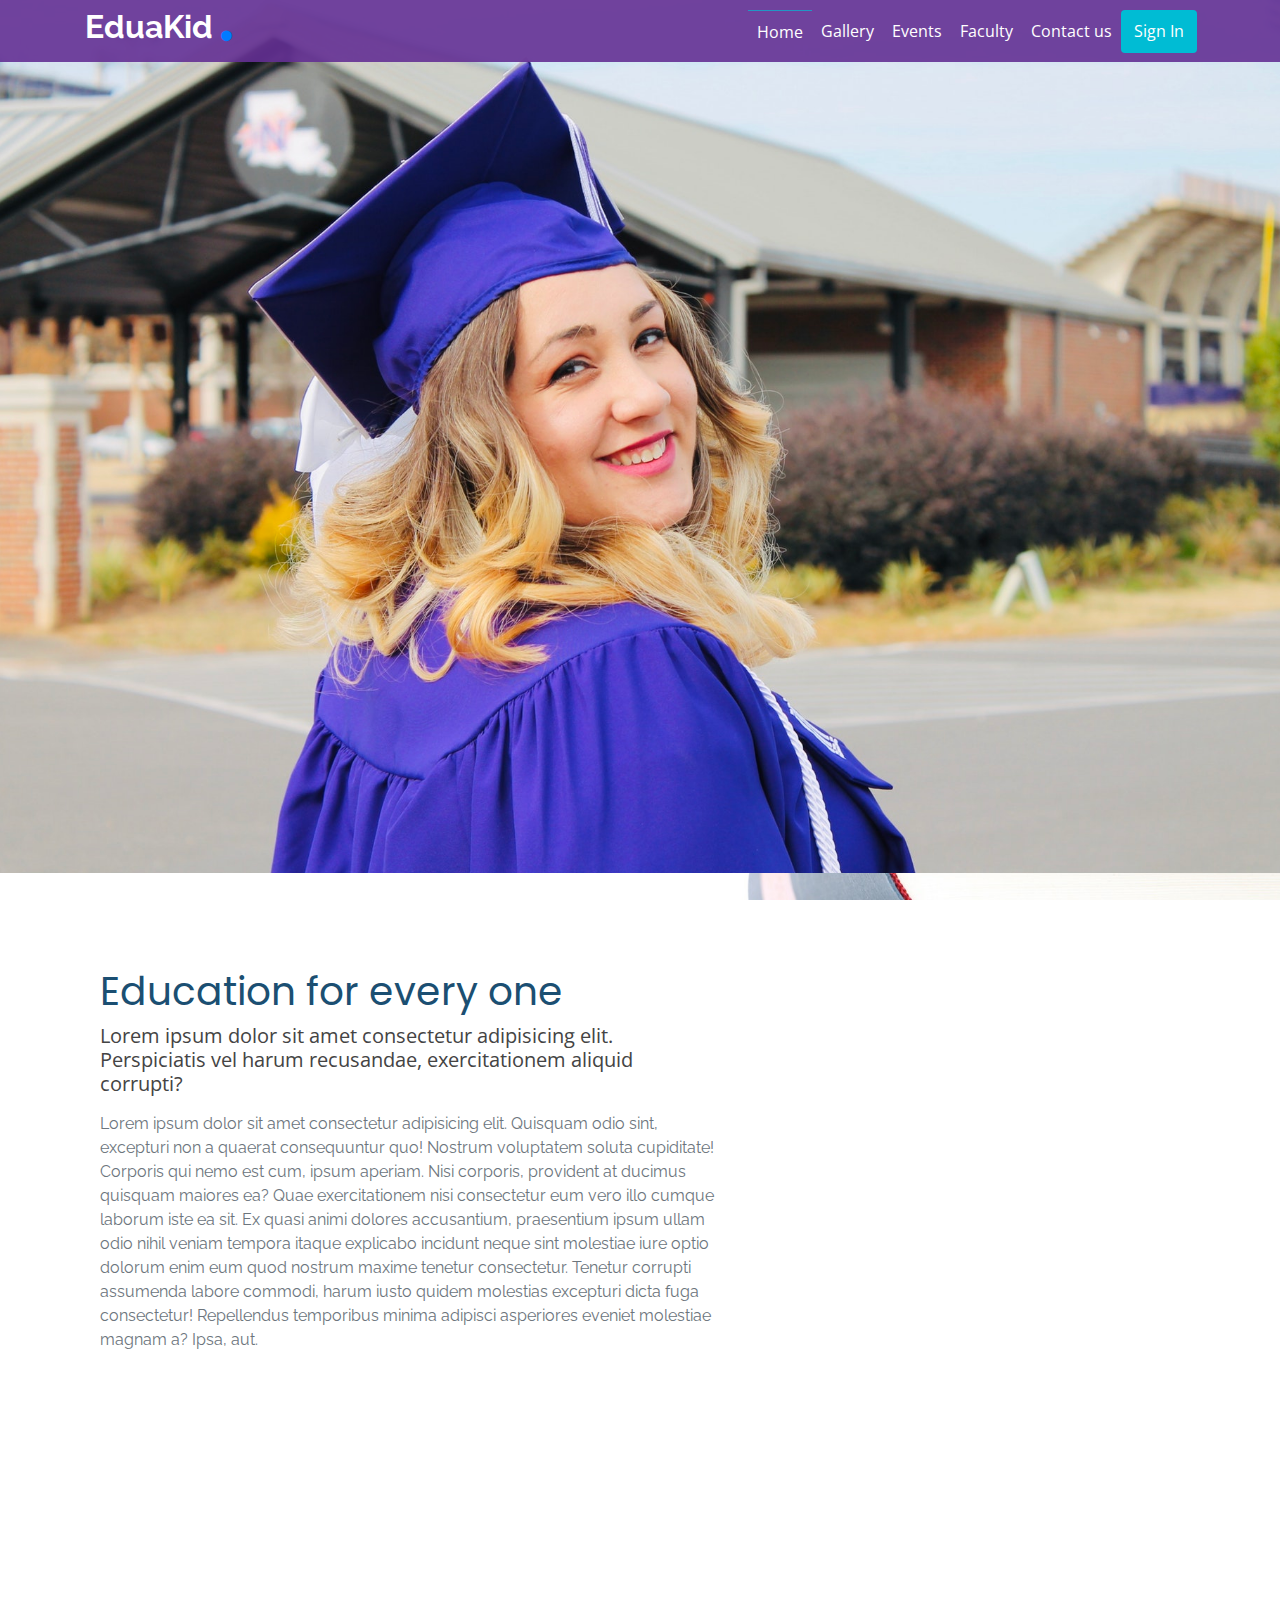
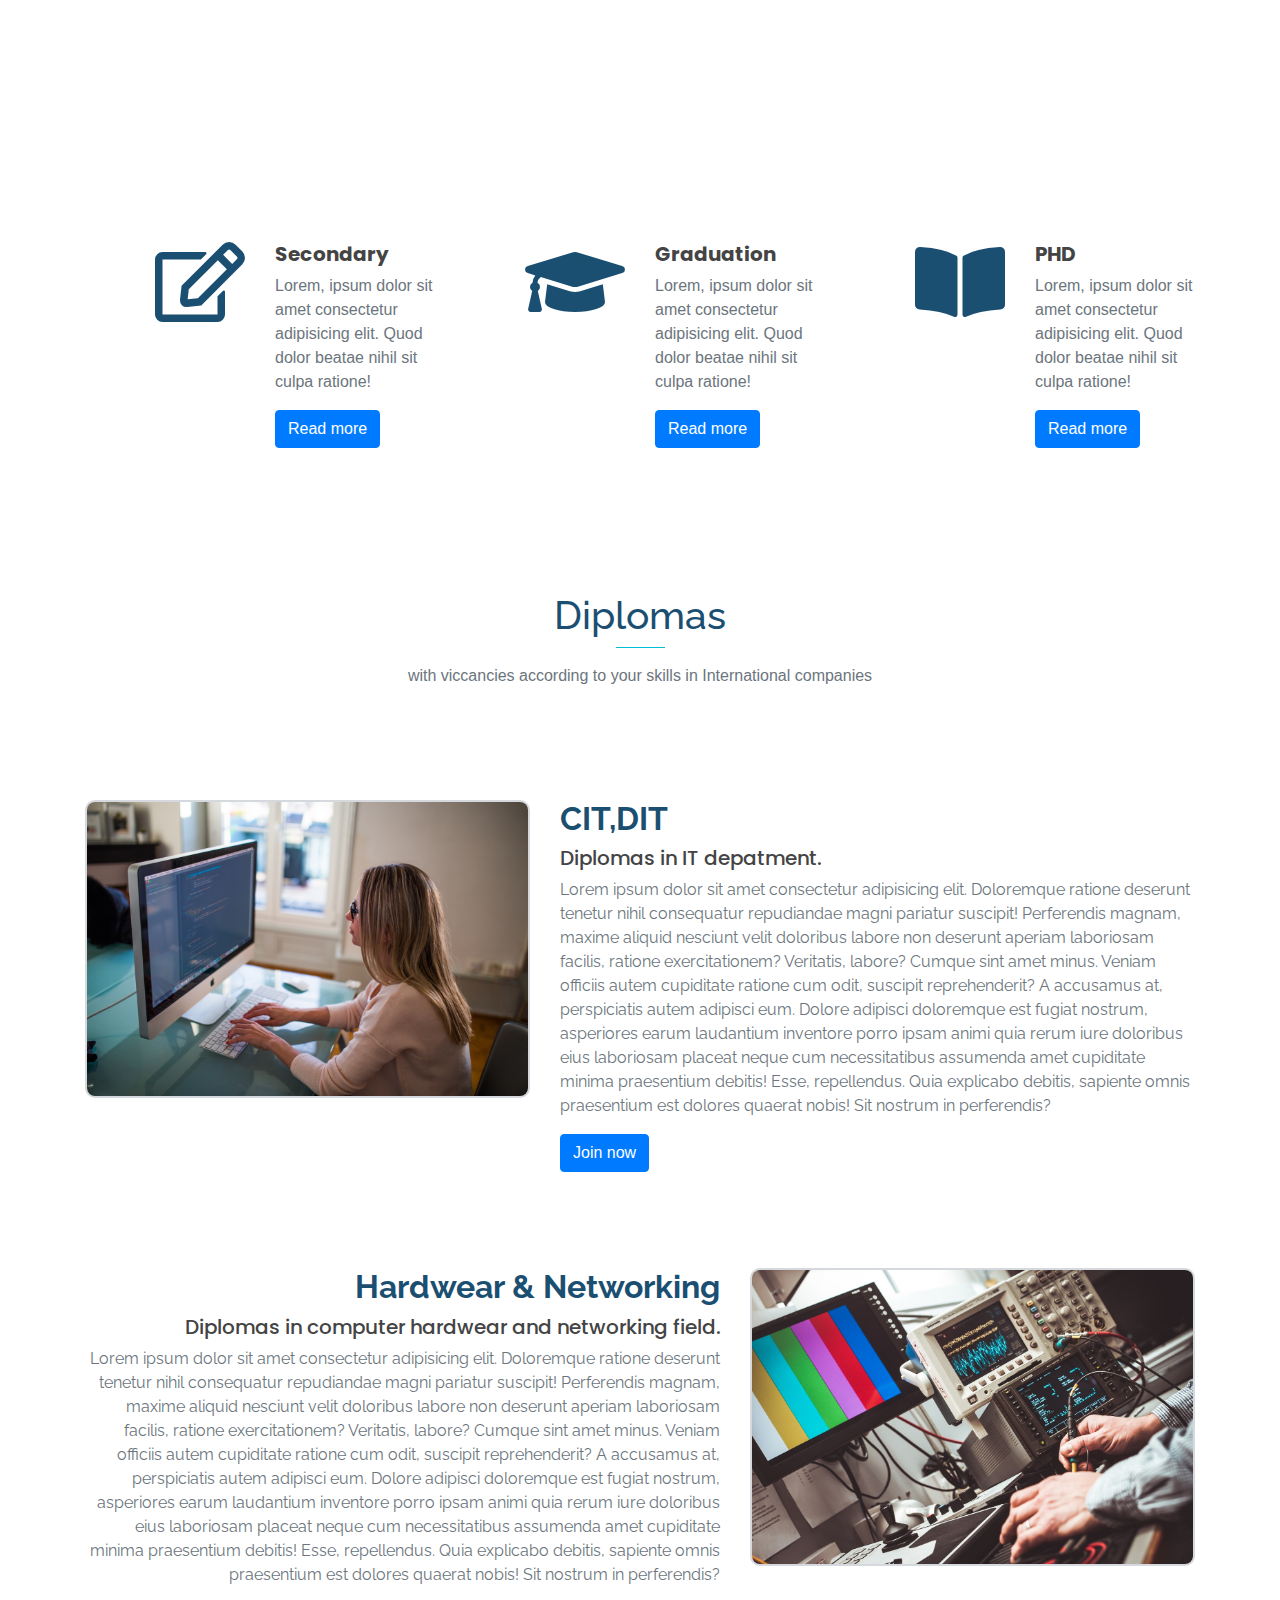
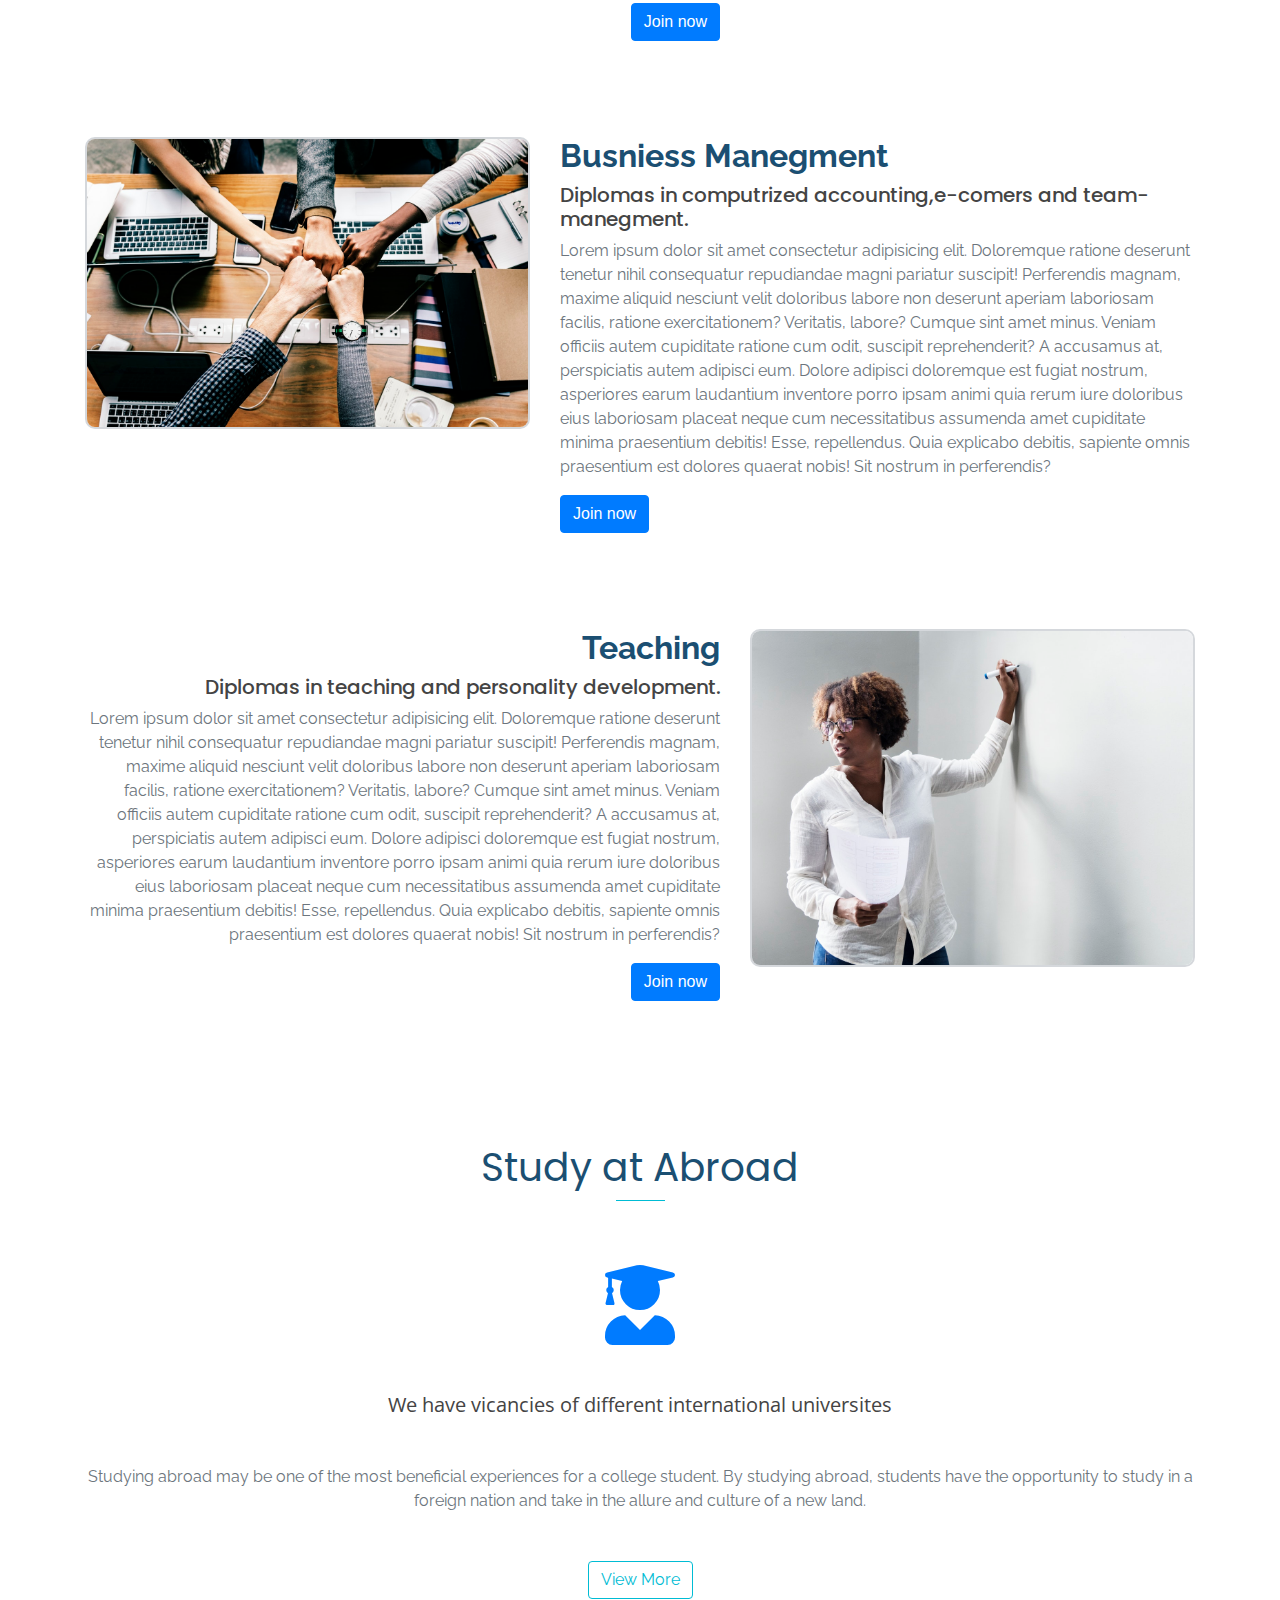
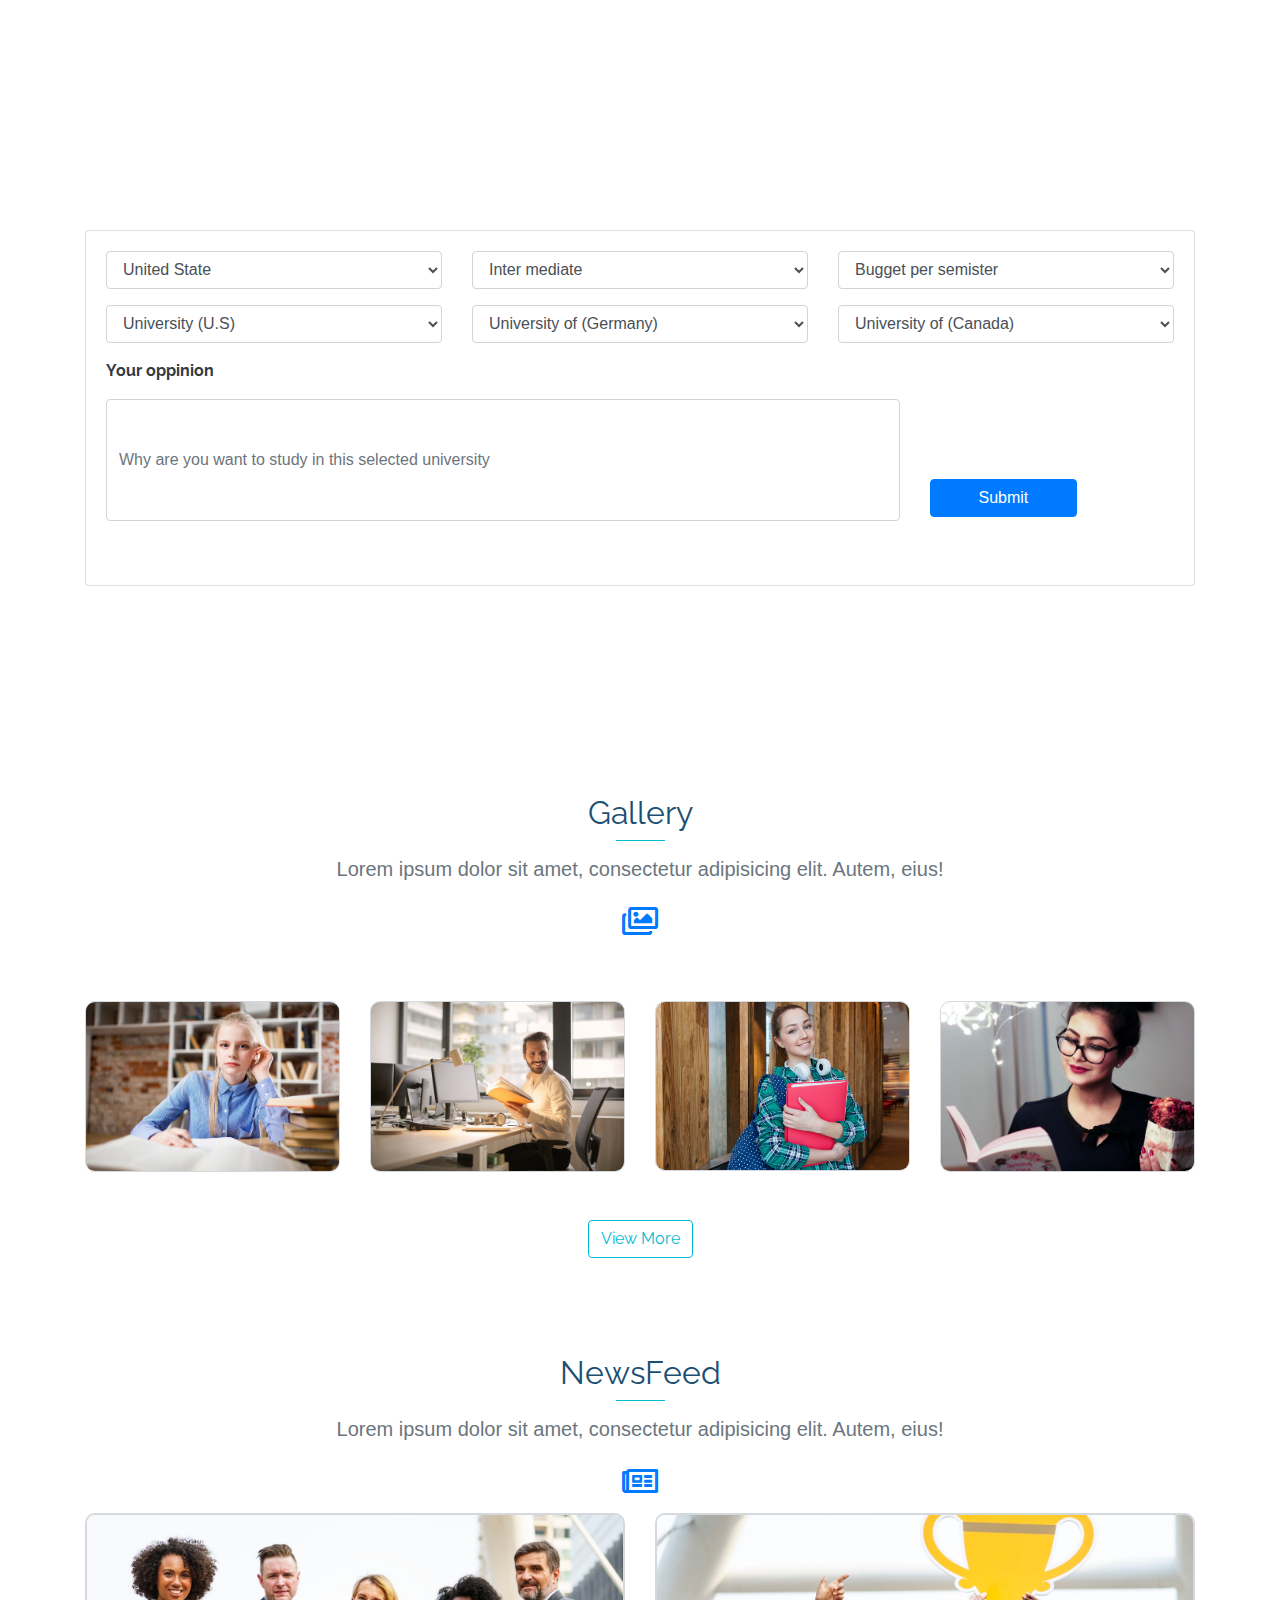
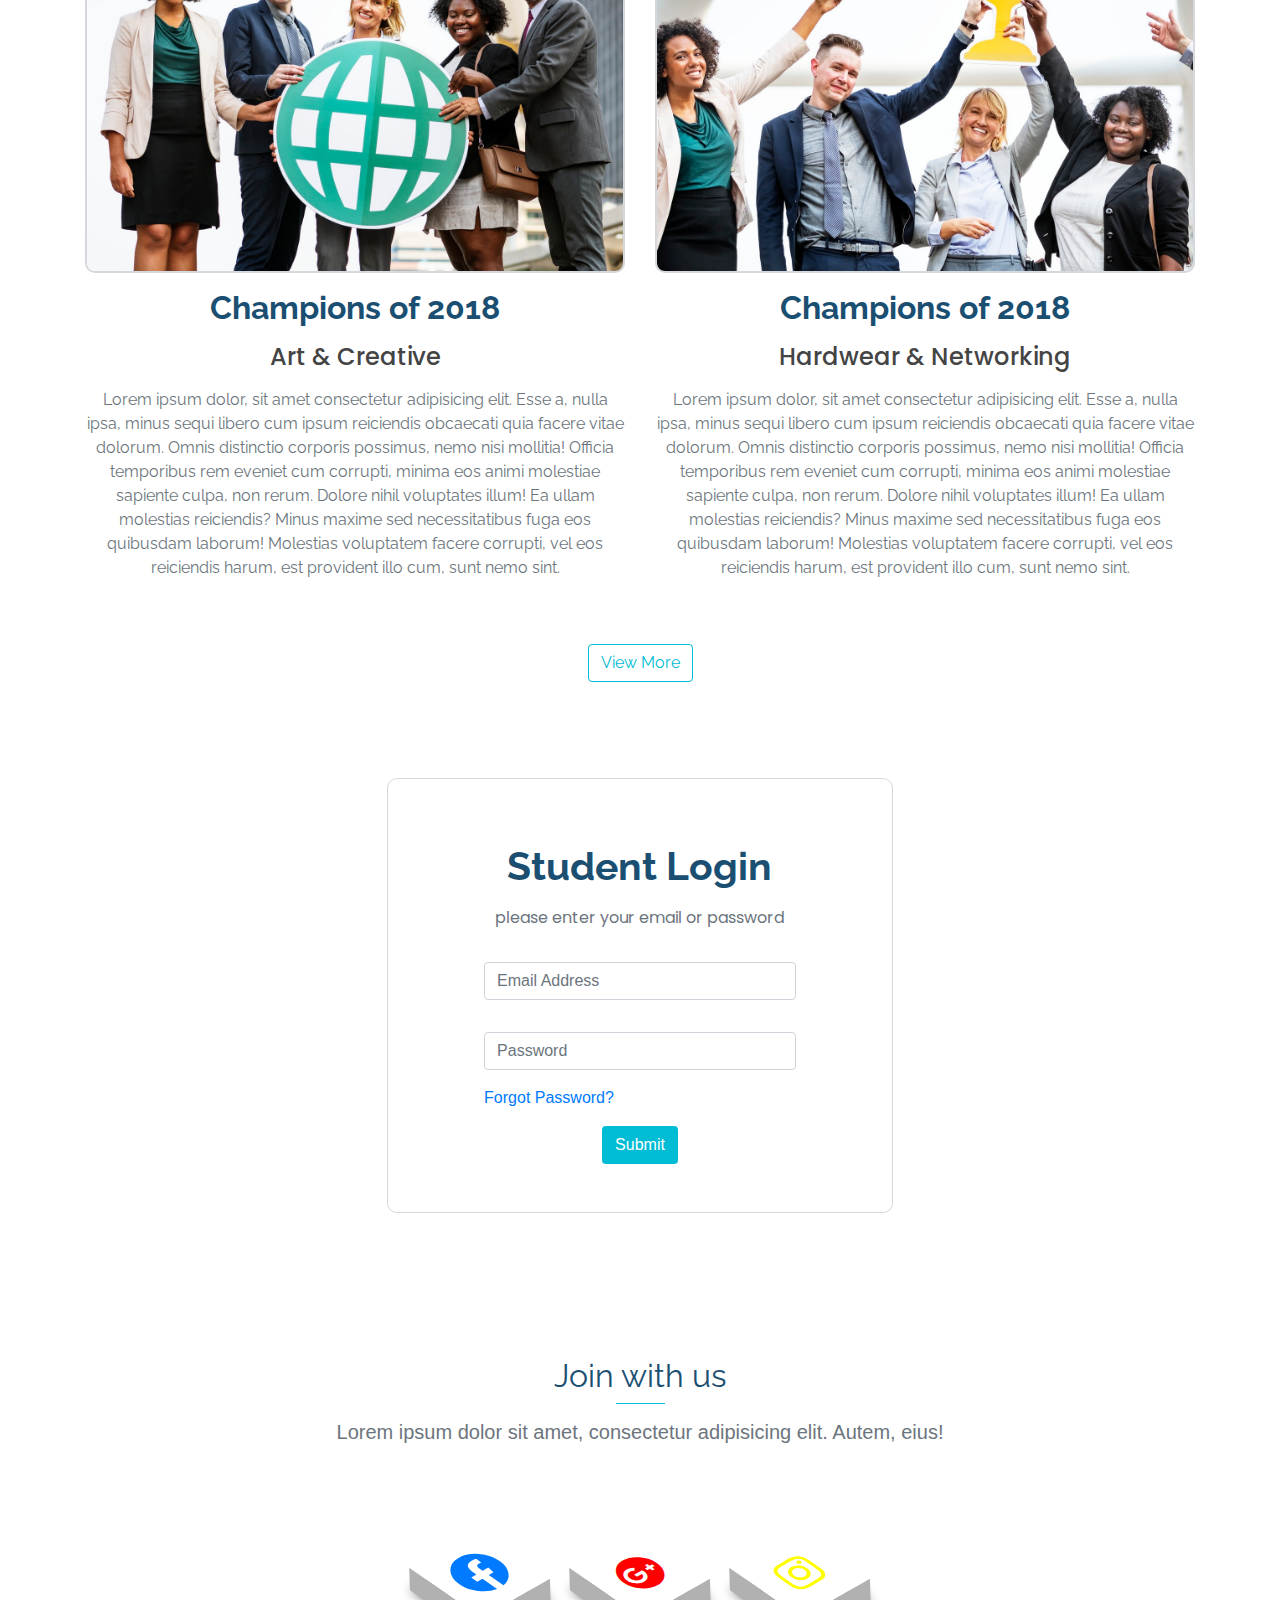
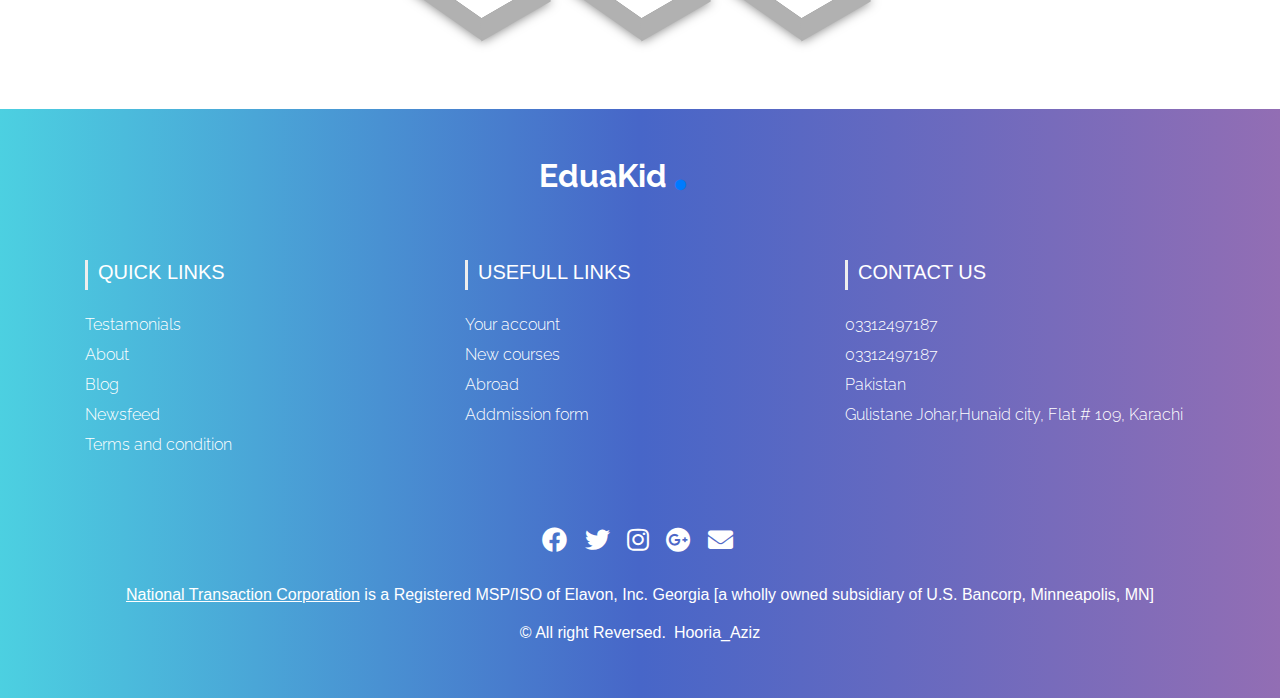
<file: public/index.html>
<!DOCTYPE html>
<html lang="en">
<head>
    <meta charset="UTF-8">
    <meta name="viewport" content="width=device-width, initial-scale=1.0">
    <meta http-equiv="X-UA-Compatible" content="ie=edge">
    <title>Home</title>
    <!--Bootstrap css-->
    <link rel="stylesheet" href="css/bootstrap.min.css">
    <!--My css-->
    <link rel="stylesheet" href="css/style.css">
    <!--Google font-->
    <link href="https://fonts.googleapis.com/css?family=Open+Sans:300,400|Poppins:300,400|Raleway:200,400" rel="stylesheet">
    <!--fontawesome-->
    <link rel="stylesheet" href="fontawesome-free-5.9.0-web/css/all.css">
</head>
<body>

  <section class="back_home height">
    <div class="container-fluid">
        <div class="row ">
            <div class="col-sm-12 col-md-12 col-lg-12 col-xl-12 px-0">
                <nav class="navbar navbar-expand-lg navbar-dark bg_nav ">
                    <div class="container">
                      <div class="mr-5 d-flex align-items-center ">  
                        <h2 class="raleway font-weight-bold text-white ">EduaKid</h2> 
                        <i class="fas fa-circle sizes mx-2 mt-2 text-primary"></i>
                      </div>
                      <button class="navbar-toggler" type="button" data-toggle="collapse" data-target="#navbarsExample07" aria-controls="navbarsExample07" aria-expanded="false" aria-label="Toggle navigation">
                        <span class="navbar-toggler-icon"></span>
                      </button>
                      <div class="collapse navbar-collapse ml-5 col-xl-5 col-lg-5 col-sm-12 col-lg-7 " id="navbarsExample07">
                        <ul class="navbar-nav ">
                          <li class="nav-item active1">
                            <a class="nav-link btn btn1  text-white open3" href="index.html">Home<span class="sr-only">(current)</span></a>
                          </li>
                          <li class="nav-item ">
                            <a class="nav-link btn btn1 text-white open3" href="gallery.html">Gallery</a>
                          </li>
                          <li class="nav-item ">
                            <a class="nav-link btn btn1 text-white open3" href="event.html">Events</a>
                          </li>
                          <li class="nav-item">
                            <a class="nav-link btn btn1 text-white open3" href="faculty.html">Faculty</a>
                          </li>
                          <li class="nav-item">
                            <a class="nav-link btn btn1 text-white open3" href="contact.html"> Contact us</a>
                          </li>                     
                                <button type="button" class="btn btn123 text-white open3" data-toggle="modal" data-target=".bd-example-modal-lg">Sign In</button>
                                <div class="modal fade bd-example-modal-lg" tabindex="-1" role="dialog" aria-labelledby="myLargeModalLabel" aria-hidden="true">
                                  <div class="modal-dialog modal-lg ">
                                    <div class="modal-content py-5 px-3">
                                        <div class="text-center">
                                            <h2 class="raleway text1 font-weight-bold my-3">Student Login</h2>
                                            <p class="text-muted popp">please enter your email or password</p>
                                          </div>
                                          <form id="login" class="text-center">
                                            <div class="form-group px-5 py-3">
                                              <input type="email" class="form-control" id="inputEmail" placeholder="Email Address">
                                            </div>
                                            <div class="form-group px-5 ">
                                              <input type="password" class="form-control" id="inputPasswaord" placeholder="Password">
                                            </div>
                                            <div class="forgot px-5 my-3">
                                              <a href="#">Forgot Password?</a>
                                            </div>
                                            <a href="#" class=""><button class="btn btn123">Submit</button></a>
                                          </form>
                                    </div>
                                  </div>
                                </div>
                        </ul>
                        
                      </div>
                    </div>
                  </nav>
              
            </div>
        </div>
    </div>
  </section>
  <!--navigation end-->
    <section class="backg1 height py-5">
        <div class="container py-5">
            <div class="row">
                <div class="col-sm-12 col-md-12 col-lg-12 col-xl-12">
                  <div class="col-xl-7 col-lg-9 col-md-12 col-sm-12">
                    <h3 class="popp4 text1">Education for every one</h3>
                    <h5 class="open4 text2 ">Lorem ipsum dolor sit amet consectetur adipisicing elit. Perspiciatis vel harum recusandae, exercitationem aliquid corrupti?</h5>
                    <p class="text-muted mt-3 raleway4">Lorem ipsum dolor sit amet consectetur adipisicing elit. Quisquam odio sint, excepturi non a quaerat consequuntur quo! Nostrum voluptatem soluta cupiditate! Corporis qui nemo est cum, ipsum aperiam. Nisi corporis, provident at ducimus quisquam maiores ea? Quae exercitationem nisi consectetur eum vero illo cumque laborum iste ea sit. Ex quasi animi dolores accusantium, praesentium ipsum ullam odio nihil veniam tempora itaque explicabo incidunt neque sint molestiae iure optio dolorum enim eum quod nostrum maxime tenetur consectetur. Tenetur corrupti assumenda labore commodi, harum iusto quidem molestias excepturi dicta fuga consectetur! Repellendus temporibus minima adipisci asperiores eveniet molestiae magnam a? Ipsa, aut.</p>
                  </div>  
                </div>
            </div>
        </div>
    </section>
    <section class="py-5">
      <div class="container py-5">
        <div class="row">
          <div class="col-xl-2 col-lg-2 col-md-3 col-sm-12 text-right">
            <i class="far fa-edit fa-5x text_color"></i>
          </div>
          <div class="col-xl-2 col-lg-2 col-md-3 col-sm-12">
            <h5 class="text2 popp font-weight-bold">Secondary</h5>
            <p class="text-muted">Lorem, ipsum dolor sit amet consectetur adipisicing elit. Quod dolor beatae nihil sit culpa ratione!</p>
            <a href="#" class="btn btn-primary">Read more</a>
          </div>
          <div class="col-xl-2 col-lg-2 col-md-3 col-sm-12 text-right">
              <i class="fas fa-graduation-cap fa-5x text_color"></i>
          </div>
          <div class="col-xl-2 col-lg-2 col-md-3 col-sm-12">
            <h5 class="text2 popp font-weight-bold">Graduation</h5>
            <p class="text-muted">Lorem, ipsum dolor sit amet consectetur adipisicing elit. Quod dolor beatae nihil sit culpa ratione!</p>
            <a href="#" class="btn btn-primary">Read more</a>
          </div>
          <div class="col-xl-2 col-lg-2 col-md-3 col-sm-12 text-right">
            <i class="fas fa-book-open fa-5x text_color"></i>
          </div>
          <div class="col-xl-2 col-lg-2 col-md-3 col-sm-12">
            <h5 class="text2 popp font-weight-bold">PHD</h5>
            <p class="text-muted">Lorem, ipsum dolor sit amet consectetur adipisicing elit. Quod dolor beatae nihil sit culpa ratione!</p>
            <a href="#" class="btn btn-primary">Read more</a>
        </div>
        
        </div>
      </div>
    </section>
    <section class="py-5">
      <div class="container"> 
        <div class="row">
          <div class="col-sm-12 col-md-12 col-lg-12 col-xl-12 text-center mb-5">
            <h1 class="text1 raleway ">Diplomas</h1>
            <div class="mb-3 title-undderlines "></div>
            <p class="text-muted">with viccancies according to your skills in International companies</p>
          </div>
        </div>
        <div class="row py-5">
          <div class="col-xl-5">
            <img src="img/12345.jpg" alt="" class="img-fluid border1">
          </div>
          <div class="col-xl-7">
            <h2 class="text_color raleway font-weight-bold">CIT,DIT</h2>
            <h5 class="text2 popp">Diplomas in IT depatment.</h5>
            <p class="text-muted raleway">Lorem ipsum dolor sit amet consectetur adipisicing elit. Doloremque ratione deserunt tenetur nihil consequatur repudiandae magni pariatur suscipit! Perferendis magnam, maxime aliquid nesciunt velit doloribus labore non deserunt aperiam laboriosam facilis, ratione exercitationem? Veritatis, labore? Cumque sint amet minus. Veniam officiis autem cupiditate ratione cum odit, suscipit reprehenderit? A accusamus at, perspiciatis autem adipisci eum. Dolore adipisci doloremque est fugiat nostrum, asperiores earum laudantium inventore porro ipsam animi quia rerum iure doloribus eius laboriosam placeat neque cum necessitatibus assumenda amet cupiditate minima praesentium debitis! Esse, repellendus. Quia explicabo debitis, sapiente omnis praesentium est dolores quaerat nobis! Sit nostrum in perferendis?</p>
            <a href="#" class="btn btn-primary">Join now</a>
          </div>
        </div>
        <div class="row py-5">
          <div class="col-xl-7 text-right">
            <h2 class="text_color raleway font-weight-bold">Hardwear & Networking</h2>
            <h5 class="text2 popp">Diplomas in computer hardwear and networking field.</h5>
            <p class="text-muted raleway">Lorem ipsum dolor sit amet consectetur adipisicing elit. Doloremque ratione deserunt tenetur nihil consequatur repudiandae magni pariatur suscipit! Perferendis magnam, maxime aliquid nesciunt velit doloribus labore non deserunt aperiam laboriosam facilis, ratione exercitationem? Veritatis, labore? Cumque sint amet minus. Veniam officiis autem cupiditate ratione cum odit, suscipit reprehenderit? A accusamus at, perspiciatis autem adipisci eum. Dolore adipisci doloremque est fugiat nostrum, asperiores earum laudantium inventore porro ipsam animi quia rerum iure doloribus eius laboriosam placeat neque cum necessitatibus assumenda amet cupiditate minima praesentium debitis! Esse, repellendus. Quia explicabo debitis, sapiente omnis praesentium est dolores quaerat nobis! Sit nostrum in perferendis?</p>
            <a href="#" class="btn btn-primary">Join now</a>
          </div>
          <div class="col-xl-5">
            <img src="img/pexels-photo-132700.jpeg" alt="" class="img-fluid border1">
          </div>
        </div>
        <div class="row py-5">
          <div class="col-xl-5">
            <img src="img/pexels-photo-1068523.jpeg" alt="" class="img-fluid border1">
          </div>
          <div class="col-xl-7">
            <h2 class="text_color raleway font-weight-bold">Busniess Manegment</h2>
            <h5 class="text2 popp">Diplomas in computrized accounting,e-comers and team-manegment.</h5>
            <p class="text-muted raleway">Lorem ipsum dolor sit amet consectetur adipisicing elit. Doloremque ratione deserunt tenetur nihil consequatur repudiandae magni pariatur suscipit! Perferendis magnam, maxime aliquid nesciunt velit doloribus labore non deserunt aperiam laboriosam facilis, ratione exercitationem? Veritatis, labore? Cumque sint amet minus. Veniam officiis autem cupiditate ratione cum odit, suscipit reprehenderit? A accusamus at, perspiciatis autem adipisci eum. Dolore adipisci doloremque est fugiat nostrum, asperiores earum laudantium inventore porro ipsam animi quia rerum iure doloribus eius laboriosam placeat neque cum necessitatibus assumenda amet cupiditate minima praesentium debitis! Esse, repellendus. Quia explicabo debitis, sapiente omnis praesentium est dolores quaerat nobis! Sit nostrum in perferendis?</p>
            <a href="#" class="btn btn-primary">Join now</a>
          </div>
        </div>
        <div class="row py-5">
          <div class="col-xl-7 text-right">
            <h2 class="text_color raleway font-weight-bold">Teaching</h2>
            <h5 class="text2 popp">Diplomas in teaching and personality development.</h5>
            <p class="text-muted raleway">Lorem ipsum dolor sit amet consectetur adipisicing elit. Doloremque ratione deserunt tenetur nihil consequatur repudiandae magni pariatur suscipit! Perferendis magnam, maxime aliquid nesciunt velit doloribus labore non deserunt aperiam laboriosam facilis, ratione exercitationem? Veritatis, labore? Cumque sint amet minus. Veniam officiis autem cupiditate ratione cum odit, suscipit reprehenderit? A accusamus at, perspiciatis autem adipisci eum. Dolore adipisci doloremque est fugiat nostrum, asperiores earum laudantium inventore porro ipsam animi quia rerum iure doloribus eius laboriosam placeat neque cum necessitatibus assumenda amet cupiditate minima praesentium debitis! Esse, repellendus. Quia explicabo debitis, sapiente omnis praesentium est dolores quaerat nobis! Sit nostrum in perferendis?</p>
            <a href="#" class="btn btn-primary">Join now</a>
          </div>
          <div class="col-xl-5">
            <img src="img/pexels-photo-1350615.jpeg" alt="" class="img-fluid border1">
          </div>
        </div>
      </div>
    </section>
    <section class="py-5">
      <div class="container">
        <div class="row">
          <div class="col text-center">
              <h3 class="popp4 text1">Study at Abroad</h3>
              <div class="mb-3 title-undderlines "></div>
              <i class="fas fa-user-graduate text-primary my-5 fa-5x"></i>
              <h5 class="open4 text2 ">We have vicancies of different international universites</h5>
              <p class="text-muted my-5 raleway4">Studying abroad may be one of the most beneficial experiences for a college student. By studying abroad, students have the opportunity to study in a foreign nation and take in the allure and culture of a new land.</p>
              <a href="#" class="btn raleway btn12">View More</a>
          </div>
        </div>
      </div>
    </section>
<!--search-->    
    <link href="//maxcdn.bootstrapcdn.com/bootstrap/4.1.1/css/bootstrap.min.css" rel="stylesheet" id="bootstrap-css">
<script src="//maxcdn.bootstrapcdn.com/bootstrap/4.1.1/js/bootstrap.min.js"></script>
<script src="//cdnjs.cloudflare.com/ajax/libs/jquery/3.2.1/jquery.min.js"></script>
<!------ Include the above in your HEAD tag ---------->

<section class="search-banner text-white py-3 form-arka-plan" id="search-banner">
    <div class="container py-5 my-5">
        <div class="row text-center pb-4">
            <div class="col-md-12">
                <h2 class="text-white popp3 font-weight-light">Search online courses</h2>
            </div>
        </div>
        <div class="row">
            <div class="col-md-12">
                <div class="card acik-renk-form">
                    <div class="card-body">
                        <div class="row">
                            <div class="col-md-4">
                                <div class="form-group ">
                                    <select id="iller" class="form-control" >
                                        <option selected>United State</option>
                                        <option>Germany</option>
                                        <option>Canada</option>
                                    </select>
                                </div>
                            </div>
                            <div class="col-md-4">
                                <div class="form-group ">
                                    <select id="ilceler" class="form-control" >
                                        <option selected>Inter mediate</option>
                                        <option>Bachlor</option>
                                        <option>Master</option>
                                        <option>M.fill</option>
                                        <option>P.hd</option>
                                    </select>
                                </div>
                            </div>
                            <div class="col-md-4">
                                <div class="form-group ">
                                    <select id="arac-turu" class="form-control" >
                                        <option selected>Bugget per semister</option>
                                        <option>1000$</option>
                                        <option>1500$</option>
                                        <option>1800$</option>
                                        <option>2000$</option>
                                        <option>2300$</option>

                                    </select>
                                </div>
                            </div>
                            <div class="col-md-4">
                                <div class="form-group ">
                                    <select id="arac-turu" class="form-control" >
                                        <option selected>University (U.S)</option>
                                        <option>Harvard</option>
                                        <option>Massachusetts</option>
                                        <option>Columbia</option>
                                        <option>Louisiana </option>
                                        <option>Stanford</option>

                                    </select>
                                </div>
                            </div>
                            <div class="col-md-4">
                                <div class="form-group ">
                                    <select id="arac-turu" class="form-control" >
                                        <option selected>University of (Germany)</option>
                                        <option>Heidelberg</option>
                                        <option>Ludwig Maximilian</option>
                                        <option>RWTH Aachen</option>
                                        <option>Humboldt</option>
                                        <option>Albert Ludwigs</option>

                                    </select>
                                </div>
                            </div>
                            <div class="col-md-4">
                                <div class="form-group ">
                                    <select id="arac-turu" class="form-control" >
                                        <option selected>University of (Canada)</option>
                                        <option>Toronto</option>
                                        <option>Manitoba Winnipeg</option>
                                        <option>Saskatchewan</option>
                                        <option>British Columbia</option>
                                        <option>McGill</option>

                                    </select>
                                </div>
                            </div>
                        </div>
                        
                        <div class="row">
                            <div class="col-md-9">
                                <div class="form-group ">
                                    <p class="font-weight-bold raleway text-dark">Your oppinion</p>
                                    <input type="text" class="form-control py-5" placeholder="Why are you want to study in this selected university">
                                </div>
                            </div>
                            <div class="col-md-3 py-5 mt-4">
                                <button type="button" class="btn btn-primary  pl-5 pr-5 mt-5">Submit</button>
                            </div>
                        </div>
                    </div>
                </div>

            </div>
        </div>
    </div>
</section>
<section class="py-5">
  <div class="container py-5">
    <div class="row">
      <div class="col text-center">
        <h2 class="text_color raleway4">Gallery</h2>
        <div class="mb-3 title-undderlines "></div>
        <h5 class="text-muted font-weight-light">Lorem ipsum dolor sit amet, consectetur adipisicing elit. Autem, eius!</h5>
        <i class="far fa-images text-primary fa-2x my-3"></i>
      </div>
    </div>
    <div class="row">
      <div class="col-sm-12 col-md-6 col-lg-3 col-xl-3 py-5">
        <img src="img/pexels-photo-1326946.jpeg" alt="" class="img-fluid border12">
      </div>
      <div class="col-sm-12 col-md-6 col-lg-3 col-xl-3 py-5">
        <img src="img/pexels-photo-927022.jpeg" alt="" class="img-fluid border12">
      </div>
      <div class="col-sm-12 col-md-6 col-lg-3 col-xl-3 py-5">
        <img src="img/pexels-photo-1462630.jpeg" alt="" class="img-fluid border12">
      </div>
      <div class="col-sm-12 col-md-6 col-lg-3 col-xl-3 py-5">
        <img src="img/pexels-photo-864938.png" alt="" class="img-fluid border12">
      </div>
    </div>
    <div class="row">
      <div class="col-sm-12 col-md-12 col-lg-12 col-xl-12 text-center">
        <a href="galleryindex.html+" class="btn raleway btn12">View More</a>
      </div>
    </div>
  </div>
</section>
<section>
  <div class="container">
    <div class="row">
      <div class="col text-center">
        <h2 class="text_color raleway4">NewsFeed</h2>
        <div class="mb-3 title-undderlines "></div>
        <h5 class="text-muted font-weight-light">Lorem ipsum dolor sit amet, consectetur adipisicing elit. Autem, eius!</h5>
        <i class="far fa-newspaper text-primary fa-2x my-3"></i>
      </div>
    </div>
    <div class="row">
      <div class="col-sm-12 col-md-12 col-lg-6 col-xl-6 text-center">
        <img src="img/pexels-photo-1081229.jpeg" alt="" class="img-fluid border1">
        <h2 class="text_color raleway font-weight-bold mt-3">Champions of 2018</h2>
        <h4 class="text2 popp my-3">Art & Creative</h4>
        <p class="text-muted raleway">Lorem ipsum dolor, sit amet consectetur adipisicing elit. Esse a, nulla ipsa, minus sequi libero cum ipsum reiciendis obcaecati quia facere vitae dolorum. Omnis distinctio corporis possimus, nemo nisi mollitia! Officia temporibus rem eveniet cum corrupti, minima eos animi molestiae sapiente culpa, non rerum. Dolore nihil voluptates illum! Ea ullam molestias reiciendis? Minus maxime sed necessitatibus fuga eos quibusdam laborum! Molestias voluptatem facere corrupti, vel eos reiciendis harum, est provident illo cum, sunt nemo sint.</p>
      </div>
      <div class="col-sm-12 col-md-12 col-lg-6 col-xl-6 text-center">
        <img src="img/1111.jpeg" alt="" class="img-fluid border1">
        <h2 class="text_color raleway font-weight-bold mt-3">Champions of 2018</h2>
        <h4 class="text2 popp my-3">Hardwear & Networking</h4>
        <p class="text-muted raleway">Lorem ipsum dolor, sit amet consectetur adipisicing elit. Esse a, nulla ipsa, minus sequi libero cum ipsum reiciendis obcaecati quia facere vitae dolorum. Omnis distinctio corporis possimus, nemo nisi mollitia! Officia temporibus rem eveniet cum corrupti, minima eos animi molestiae sapiente culpa, non rerum. Dolore nihil voluptates illum! Ea ullam molestias reiciendis? Minus maxime sed necessitatibus fuga eos quibusdam laborum! Molestias voluptatem facere corrupti, vel eos reiciendis harum, est provident illo cum, sunt nemo sint.</p>
      </div>
    </div>
    <div class="row">
      <div class="col-sm-12 col-md-12 col-lg-12 col-xl-12 text-center py-5">
        <a href="#" class="btn raleway btn12">View More</a>
      </div>
    </div>
  </div>
</section>
<section class="p-5 form-arka-plan">
    <div class="row  align-items-center justify-content-center">
      <div class="col-sm-12  col-md-9 col-lg-7 col-xl-5 col-12 text-center bg-white p-5 border12">
        <div class="text-center">
          <h2 class="raleway text1 font-weight-bold my-3">Student Login</h2>
          <p class="text-muted popp">please enter your email or password</p>
        </div>
        <form id="login">
          <div class="form-group px-5 py-3">
            <input type="email" class="form-control" id="inputEmail" placeholder="Email Address">
          </div>
          <div class="form-group px-5 ">
            <input type="password" class="form-control" id="inputPasswaord" placeholder="Password">
          </div>
          <div class="forgot px-5 my-3">
            <a href="#">Forgot Password?</a>
          </div>
          <a href="#" class=""><button class="btn btn123">Submit</button></a>
        </form>
      </div>
    </div>
  </section>
  <section class="iconss">
    <div class="container">
      <div class="row py-5">
        <div class="col-sm-12 col-md-12 col-lg-12 col-xl-12 text-center py-5">
            <h2 class="text_color raleway4">Join with us</h2>
            <div class="mb-3 title-undderlines "></div>
            <h5 class="text-muted font-weight-light">Lorem ipsum dolor sit amet, consectetur adipisicing elit. Autem, eius!</h5>
        </div>
      </div>
      <div class="row py-5">
        <div class="col-sm-12 col-md-12 col-lg-12 col-xl-12 col-12 d-none d-sm-block mb-3">
            <ul class="pb-5 mb-5">
                <li><a href="https://www.facebook.com/profile.php?id=100012512077239"><i class="fab fa-facebook mt-3 fa-3x fa1" aria-hidden="true"></i></a></li>
              
                <li><a href="#"><i class="fab fa-google-plus  fa2" aria-hidden="true"></i></a></li>
                
                <li><a href="#"><i class="fab fa-instagram  fa3" aria-hidden="true"></i></a></li>
            </ul>
        </div>
        <div class="col-4  d-block d-sm-none text-center">
          <a href="https://www.facebook.com/profile.php?id=100012512077239"><i class="fab fa-facebook text-primary fa1" aria-hidden="true"></i></a>
        </div>
        <div class="col-4 d-block d-sm-none text-center">
          <a href="#"><i class="fab fa-google-plus  fa2" aria-hidden="true"></i></a>
        </div>
        <div class="col-4 d-block d-sm-none text-center">
          <a href="#"><i class="fab fa-instagram  fa3" aria-hidden="true"></i></a>
        </div>
      </div>
    </div>
  </section>

<!-- Footer -->
<section id="footer" class="py-5 mt-5">
  <div class="container">
    <div class="row">
      <div class="col-sm-12 col-md-12 col-lg-12 col-xl-12 pb-5">
          <div class="mr-5 d-flex align-items-center justify-content-center">  
              <h2 class="raleway font-weight-bold text-white ">EduaKid</h2> 
              <i class="fas fa-circle sizes mx-2 mt-2 text-primary"></i>
          </div>
      </div>
    </div>
    <div class="row text-center text-xs-center text-sm-left text-md-left">
      <div class="col-xs-12 col-sm-4 col-md-4 mt-2">
        <h5 class="text-uppercase">Quick links</h5>
        <ul class="list-unstyled quick-links">
          <li><a href="testamonialsindex.html" class="font-weight-light raleway">Testamonials</a></li>
          <li><a href="about.html" class="font-weight-light raleway">About</a></li>
          <li><a href="blogindex.html" class="font-weight-light raleway">Blog</a></li>
          <li><a href="newsfeedindex.html" class="font-weight-light raleway">Newsfeed</a></li>
          <li><a href="termandconditionindex.html" class="font-weight-light raleway">Terms and condition</a></li>
        </ul>
      </div>
      <div class="col-xs-12 col-sm-4 col-md-4 ">
          <h5 class="text-uppercase mt-2">Usefull links</h5>
            <ul class="list-unstyled quick-links">
              <li><a href="javascript:void();" class="font-weight-light raleway">Your account</a></li>
              <li><a href="javascript:void();" class="font-weight-light raleway">New courses</a></li>
              <li><a href="javascript:void();" class="font-weight-light raleway">Abroad</a></li>
              <li><a href="javascript:void();" class="font-weight-light raleway">Addmission form</a></li>
              
            </ul>
      </div>
      <div class="col-xs-12 col-sm-4 col-md-4">
        <h5 class="text-uppercase mt-2">Contact us</h5>
        <ul class="list-unstyled quick-links">
          <li><a href="javascript:void();" class="font-weight-light raleway">03312497187</a></li>
          <li><a href="javascript:void();" class="font-weight-light raleway">03312497187</a></li>
          <li><a href="javascript:void();" class="font-weight-light raleway">Pakistan</a></li>
          <li><a href="javascript:void();" class="font-weight-light raleway">Gulistane Johar,Hunaid city, Flat # 109, Karachi</a></li>
          
        </ul>
      </div>
    </div>
    <div class="row">
      <div class="col-xs-12 col-sm-12 col-md-12 mt-2 mt-sm-5">
        <ul class="list-unstyled list-inline social text-center">
          <li class="list-inline-item face_book"><a href="javascript:void();"><i class="fab fa-facebook"></i></a></li>
          <li class="list-inline-item twi_tter"><a href="javascript:void();"><i class="fab fa-twitter"></i></a></li>
          <li class="list-inline-item insta_gram"><a href="javascript:void();"><i class="fab fa-instagram"></i></a></li>
          <li class="list-inline-item goo_gle"><a href="javascript:void();"><i class="fab fa-google-plus"></i></a></li>
          <li class="list-inline-item enve-l"><a href="javascript:void();" target="_blank"><i class="fa fa-envelope"></i></a></li>
        </ul>
      </div>
      </hr>
    </div>	
    <div class="row">
      <div class="col-xs-12 col-sm-12 col-md-12 mt-2 mt-sm-2 text-center text-white">
        <p><u><a href="https://www.nationaltransaction.com/">National Transaction Corporation</a></u> is a Registered MSP/ISO of Elavon, Inc. Georgia [a wholly owned subsidiary of U.S. Bancorp, Minneapolis, MN]</p>
        <p class="h6">&copy All right Reversed.<a class="text-green ml-2" href="#" target="_blank">Hooria_Aziz</a></p>
      </div>
      </hr>
    </div>	
  </div>
</section>
  
<!-- ./Footer -->
<!--jquery-3.3.1.min.js-->
<script type="text/javascript" src="js/jquery-3.3.1.min.js"></script>
<!--bootstrap.bundle.min.js-->
<script type="text/javascript" src="js/bootstrap.bundle.min.js"></script>    
</body>
</html>
</file>
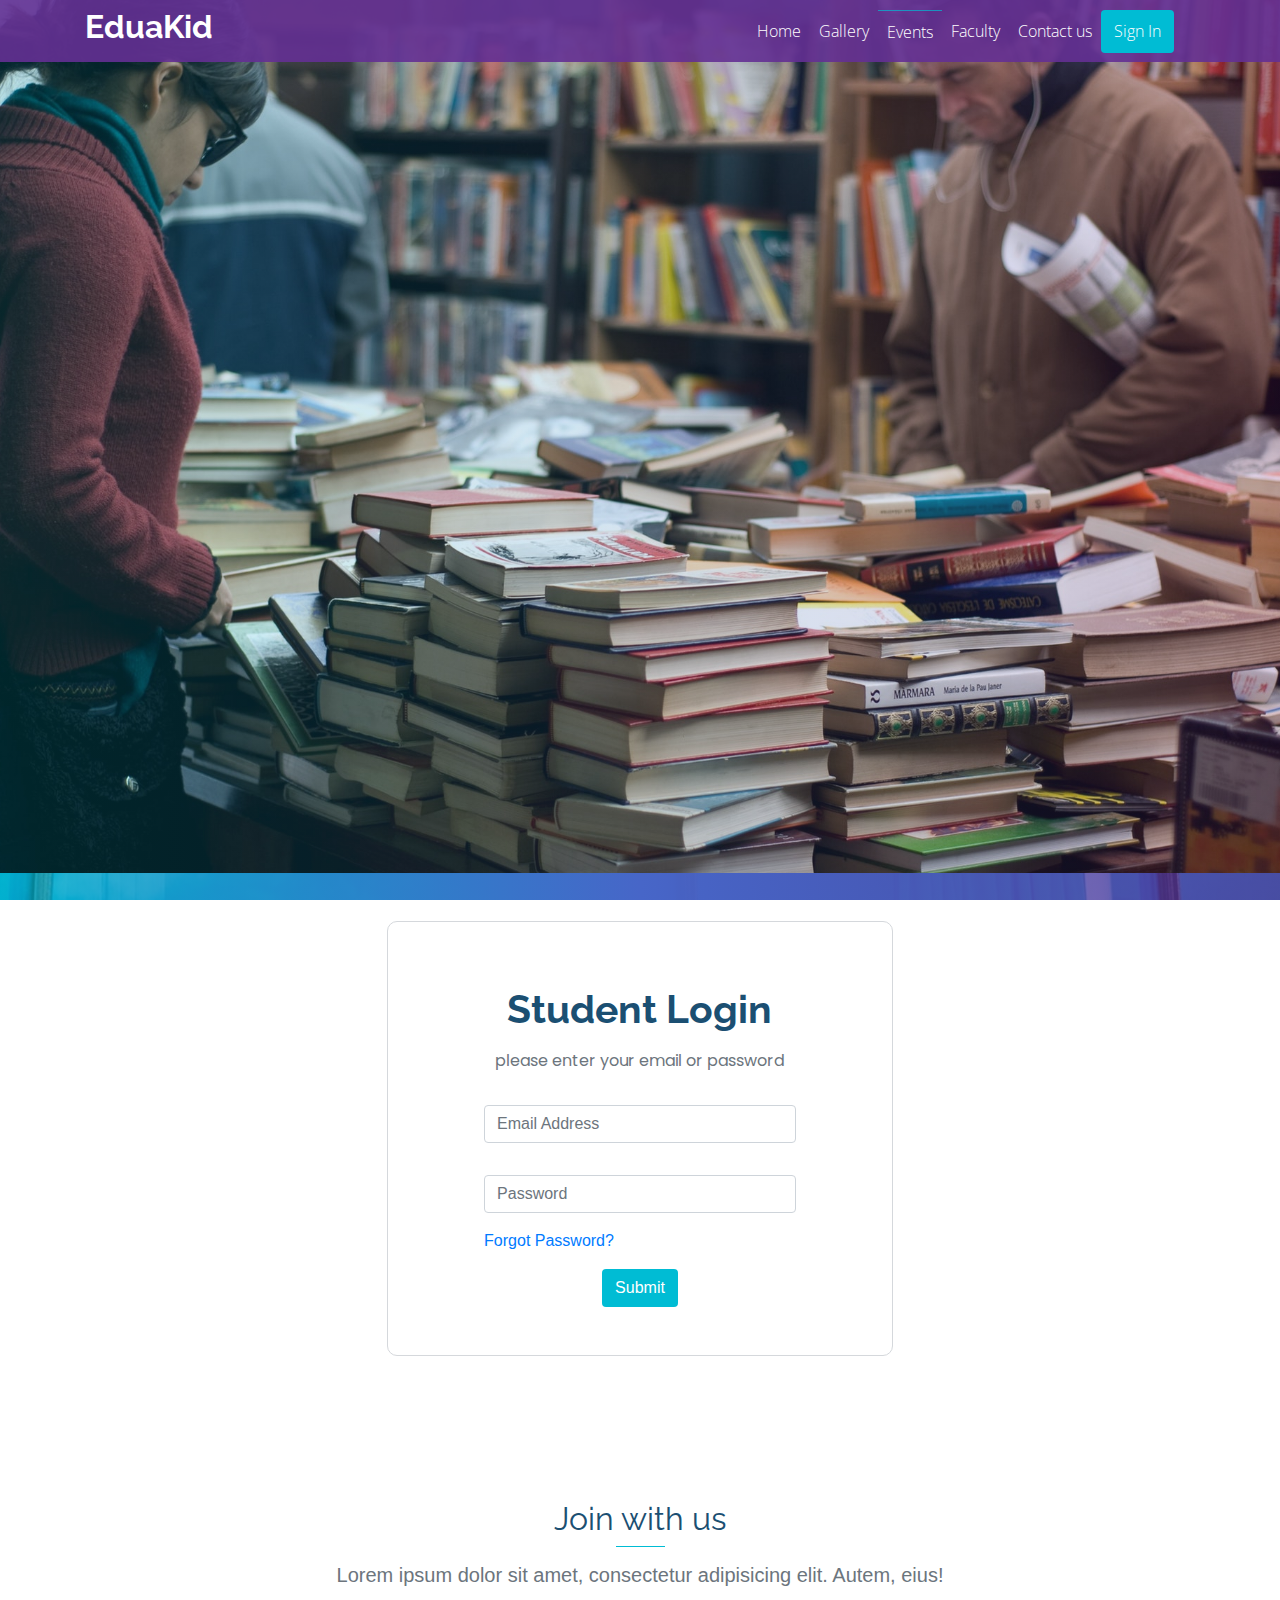
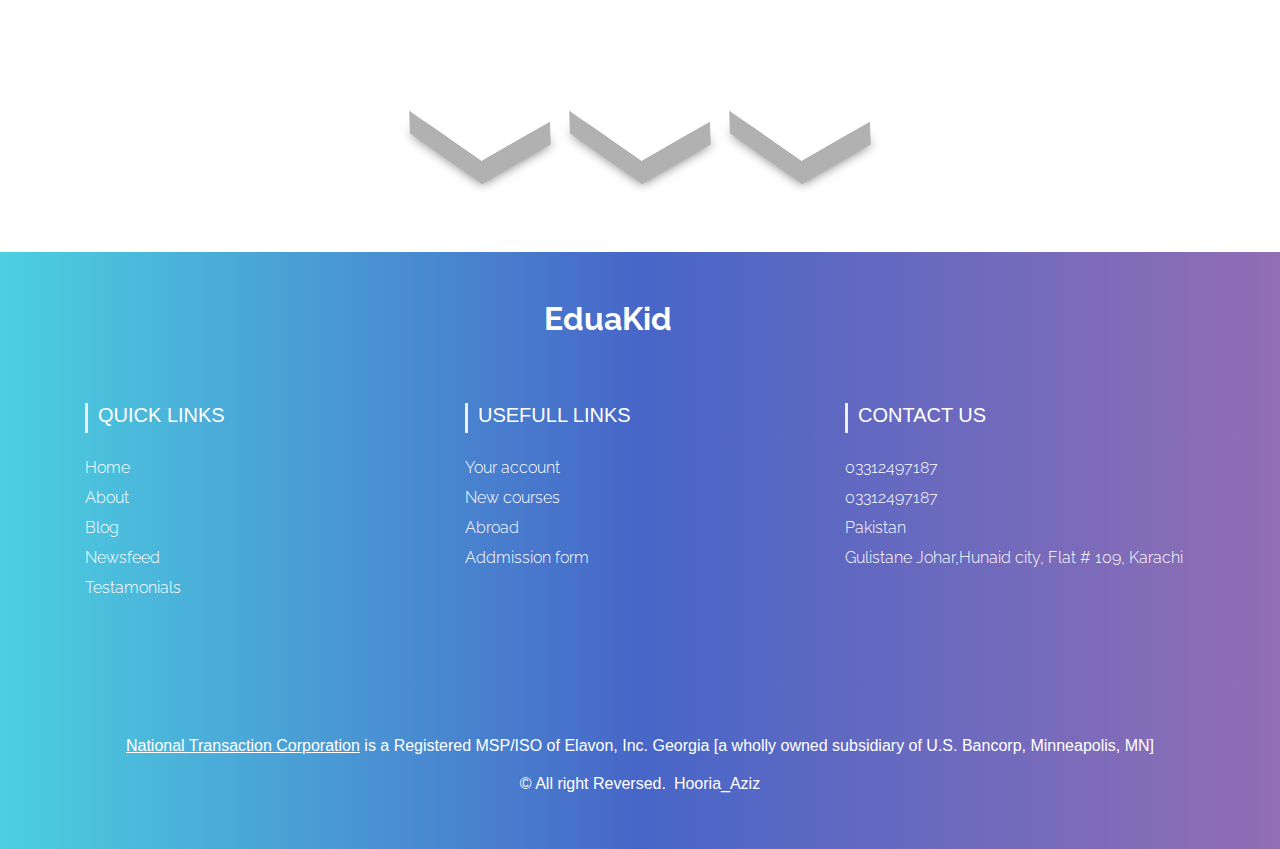
<file: public/about.html>
<!DOCTYPE html>
<html lang="en">
<head>
    <meta charset="UTF-8">
    <meta name="viewport" content="width=device-width, initial-scale=1.0">
    <meta http-equiv="X-UA-Compatible" content="ie=edge">
    <title>Document</title>
    <!--Bootstrap css-->
    <link rel="stylesheet" href="css/bootstrap.min.css">
    <!--My css-->
    <link rel="stylesheet" href="css/style.css">
    <!--Google font-->
    <link href="https://fonts.googleapis.com/css?family=Open+Sans:300,400|Poppins:300,400|Raleway:200,400" rel="stylesheet">
    <!--fontawesome-->
    <link rel="stylesheet" href="https://use.fontawesome.com/releases/v5.6.3/css/all.css" integrity="sha384-UHRtZLI+pbxtHCWp1t77Bi1L4ZtiqrqD80Kn4Z8NTSRyMA2Fd33n5dQ8lWUE00s/" crossorigin="anonymous">
</head>
<body>
  <section class="back_event height">
    <div class="container-fluid">
        <div class="row ">
            <div class="col-sm-12 col-md-12 col-lg-12 col-xl-12 px-0">
                <nav class="navbar navbar-expand-lg navbar-dark bg_nav ">
                    <div class="container">
                      <div class="mr-5 d-flex align-items-center ">  
                        <h2 class="raleway font-weight-bold text-white ">EduaKid</h2> 
                        <i class="fas fa-circle sizes mx-2 mt-2 text-primary"></i>
                      </div>
                      <button class="navbar-toggler" type="button" data-toggle="collapse" data-target="#navbarsExample07" aria-controls="navbarsExample07" aria-expanded="false" aria-label="Toggle navigation">
                        <span class="navbar-toggler-icon"></span>
                      </button>
              
                      <div class="collapse navbar-collapse ml-5 col-xl-5 col-lg-5 col-sm-12 col-lg-7 " id="navbarsExample07">
                        <ul class="navbar-nav ">
                          <li class="nav-item">
                            <a class="nav-link btn btn1  text-white open3" href="index.html">Home </a>
                          </li>
                          <li class="nav-item ">
                            <a class="nav-link btn btn1 text-white open3" href="gallery.html">Gallery</a>
                          </li>
                          <li class="nav-item active1">
                            <a class="nav-link btn btn1 text-white open3" href="event.html">Events<span class="sr-only">(current)</span></a>
                          </li>
                          <li class="nav-item">
                            <a class="nav-link btn btn1 text-white open3" href="team.html">Faculty</a>
                          </li>
                          <li class="nav-item">
                            <a class="nav-link btn btn1 text-white open3" href="contact.html"> Contact us</a>
                          </li>
                                   
                            
                                                         
                              <!-- Large modal -->
                                <button type="button" class="btn btn123 text-white open3" data-toggle="modal" data-target=".bd-example-modal-lg">Sign In</button>
  
                                <div class="modal fade bd-example-modal-lg" tabindex="-1" role="dialog" aria-labelledby="myLargeModalLabel" aria-hidden="true">
                                  <div class="modal-dialog modal-lg ">
                                    <div class="modal-content py-5 px-3">
                                        <div class="text-center">
                                            <h2 class="raleway text1 font-weight-bold my-3">Student Login</h2>
                                            <p class="text-muted popp">please enter your email or password</p>
                                          </div>
                                          <form id="login" class="text-center">
                                            <div class="form-group px-5 py-3">
                                              <input type="email" class="form-control" id="inputEmail" placeholder="Email Address">
                                            </div>
                                            <div class="form-group px-5 ">
                                              <input type="password" class="form-control" id="inputPasswaord" placeholder="Password">
                                            </div>
                                            <div class="forgot px-5 my-3">
                                              <a href="#">Forgot Password?</a>
                                            </div>
                                            <a href="#" class=""><button class="btn btn123">Submit</button></a>
                                          </form>
                                    </div>
                                  </div>
                                </div>
                        </ul>
                        
                      </div>
                    </div>
                  </nav>
              
            </div>
        </div>
    </div>
  </section>
  <!--navigation end-->    
  
      <section class="p-5 form-arka-plan">
        <div class="row  align-items-center justify-content-center">
          <div class="col-5 text-center bg-white p-5 border12">
            <div class="text-center">
              <h2 class="raleway text1 font-weight-bold my-3">Student Login</h2>
              <p class="text-muted popp">please enter your email or password</p>
            </div>
            <form id="login">
              <div class="form-group px-5 py-3">
                <input type="email" class="form-control" id="inputEmail" placeholder="Email Address">
              </div>
              <div class="form-group px-5 ">
                <input type="password" class="form-control" id="inputPasswaord" placeholder="Password">
              </div>
              <div class="forgot px-5 my-3">
                <a href="#">Forgot Password?</a>
              </div>
              <a href="#" class=""><button class="btn btn123">Submit</button></a>
            </form>
          </div>
        </div>
      </section>
      <section class="iconss">
    <div class="container">
      <div class="row py-5">
        <div class="col-sm-12 col-md-12 col-lg-12 col-xl-12 text-center py-5">
            <h2 class="text_color raleway4">Join with us</h2>
            <div class="mb-3 title-undderlines "></div>
            <h5 class="text-muted font-weight-light">Lorem ipsum dolor sit amet, consectetur adipisicing elit. Autem, eius!</h5>
        </div>
      </div>
      <div class="row py-5">
        <div class="col-sm-12 col-md-12 col-lg-12 col-xl-12 mb-3">
            <ul class="pb-5 mb-5">
                <li><a href="https://www.facebook.com/profile.php?id=100012512077239"><i class="fab fa-facebook mt-3 fa-3x fa1" aria-hidden="true"></i></a></li>
              
                <li><a href="#"><i class="fab fa-google-plus  fa2" aria-hidden="true"></i></a></li>
                
                <li><a href="#"><i class="fab fa-instagram  fa3" aria-hidden="true"></i></a></li>
            </ul>
        </div>
      </div>
    </div>
  </section>
  
  <!-- Footer -->
    <section id="footer" class="py-5 mt-5">
      <div class="container">
        <div class="row">
          <div class="col-sm-12 col-md-12 col-lg-12 col-xl-12 pb-5">
              <div class="mr-5 d-flex align-items-center justify-content-center">  
                  <h2 class="raleway font-weight-bold text-white ">EduaKid</h2> 
                  <i class="fas fa-circle sizes mx-2 mt-2 text-primary"></i>
              </div>
          </div>
        </div>
        <div class="row text-center text-xs-center text-sm-left text-md-left">
          <div class="col-xs-12 col-sm-4 col-md-4 mt-2">
            <h5 class="text-uppercase">Quick links</h5>
            <ul class="list-unstyled quick-links">
              <li><a href="javascript:void();" class="font-weight-light raleway">Home</a></li>
              <li><a href="javascript:void();" class="font-weight-light raleway">About</a></li>
              <li><a href="javascript:void();" class="font-weight-light raleway">Blog</a></li>
              <li><a href="javascript:void();" class="font-weight-light raleway">Newsfeed</a></li>
              <li><a href="javascript:void();" class="font-weight-light raleway">Testamonials</a></li>
            </ul>
          </div>
          <div class="col-xs-12 col-sm-4 col-md-4 ">
              <h5 class="text-uppercase mt-2">Usefull links</h5>
                <ul class="list-unstyled quick-links">
                  <li><a href="javascript:void();" class="font-weight-light raleway">Your account</a></li>
                  <li><a href="javascript:void();" class="font-weight-light raleway">New courses</a></li>
                  <li><a href="javascript:void();" class="font-weight-light raleway">Abroad</a></li>
                  <li><a href="javascript:void();" class="font-weight-light raleway">Addmission form</a></li>
                  
                </ul>
          </div>
          <div class="col-xs-12 col-sm-4 col-md-4">
            <h5 class="text-uppercase mt-2">Contact us</h5>
            <ul class="list-unstyled quick-links">
              <li><a href="javascript:void();" class="font-weight-light raleway">03312497187</a></li>
              <li><a href="javascript:void();" class="font-weight-light raleway">03312497187</a></li>
              <li><a href="javascript:void();" class="font-weight-light raleway">Pakistan</a></li>
              <li><a href="javascript:void();" class="font-weight-light raleway">Gulistane Johar,Hunaid city, Flat # 109, Karachi</a></li>
              
            </ul>
          </div>
        </div>
        <div class="row">
          <div class="col-xs-12 col-sm-12 col-md-12 mt-2 mt-sm-5">
            <ul class="list-unstyled list-inline social text-center">
              <li class="list-inline-item face_book"><a href="javascript:void();"><i class="fab fa-facebook"></i></a></li>
              <li class="list-inline-item twi_tter"><a href="javascript:void();"><i class="fab fa-twitter"></i></a></li>
              <li class="list-inline-item insta_gram"><a href="javascript:void();"><i class="fab fa-instagram"></i></a></li>
              <li class="list-inline-item goo_gle"><a href="javascript:void();"><i class="fab fa-google-plus"></i></a></li>
              <li class="list-inline-item enve-l"><a href="javascript:void();" target="_blank"><i class="fa fa-envelope"></i></a></li>
            </ul>
          </div>
          </hr>
        </div>	
        <div class="row">
          <div class="col-xs-12 col-sm-12 col-md-12 mt-2 mt-sm-2 text-center text-white">
            <p><u><a href="https://www.nationaltransaction.com/">National Transaction Corporation</a></u> is a Registered MSP/ISO of Elavon, Inc. Georgia [a wholly owned subsidiary of U.S. Bancorp, Minneapolis, MN]</p>
            <p class="h6">&copy All right Reversed.<a class="text-green ml-2" href="#" target="_blank">Hooria_Aziz</a></p>
          </div>
          </hr>
        </div>	
      </div>
    </section>
      
    <!-- ./Footer -->
<!--jquery-3.3.1.min.js-->
<script type="text/javascript" src="js/jquery-3.3.1.min.js"></script>
<!--bootstrap.bundle.min.js-->
<script type="text/javascript" src="js/bootstrap.bundle.min.js"></script>    
</body>
</html>
</file>
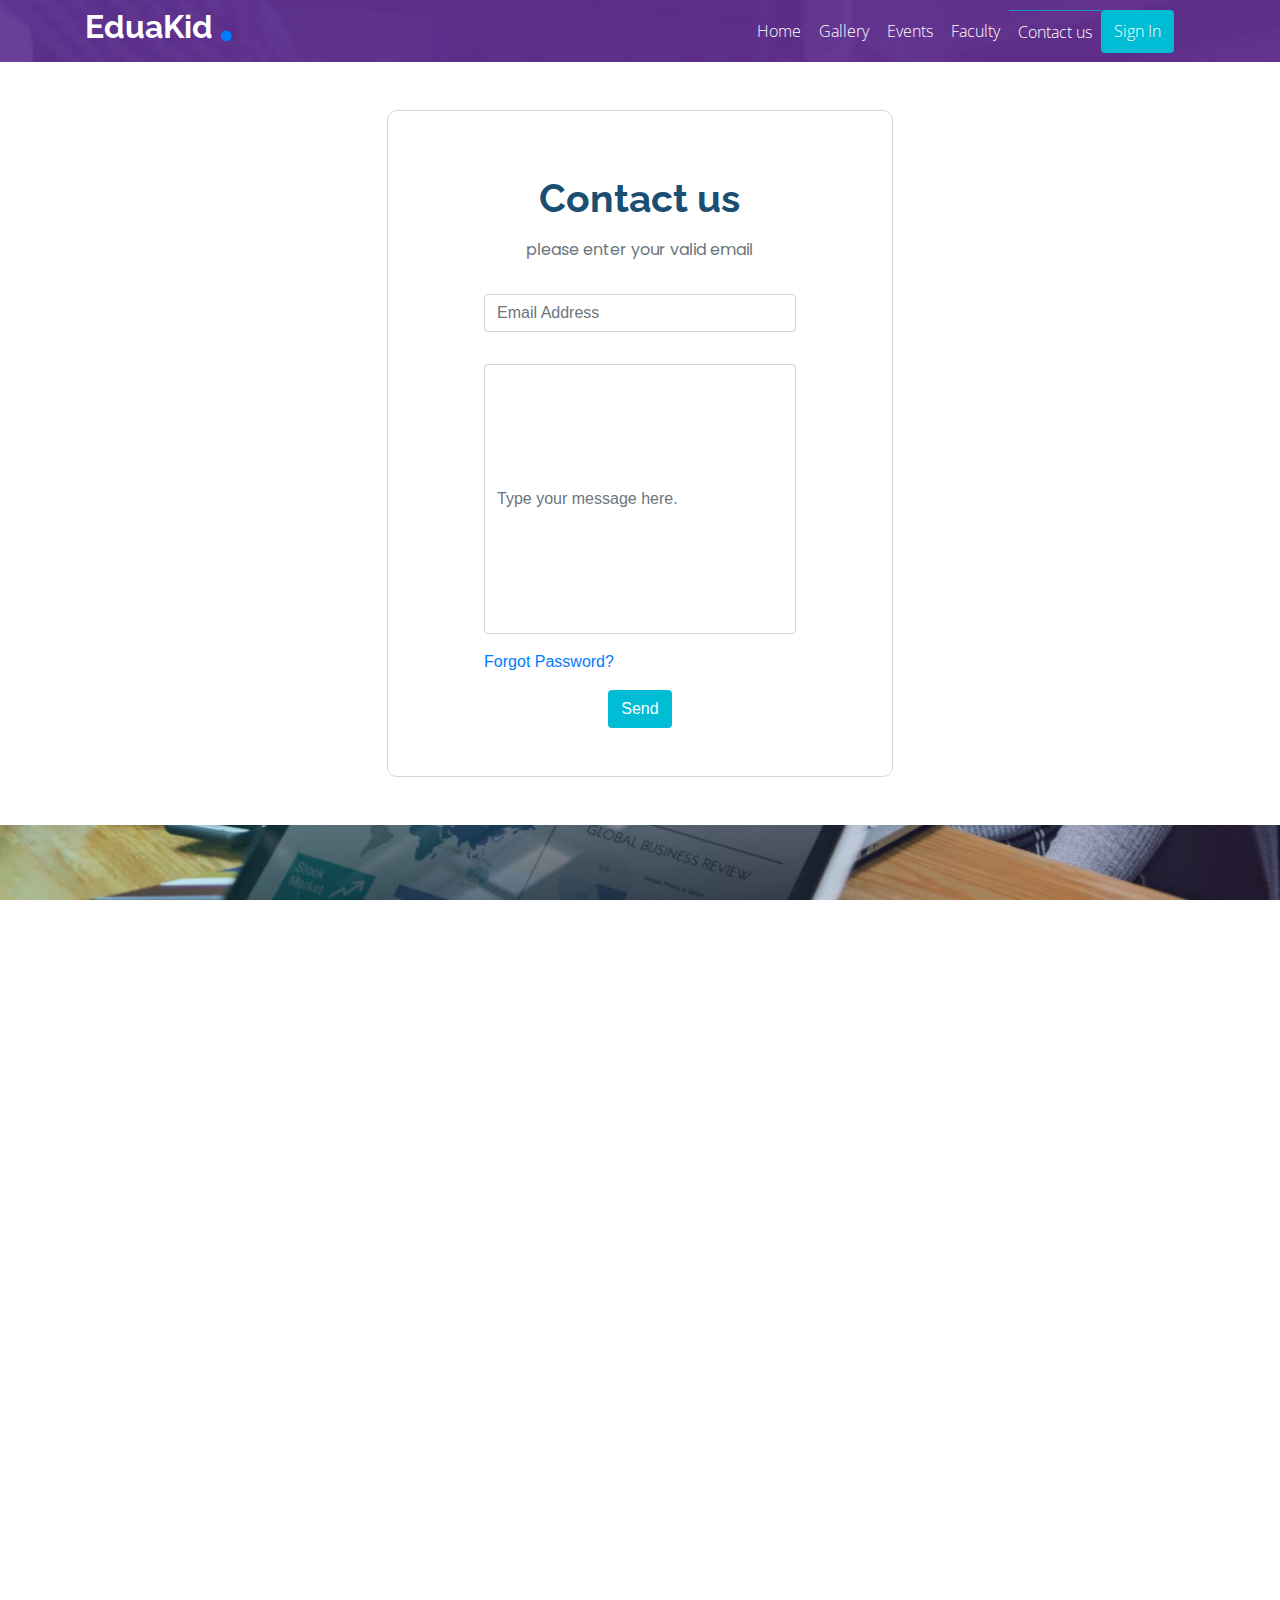
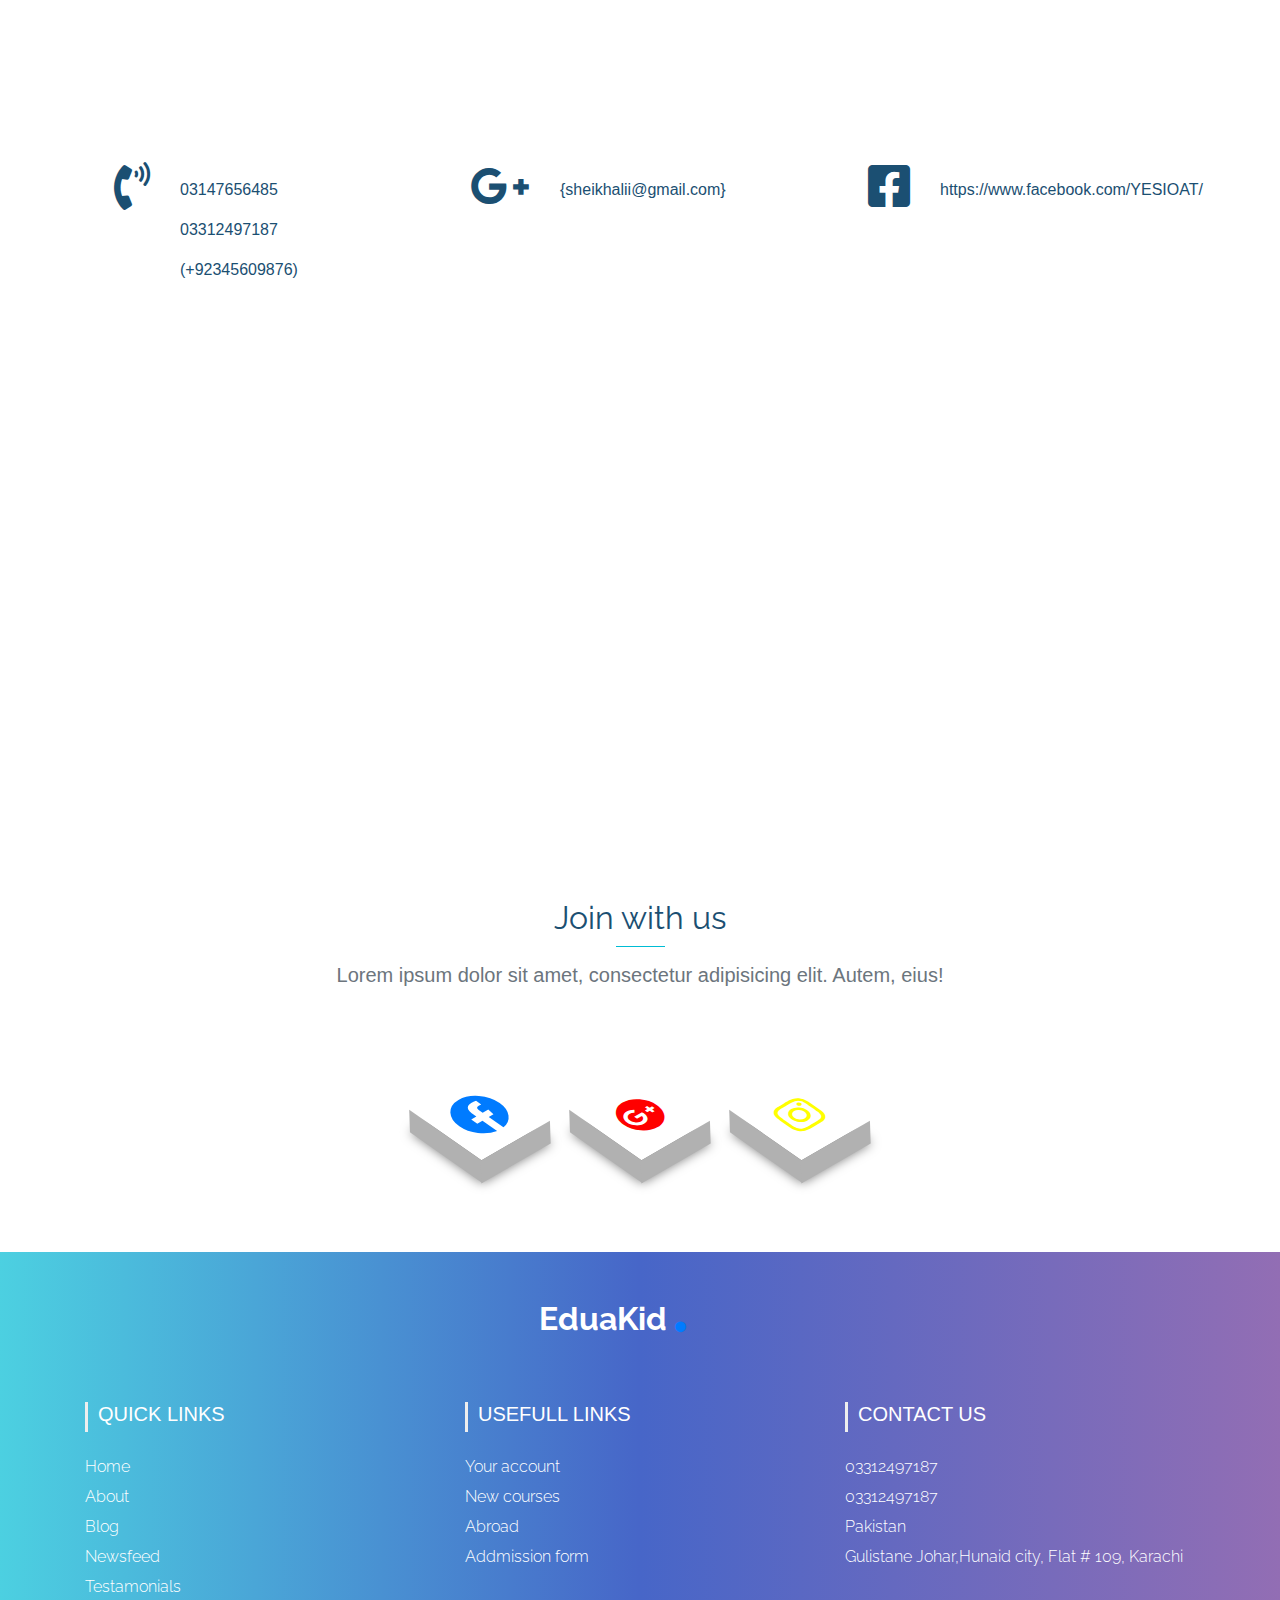
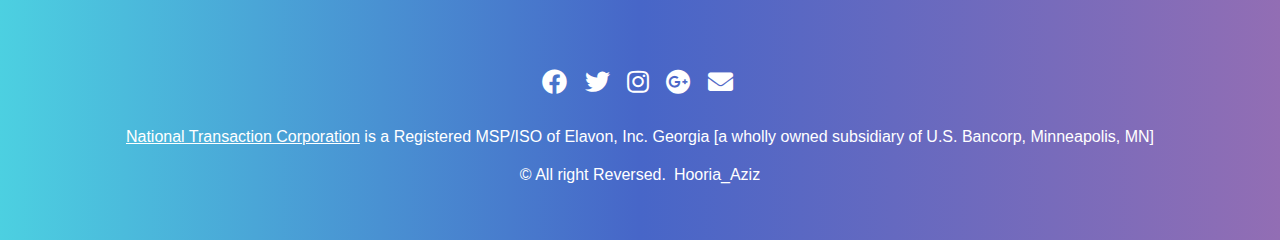
<file: public/contact.html>
<!DOCTYPE html>
<html lang="en">
<head>
    <meta charset="UTF-8">
    <meta name="viewport" content="width=device-width, initial-scale=1.0">
    <meta http-equiv="X-UA-Compatible" content="ie=edge">
    <title>Contact</title>
    <!--Bootstrap css-->
    <link rel="stylesheet" href="css/bootstrap.min.css">
    <!--My css-->
    <link rel="stylesheet" href="css/style.css">
    <!--Google font-->
    <link href="https://fonts.googleapis.com/css?family=Open+Sans:300,400|Poppins:300,400|Raleway:200,400" rel="stylesheet">
    <!--fontawesome-->
    <link rel="stylesheet" href="fontawesome-free-5.9.0-web/css/all.css">
</head>
<body>
<!--navigation-->
<section class="back_contact ">
  <div class="container-fluid">
      <div class="row ">
          <div class="col-sm-12 col-md-12 col-lg-12 col-xl-12 px-0">
              <nav class="navbar navbar-expand-lg navbar-dark bg_nav ">
                  <div class="container">
                    <div class="mr-5 d-flex align-items-center ">  
                      <h2 class="raleway font-weight-bold text-white ">EduaKid</h2> 
                      <i class="fas fa-circle sizes mx-2 mt-2 text-primary"></i>
                    </div>
                    <button class="navbar-toggler" type="button" data-toggle="collapse" data-target="#navbarsExample07" aria-controls="navbarsExample07" aria-expanded="false" aria-label="Toggle navigation">
                      <span class="navbar-toggler-icon"></span>
                    </button>
            
                    <div class="collapse navbar-collapse ml-5 col-xl-5 col-lg-5 col-sm-12 col-lg-7 " id="navbarsExample07">
                      <ul class="navbar-nav">
                        <li class="nav-item">
                          <a class="nav-link btn btn1  text-white open3" href="index.html">Home </a>
                        </li>
                        <li class="nav-item">
                          <a class="nav-link btn btn1 text-white open3" href="gallery.html">Gallery</a>
                        </li>
                        <li class="nav-item">
                          <a class="nav-link btn btn1 text-white open3" href="event.html">Events</a>
                        </li>
                        <li class="nav-item">
                          <a class="nav-link btn btn1 text-white open3" href="faculty.html">Faculty</a>
                        </li>
                        <li class="nav-item active1">
                          <a class="nav-link btn btn1 text-white open3" href="contact.html"> Contact us<span class="sr-only">(current)</span></a>
                        </li>
                                 
                          
                                                       
                            <!-- Large modal -->
                              <button type="button" class="btn btn123 text-white open3" data-toggle="modal" data-target=".bd-example-modal-lg">Sign In</button>

                              <div class="modal fade bd-example-modal-lg" tabindex="-1" role="dialog" aria-labelledby="myLargeModalLabel" aria-hidden="true">
                                <div class="modal-dialog modal-lg ">
                                  <div class="modal-content py-5 px-3">
                                      <div class="text-center">
                                          <h2 class="raleway text1 font-weight-bold my-3">Student Login</h2>
                                          <p class="text-muted popp">please enter your email or password</p>
                                        </div>
                                        <form id="login" class="text-center">
                                          <div class="form-group px-5 py-3">
                                            <input type="email" class="form-control" id="inputEmail" placeholder="Email Address">
                                          </div>
                                          <div class="form-group px-5 ">
                                            <input type="password" class="form-control" id="inputPasswaord" placeholder="Password">
                                          </div>
                                          <div class="forgot px-5 my-3">
                                            <a href="#">Forgot Password?</a>
                                          </div>
                                          <a href="#" class=""><button class="btn btn123">Submit</button></a>
                                        </form>
                                  </div>
                                </div>
                              </div>
                      </ul>
                      
                    </div>
                  </div>
                </nav>
            
          </div>
      </div>
  </div>
</section>
<!--navigation end-->
<section class="p-5">
  <div class="row   justify-content-center">
    <div class="col-sm-12 col-md-12 col-lg-7 col-xl-5 text-center bg-white p-5 border12">
      <div class="text-center">
        <h2 class="raleway text1 font-weight-bold my-3">Contact us</h2>
        <p class="text-muted popp">please enter your valid email</p>
      </div>
      <form id="login">
        <div class="form-group px-5 py-3">
          <input type="email" class="form-control" id="inputEmail" placeholder="Email Address">
        </div>
        <div class="form-group px-5 d-flex  ">
          <input type="message" class="form-control height_form " id="inputPasswaord" placeholder="Type your message here.">
        </div>
        <div class="forgot px-5 my-3">
          <a href="#">Forgot Password?</a>
        </div>
        <a href="#" class=""><button class="btn btn123" onclick="go()">Send</button></a>
      </form>
    </div>
  </div>
</section>
<section class="height back_contact"></section>
<section class="py-5">
  <div class="container">
    <div class="row">
      <div class="col-xs-3 col-md-1 col-sm-3 col-lg-3 text-lg-right col-xl-1 mt-3">
        <i class="fas fa-phone-volume fa-3x text_color"></i>
      </div>
      <div class="col-xs-9 col-md-5 col-sm-9 col-lg-3 col-xl-3 mt-3">
        <a href="#"><p class="text_color mt-3">03147656485</p></a>
        <a href="#"><p class="text_color mt-3">03312497187</p></a>
        <a href="#"><p class="text_color mt-3">(+92345609876)</p></a>
      </div>
      <div class="col-xs-3 col-md-1 col-sm-3 col-lg-3 text-lg-right col-xl-1 mt-3">
        <i class="fab fa-google-plus-g fa-3x  text_color"></i>
      </div>
      <div class="col-xs-9 col-md-5 col-sm-9 col-lg-3 col-xl-3 mt-3">
        <p class="text_color mt-3">{sheikhalii@gmail.com}</p>
      </div>
      <div class="col-xs-3 col-md-1 col-sm-3 col-lg-6 col-xl-1 text-lg-right mt-3">
        <i class="fab fa-facebook-square fa-3x text_color"></i>
      </div>
      <div class="col-xs-9 col-md-5 col-sm-9 col-lg-6 col-xl-3  mt-3">
        <p class="text_color mt-3">https://www.facebook.com/YESIOAT/</p>
      </div>
    </div>
  </div>
</section>

    <section>
      <div class="container">
        <iframe src="https://www.google.com/maps/embed?pb=!1m14!1m8!1m3!1d5899.175977194368!2d67.120977!3d24.909445!3m2!1i1024!2i768!4f13.1!3m3!1m2!1s0x0%3A0x3ecd49c24b712c09!2sYouth+Education+System!5e1!3m2!1sen!2sus!4v1547923585685" width="600" height="450" frameborder="0" style="border:0" allowfullscreen></iframe>
      </div>
    </section>
    <section class="iconss">
  <div class="container">
    <div class="row py-5">
      <div class="col-sm-12 col-md-12 col-lg-12 col-xl-12 text-center py-5">
          <h2 class="text_color raleway4">Join with us</h2>
          <div class="mb-3 title-undderlines "></div>
          <h5 class="text-muted font-weight-light">Lorem ipsum dolor sit amet, consectetur adipisicing elit. Autem, eius!</h5>
      </div>
    </div>
    <div class="row py-5">
      <div class="col-sm-12 col-md-12 col-lg-12 col-xl-12 col-12 d-none d-sm-block mb-3">
          <ul class="pb-5 mb-5">
              <li><a href="https://www.facebook.com/profile.php?id=100012512077239"><i class="fab fa-facebook mt-3 fa-3x fa1" aria-hidden="true"></i></a></li>
            
              <li><a href="#"><i class="fab fa-google-plus  fa2" aria-hidden="true"></i></a></li>
              
              <li><a href="#"><i class="fab fa-instagram  fa3" aria-hidden="true"></i></a></li>
          </ul>
      </div>
      <div class="col-4  d-block d-sm-none text-center">
        <a href="https://www.facebook.com/profile.php?id=100012512077239"><i class="fab fa-facebook text-primary fa1" aria-hidden="true"></i></a>
      </div>
      <div class="col-4 d-block d-sm-none text-center">
        <a href="#"><i class="fab fa-google-plus  fa2" aria-hidden="true"></i></a>
      </div>
      <div class="col-4 d-block d-sm-none text-center">
        <a href="#"><i class="fab fa-instagram  fa3" aria-hidden="true"></i></a>
      </div>
    </div>
  </div>
</section>

<!-- Footer -->
	<section id="footer" class="py-5 mt-5">
		<div class="container">
      <div class="row">
        <div class="col-sm-12 col-md-12 col-lg-12 col-xl-12 pb-5">
            <div class="mr-5 d-flex align-items-center justify-content-center">  
                <h2 class="raleway font-weight-bold text-white ">EduaKid</h2> 
                <i class="fas fa-circle sizes mx-2 mt-2 text-primary"></i>
            </div>
        </div>
      </div>
			<div class="row text-center text-xs-center text-sm-left text-md-left">
				<div class="col-xs-12 col-sm-4 col-md-4 mt-2">
					<h5 class="text-uppercase">Quick links</h5>
					<ul class="list-unstyled quick-links">
						<li><a href="javascript:void();" class="font-weight-light raleway">Home</a></li>
						<li><a href="javascript:void();" class="font-weight-light raleway">About</a></li>
						<li><a href="javascript:void();" class="font-weight-light raleway">Blog</a></li>
						<li><a href="javascript:void();" class="font-weight-light raleway">Newsfeed</a></li>
						<li><a href="javascript:void();" class="font-weight-light raleway">Testamonials</a></li>
					</ul>
				</div>
				<div class="col-xs-12 col-sm-4 col-md-4 ">
            <h5 class="text-uppercase mt-2">Usefull links</h5>
              <ul class="list-unstyled quick-links">
                <li><a href="javascript:void();" class="font-weight-light raleway">Your account</a></li>
                <li><a href="javascript:void();" class="font-weight-light raleway">New courses</a></li>
                <li><a href="javascript:void();" class="font-weight-light raleway">Abroad</a></li>
                <li><a href="javascript:void();" class="font-weight-light raleway">Addmission form</a></li>
                
              </ul>
				</div>
				<div class="col-xs-12 col-sm-4 col-md-4">
					<h5 class="text-uppercase mt-2">Contact us</h5>
					<ul class="list-unstyled quick-links">
						<li><a href="javascript:void();" class="font-weight-light raleway">03312497187</a></li>
						<li><a href="javascript:void();" class="font-weight-light raleway">03312497187</a></li>
						<li><a href="javascript:void();" class="font-weight-light raleway">Pakistan</a></li>
						<li><a href="javascript:void();" class="font-weight-light raleway">Gulistane Johar,Hunaid city, Flat # 109, Karachi</a></li>
						
					</ul>
				</div>
			</div>
			<div class="row">
				<div class="col-xs-12 col-sm-12 col-md-12 mt-2 mt-sm-5">
					<ul class="list-unstyled list-inline social text-center">
						<li class="list-inline-item face_book"><a href="javascript:void();"><i class="fab fa-facebook"></i></a></li>
						<li class="list-inline-item twi_tter"><a href="javascript:void();"><i class="fab fa-twitter"></i></a></li>
						<li class="list-inline-item insta_gram"><a href="javascript:void();"><i class="fab fa-instagram"></i></a></li>
						<li class="list-inline-item goo_gle"><a href="javascript:void();"><i class="fab fa-google-plus"></i></a></li>
						<li class="list-inline-item enve-l"><a href="javascript:void();" target="_blank"><i class="fa fa-envelope"></i></a></li>
					</ul>
				</div>
				</hr>
			</div>	
			<div class="row">
				<div class="col-xs-12 col-sm-12 col-md-12 mt-2 mt-sm-2 text-center text-white">
					<p><u><a href="https://www.nationaltransaction.com/">National Transaction Corporation</a></u> is a Registered MSP/ISO of Elavon, Inc. Georgia [a wholly owned subsidiary of U.S. Bancorp, Minneapolis, MN]</p>
					<p class="h6">&copy All right Reversed.<a class="text-green ml-2" href="#" target="_blank">Hooria_Aziz</a></p>
				</div>
				</hr>
			</div>	
		</div>
	</section>
    
	<!-- ./Footer -->
<!--jquery-3.3.1.min.js-->
<script type="text/javascript" src="js/jquery-3.3.1.min.js"></script>
<!--bootstrap.bundle.min.js-->
<script type="text/javascript" src="js/bootstrap.bundle.min.js"></script>    
</body>
</html>
</file>
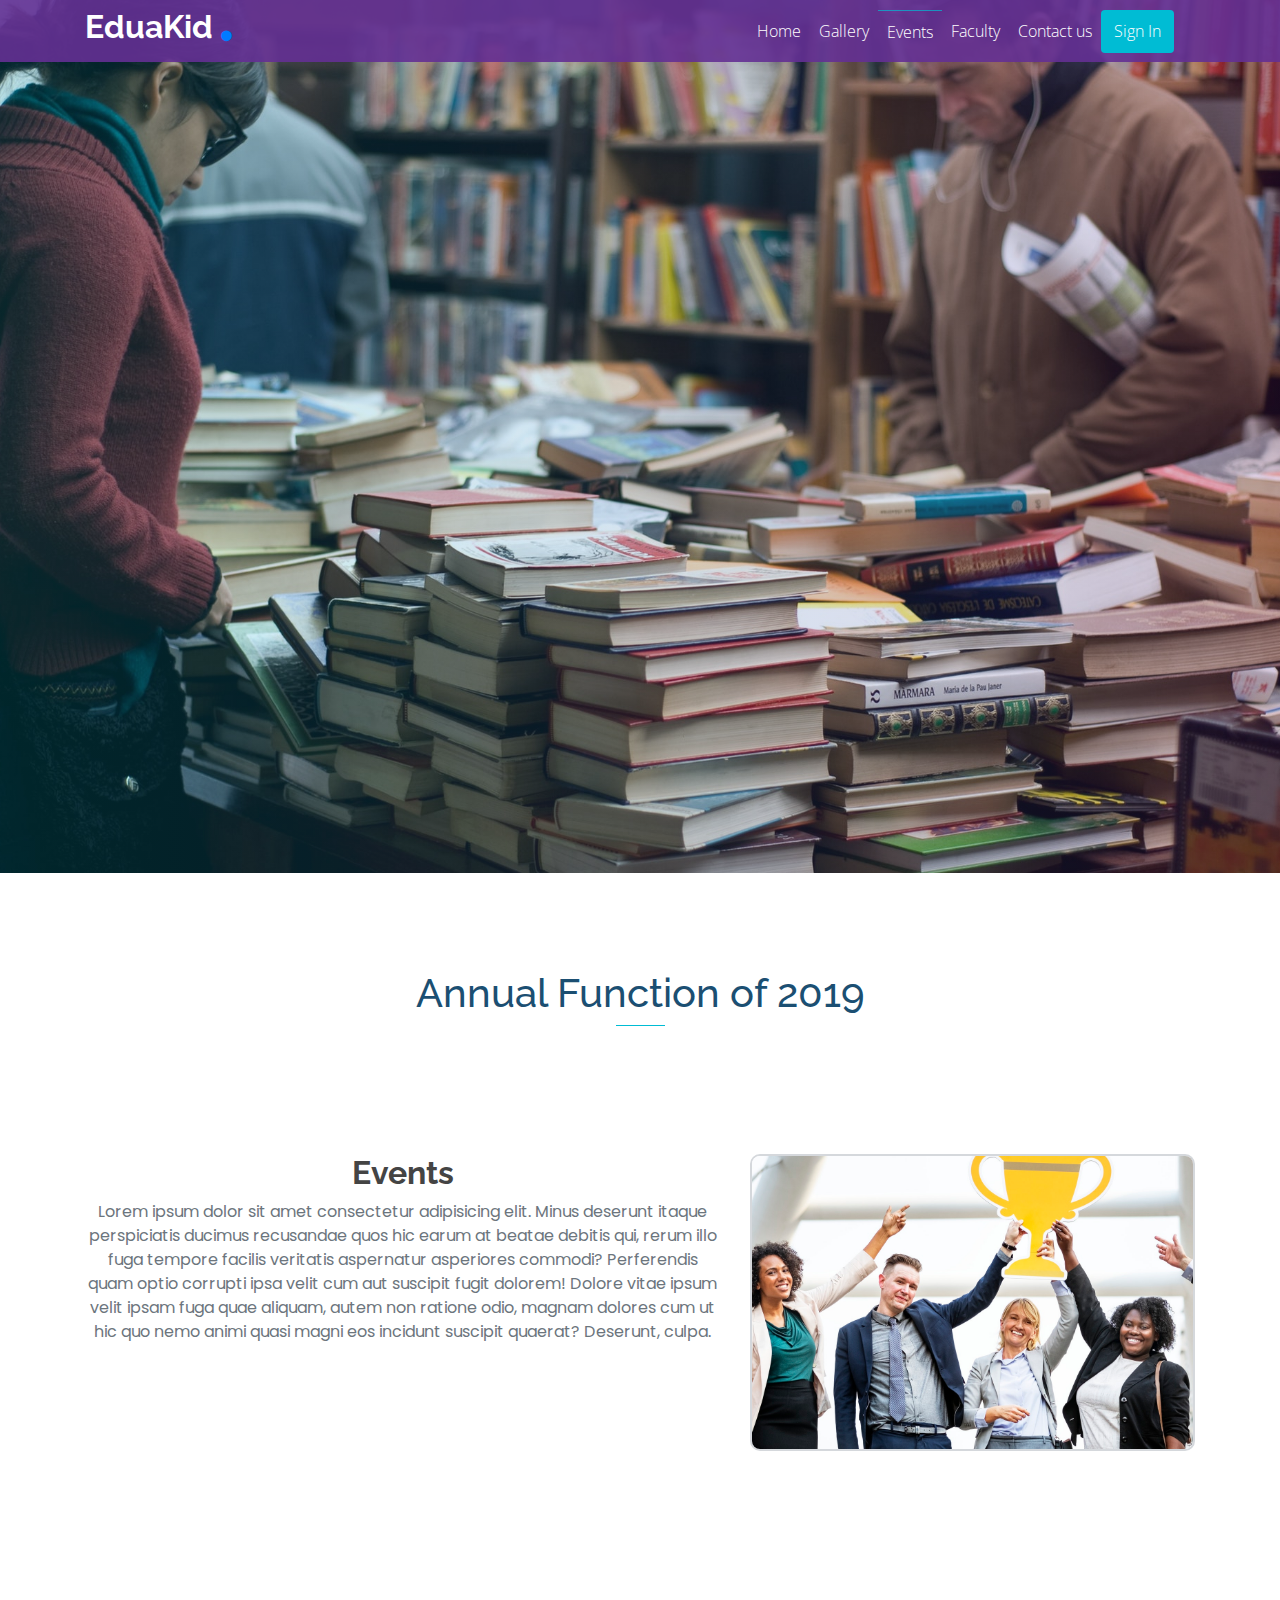
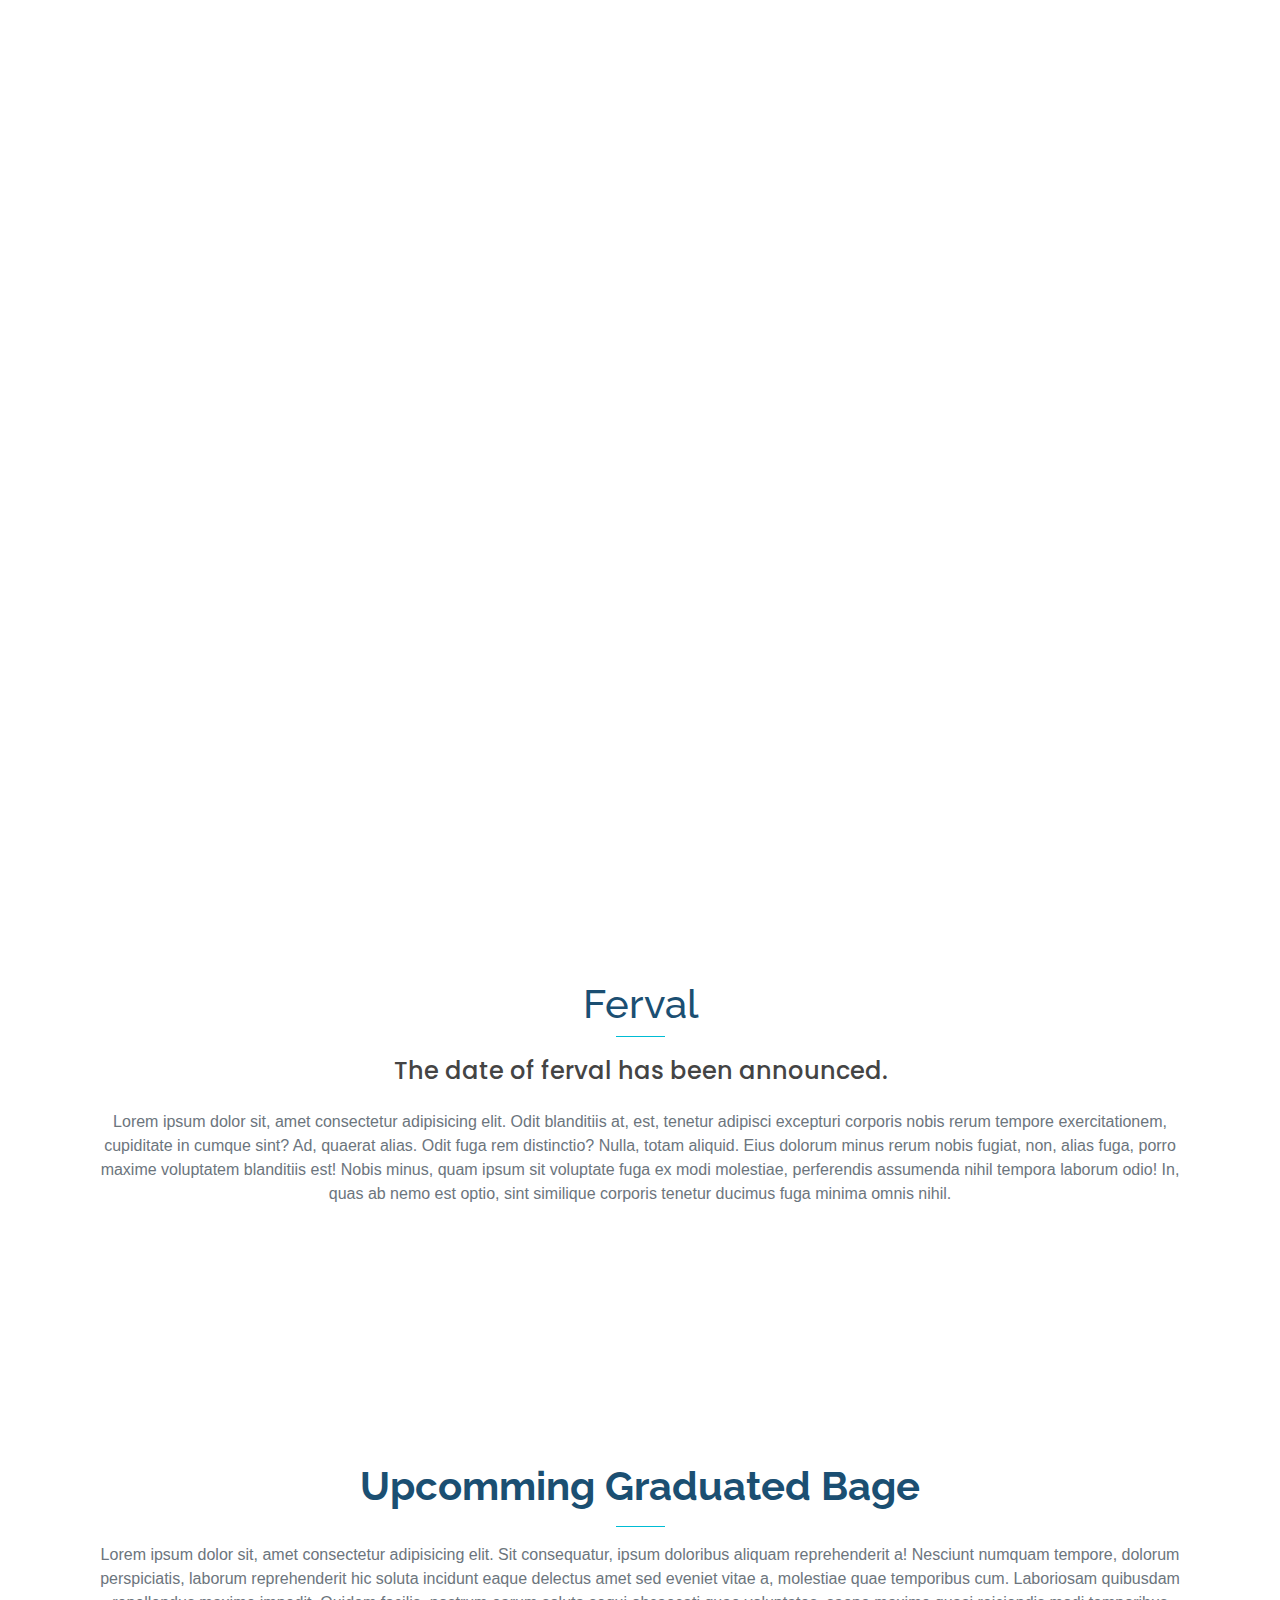
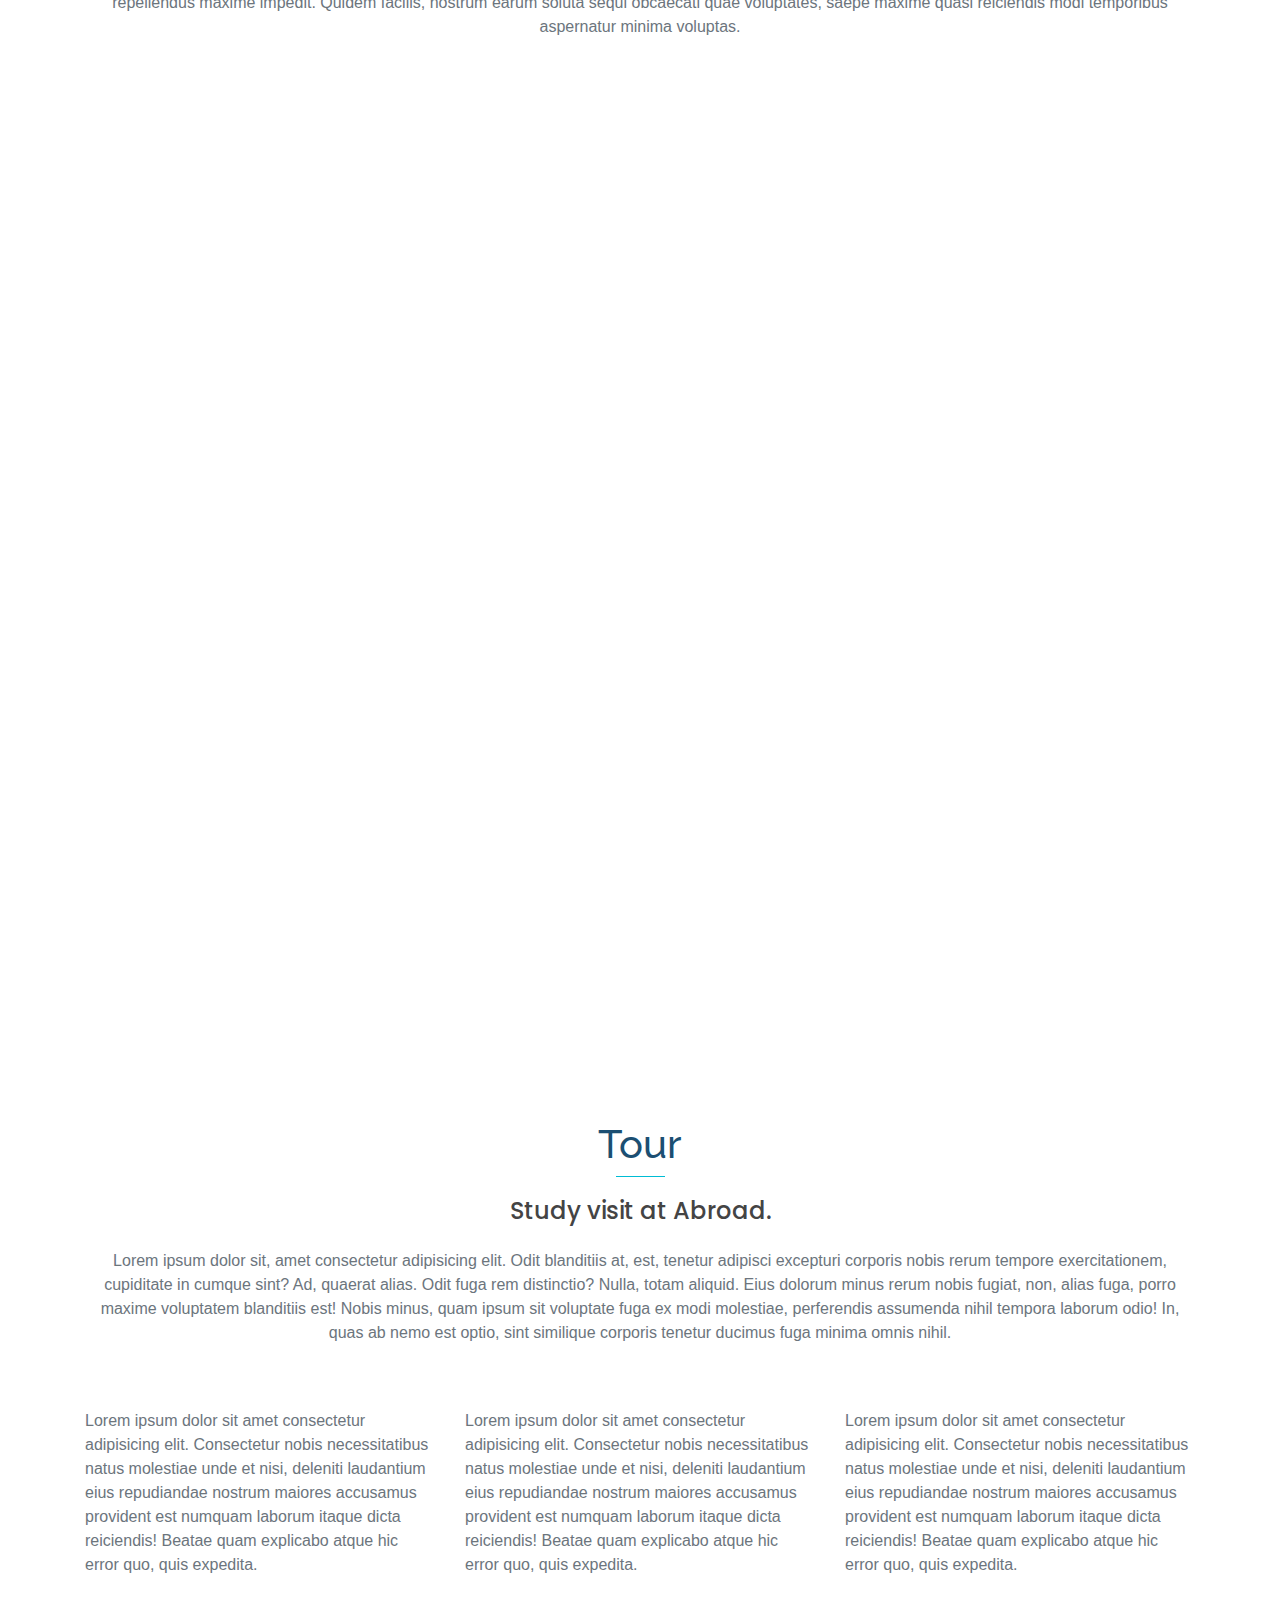
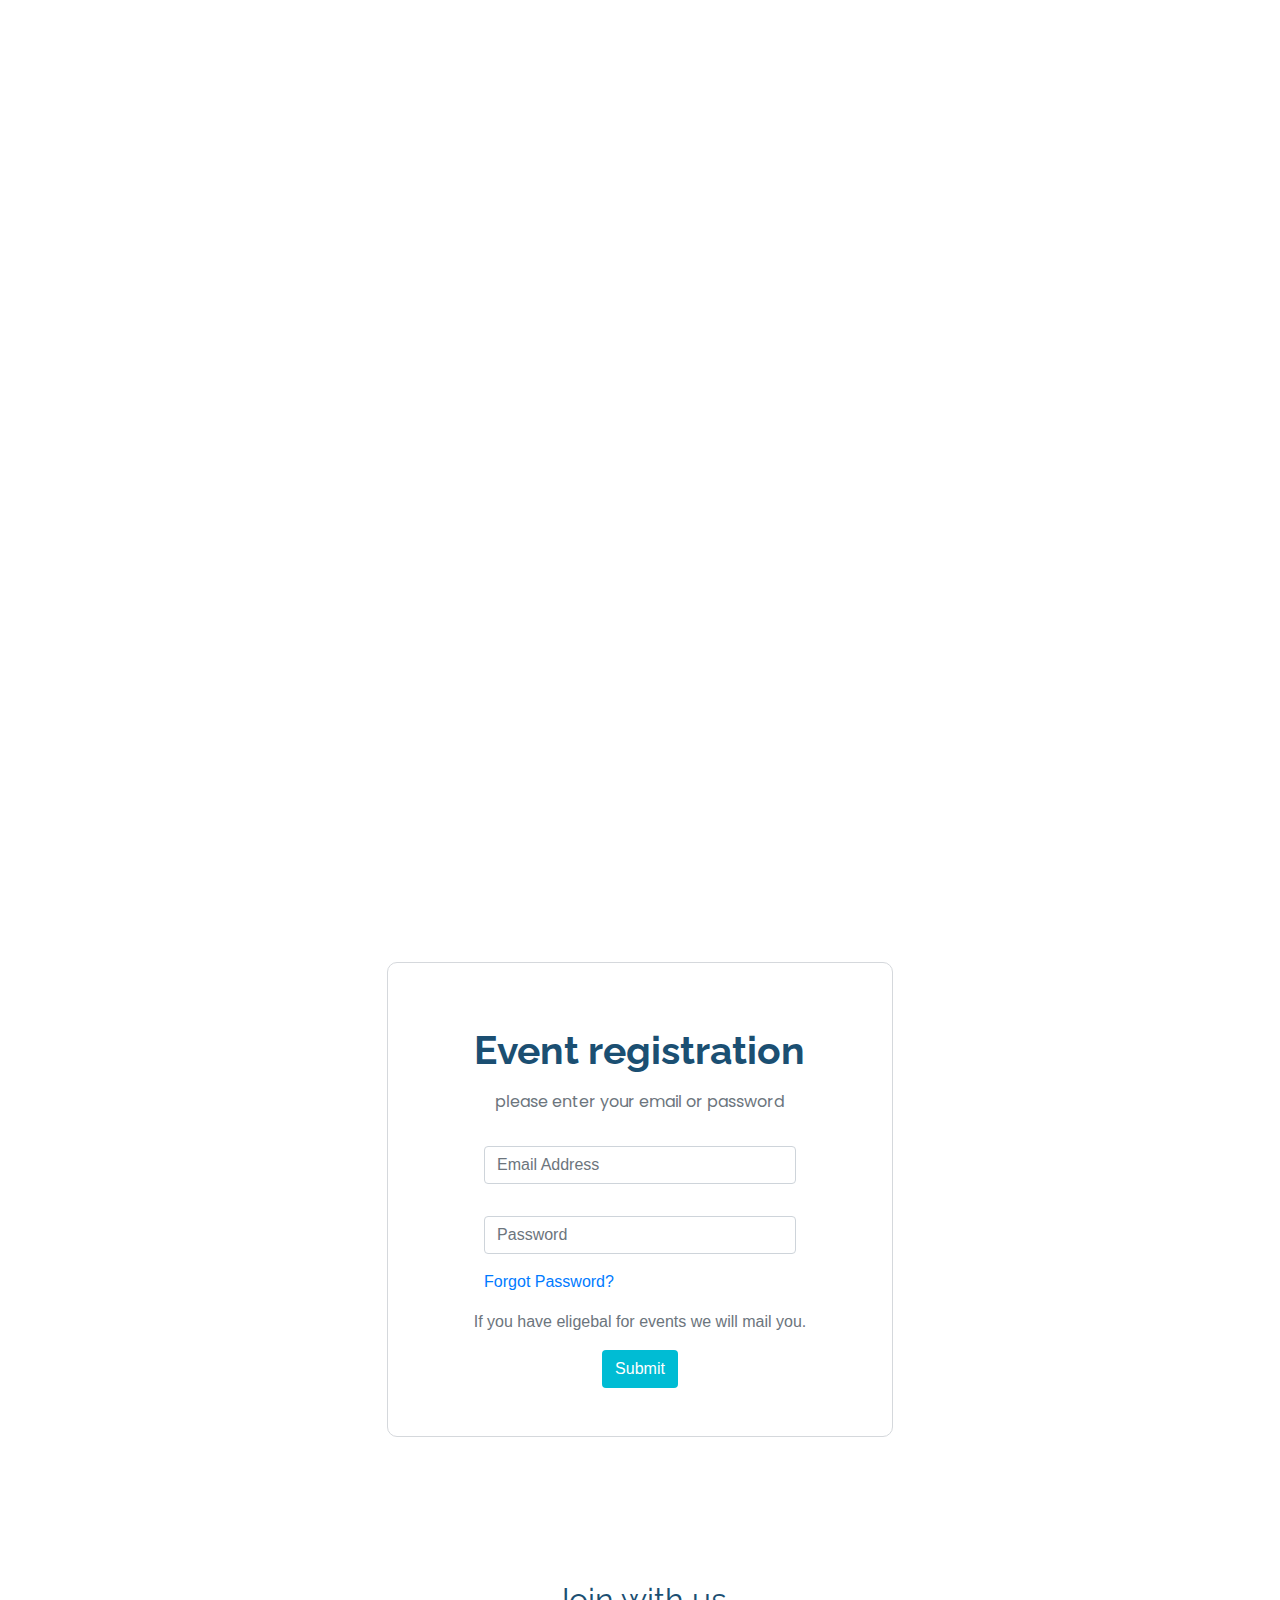
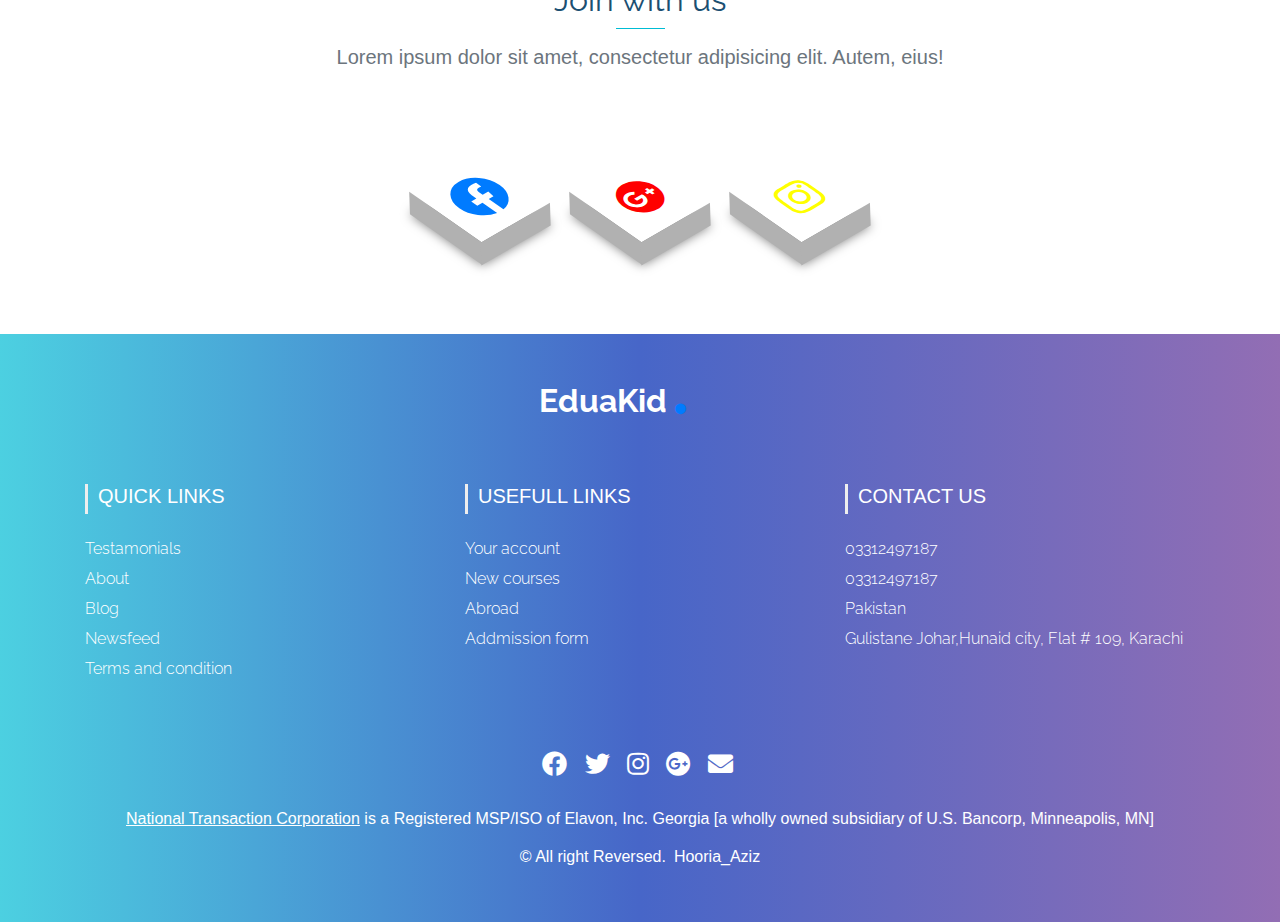
<file: public/event.html>
<!DOCTYPE html>
<html lang="en">
<head>
    <meta charset="UTF-8">
    <meta name="viewport" content="width=device-width, initial-scale=1.0">
    <meta http-equiv="X-UA-Compatible" content="ie=edge">
    <title>Event</title>
    <!--Bootstrap css-->
    <link rel="stylesheet" href="css/bootstrap.min.css">
    <!--My css-->
    <link rel="stylesheet" href="css/style.css">
    <!--Google font-->
    <link href="https://fonts.googleapis.com/css?family=Open+Sans:300,400|Poppins:300,400|Raleway:200,400" rel="stylesheet">
    <!--fontawesome-->
    <link rel="stylesheet" href="fontawesome-free-5.9.0-web/css/all.css">
</head>
<body>
<!--navigation-->
<section class="back_event height">
  <div class="container-fluid">
      <div class="row ">
          <div class="col-sm-12 col-md-12 col-lg-12 col-xl-12 px-0">
              <nav class="navbar navbar-expand-lg navbar-dark bg_nav ">
                  <div class="container">
                    <div class="mr-5 d-flex align-items-center ">  
                      <h2 class="raleway font-weight-bold text-white ">EduaKid</h2> 
                      <i class="fas fa-circle sizes mx-2 mt-2 text-primary"></i>
                    </div>
                    <button class="navbar-toggler" type="button" data-toggle="collapse" data-target="#navbarsExample07" aria-controls="navbarsExample07" aria-expanded="false" aria-label="Toggle navigation">
                      <span class="navbar-toggler-icon"></span>
                    </button>
            
                    <div class="collapse navbar-collapse ml-5 col-xl-5 col-lg-5 col-sm-12 col-lg-7 " id="navbarsExample07">
                      <ul class="navbar-nav ">
                        <li class="nav-item">
                          <a class="nav-link btn btn1  text-white open3" href="index.html">Home </a>
                        </li>
                        <li class="nav-item ">
                          <a class="nav-link btn btn1 text-white open3" href="gallery.html">Gallery</a>
                        </li>
                        <li class="nav-item active1">
                          <a class="nav-link btn btn1 text-white open3" href="event.html">Events<span class="sr-only">(current)</span></a>
                        </li>
                        <li class="nav-item">
                          <a class="nav-link btn btn1 text-white open3" href="faculty.html">Faculty</a>
                        </li>
                        <li class="nav-item">
                          <a class="nav-link btn btn1 text-white open3" href="contact.html"> Contact us</a>
                        </li>
                                 
                          
                                                       
                            <!-- Large modal -->
                              <button type="button" class="btn btn123 text-white open3" data-toggle="modal" data-target=".bd-example-modal-lg">Sign In</button>

                              <div class="modal fade bd-example-modal-lg" tabindex="-1" role="dialog" aria-labelledby="myLargeModalLabel" aria-hidden="true">
                                <div class="modal-dialog modal-lg ">
                                  <div class="modal-content py-5 px-3">
                                      <div class="text-center">
                                          <h2 class="raleway text1 font-weight-bold my-3">Student Login</h2>
                                          <p class="text-muted popp">please enter your email or password</p>
                                        </div>
                                        <form id="login" class="text-center">
                                          <div class="form-group px-5 py-3">
                                            <input type="email" class="form-control" id="inputEmail" placeholder="Email Address">
                                          </div>
                                          <div class="form-group px-5 ">
                                            <input type="password" class="form-control" id="inputPasswaord" placeholder="Password">
                                          </div>
                                          <div class="forgot px-5 my-3">
                                            <a href="#">Forgot Password?</a>
                                          </div>
                                          <a href="#" class=""><button class="btn btn123">Submit</button></a>
                                        </form>
                                  </div>
                                </div>
                              </div>
                      </ul>
                      
                    </div>
                  </div>
                </nav>
            
          </div>
      </div>
  </div>
</section>
<!--navigation end-->
<section class="py-5">
  <div class="container">
    <div class="row">
      <div class="col-12 text-center py-5">
        <h1 class="raleway text_color">Annual Function of 2019</h1>
        <div class="mb-3 title-undderlines "></div>
      </div>
    </div>
    <div class="row py-5">
      <div class="colsm-12 col-md-12 col-lg-4 col-xl-7 text-center my-3">
        <h2 class="text2 raleway font-weight-bold ">Events</h2>
        <p class="text-muted popp">Lorem ipsum dolor sit amet consectetur adipisicing elit. Minus deserunt itaque perspiciatis ducimus recusandae quos hic earum at beatae debitis qui, rerum illo fuga tempore facilis veritatis aspernatur asperiores commodi? Perferendis quam optio corrupti ipsa velit cum aut suscipit fugit dolorem! Dolore vitae ipsum velit ipsam fuga quae aliquam, autem non ratione odio, magnam dolores cum ut hic quo nemo animi quasi magni eos incidunt suscipit quaerat? Deserunt, culpa.</p>
      </div>
      <div class="col-sm-12 col-md-12 col-lg-8 col-xl-5 my-3">
        <img src="img/1111.jpeg" alt="" class="img-fluid border1">
      </div>
    </div>
  </div>
</section>

<section class="height bg12"></section>
<section class="py-5">
  <div class="container">
    <div class="row py-5">
      <div class="col-12 text-center py-5">
        <h1 class="text_color raleway font-weigth-bold">Ferval</h1>
        <div class="mb-1 title-undderlines "></div>
        <h4 class="text2 popp py-3">The date of ferval has been announced.</h4>
        <p class="text-muted">Lorem ipsum dolor sit, amet consectetur adipisicing elit. Odit blanditiis at, est, tenetur adipisci excepturi corporis nobis rerum tempore exercitationem, cupiditate in cumque sint? Ad, quaerat alias. Odit fuga rem distinctio? Nulla, totam aliquid. Eius dolorum minus rerum nobis fugiat, non, alias fuga, porro maxime voluptatem blanditiis est! Nobis minus, quam ipsum sit voluptate fuga ex modi molestiae, perferendis assumenda nihil tempora laborum odio! In, quas ab nemo est optio, sint similique corporis tenetur ducimus fuga minima omnis nihil.</p>
      </div>
    </div>
  </div>
</section>
<section class="py-5">
  <div class="container">
    <div class="row justify-content-center">
      <div class="col-12 text-center py-5">
        <h1 class="text_color raleway font-weight-bold">Upcomming Graduated Bage</h1>
        <div class="mb-3 title-undderlines mt-3"></div>
        <p class=" text-muted">Lorem ipsum dolor sit, amet consectetur adipisicing elit. Sit consequatur, ipsum doloribus aliquam reprehenderit a! Nesciunt numquam tempore, dolorum perspiciatis, laborum reprehenderit hic soluta incidunt eaque delectus amet sed eveniet vitae a, molestiae quae temporibus cum. Laboriosam quibusdam repellendus maxime impedit. Quidem facilis, nostrum earum soluta sequi obcaecati quae voluptates, saepe maxime quasi reiciendis modi temporibus aspernatur minima voluptas.</p>
      </div>
    </div>
  </div>
</section>
<section class="height bg123"></section>
<section class="py-5">
  <div class="container">
    <div class="row">
      <div class="col-12 text-center py-5">
        <h1 class="text_color raleway font-weigth-bold">Tour</h1>
        <div class="mb-1 title-undderlines "></div>
        <h4 class="text2 popp py-3">Study visit at Abroad.</h4>
        <p class="text-muted">Lorem ipsum dolor sit, amet consectetur adipisicing elit. Odit blanditiis at, est, tenetur adipisci excepturi corporis nobis rerum tempore exercitationem, cupiditate in cumque sint? Ad, quaerat alias. Odit fuga rem distinctio? Nulla, totam aliquid. Eius dolorum minus rerum nobis fugiat, non, alias fuga, porro maxime voluptatem blanditiis est! Nobis minus, quam ipsum sit voluptate fuga ex modi molestiae, perferendis assumenda nihil tempora laborum odio! In, quas ab nemo est optio, sint similique corporis tenetur ducimus fuga minima omnis nihil.</p>
      </div>
    </div>
    <div class="row">
      <div class="col-12 col-sm-12 col-md-6 col-lg-4 col-xl-4">
        <p class="text-muted">Lorem ipsum dolor sit amet consectetur adipisicing elit. Consectetur nobis necessitatibus natus molestiae unde et nisi, deleniti laudantium eius repudiandae nostrum maiores accusamus provident est numquam laborum itaque dicta reiciendis! Beatae quam explicabo atque hic error quo, quis expedita.</p>
      </div>
      <div class="col-12 col-sm-12 col-md-6 col-lg-4 col-xl-4">
        <p class="text-muted">Lorem ipsum dolor sit amet consectetur adipisicing elit. Consectetur nobis necessitatibus natus molestiae unde et nisi, deleniti laudantium eius repudiandae nostrum maiores accusamus provident est numquam laborum itaque dicta reiciendis! Beatae quam explicabo atque hic error quo, quis expedita.</p>
      </div>
      <div class="col-12 col-sm-12 col-md-6 col-lg-4 col-xl-4 mx-auto">
        <p class="text-muted">Lorem ipsum dolor sit amet consectetur adipisicing elit. Consectetur nobis necessitatibus natus molestiae unde et nisi, deleniti laudantium eius repudiandae nostrum maiores accusamus provident est numquam laborum itaque dicta reiciendis! Beatae quam explicabo atque hic error quo, quis expedita.</p>
      </div>
    </div>
  </div>
</section>
<section class="height bg1234"></section>
<section class="p-5 form-arka-plan">
  <div class="row  align-items-center justify-content-center">
    <div class="col-sm-12  col-md-9 col-lg-7 col-xl-5 col-12 text-center bg-white p-5 border12">
      <div class="text-center">
        <h2 class="raleway text1 font-weight-bold my-3">Event registration</h2>
        <p class="text-muted popp">please enter your email or password</p>
      </div>
      <form id="login">
        <div class="form-group px-5 py-3 ">
          <input type="email" class="form-control" id="inputEmail" placeholder="Email Address">
        </div>
        <div class="form-group px-5 ">
          <input type="password" class="form-control" id="inputPasswaord" placeholder="Password">
        </div>
        <div class="forgot px-5 my-3">
          <a href="#">Forgot Password?</a>
        </div>
        <p class="text-muted">If you have eligebal for events we will mail you.</p>
        <a href="#" class=""><button class="btn btn123">Submit</button></a>
      </form>
    </div>
  </div>
</section>
<section class="iconss">
  <div class="container">
    <div class="row py-5">
      <div class="col-sm-12 col-md-12 col-lg-12 col-xl-12 text-center py-5">
          <h2 class="text_color raleway4">Join with us</h2>
          <div class="mb-3 title-undderlines "></div>
          <h5 class="text-muted font-weight-light">Lorem ipsum dolor sit amet, consectetur adipisicing elit. Autem, eius!</h5>
      </div>
    </div>
    <div class="row py-5">
      <div class="col-sm-12 col-md-12 col-lg-12 col-xl-12 col-12 d-none d-sm-block mb-3">
          <ul class="pb-5 mb-5">
              <li><a href="https://www.facebook.com/profile.php?id=100012512077239"><i class="fab fa-facebook mt-3 fa-3x fa1" aria-hidden="true"></i></a></li>
            
              <li><a href="#"><i class="fab fa-google-plus  fa2" aria-hidden="true"></i></a></li>
              
              <li><a href="#"><i class="fab fa-instagram  fa3" aria-hidden="true"></i></a></li>
          </ul>
      </div>
      <div class="col-4  d-block d-sm-none text-center">
        <a href="https://www.facebook.com/profile.php?id=100012512077239"><i class="fab fa-facebook text-primary fa1" aria-hidden="true"></i></a>
      </div>
      <div class="col-4 d-block d-sm-none text-center">
        <a href="#"><i class="fab fa-google-plus  fa2" aria-hidden="true"></i></a>
      </div>
      <div class="col-4 d-block d-sm-none text-center">
        <a href="#"><i class="fab fa-instagram  fa3" aria-hidden="true"></i></a>
      </div>
    </div>
  </div>
</section>

<!-- Footer -->
<section id="footer" class="py-5 mt-5">
<div class="container">
  <div class="row">
    <div class="col-sm-12 col-md-12 col-lg-12 col-xl-12 pb-5">
        <div class="mr-5 d-flex align-items-center justify-content-center">  
            <h2 class="raleway font-weight-bold text-white ">EduaKid</h2> 
            <i class="fas fa-circle sizes mx-2 mt-2 text-primary"></i>
        </div>
    </div>
  </div>
  <div class="row text-center text-xs-center text-sm-left text-md-left">
    <div class="col-xs-12 col-sm-4 col-md-4 mt-2">
      <h5 class="text-uppercase">Quick links</h5>
      <ul class="list-unstyled quick-links">
        <li><a href="testamonialsindex.html" class="font-weight-light raleway">Testamonials</a></li>
        <li><a href="about.html" class="font-weight-light raleway">About</a></li>
        <li><a href="blogindex.html" class="font-weight-light raleway">Blog</a></li>
        <li><a href="newsfeedindex.html" class="font-weight-light raleway">Newsfeed</a></li>
        <li><a href="termandconditionindex.html" class="font-weight-light raleway">Terms and condition</a></li>
      </ul>
    </div>
    <div class="col-xs-12 col-sm-4 col-md-4 ">
        <h5 class="text-uppercase mt-2">Usefull links</h5>
          <ul class="list-unstyled quick-links">
            <li><a href="javascript:void();" class="font-weight-light raleway">Your account</a></li>
            <li><a href="javascript:void();" class="font-weight-light raleway">New courses</a></li>
            <li><a href="javascript:void();" class="font-weight-light raleway">Abroad</a></li>
            <li><a href="javascript:void();" class="font-weight-light raleway">Addmission form</a></li>
            
          </ul>
    </div>
    <div class="col-xs-12 col-sm-4 col-md-4">
      <h5 class="text-uppercase mt-2">Contact us</h5>
      <ul class="list-unstyled quick-links">
        <li><a href="javascript:void();" class="font-weight-light raleway">03312497187</a></li>
        <li><a href="javascript:void();" class="font-weight-light raleway">03312497187</a></li>
        <li><a href="javascript:void();" class="font-weight-light raleway">Pakistan</a></li>
        <li><a href="javascript:void();" class="font-weight-light raleway">Gulistane Johar,Hunaid city, Flat # 109, Karachi</a></li>
        
      </ul>
    </div>
  </div>
  <div class="row">
    <div class="col-xs-12 col-sm-12 col-md-12 mt-2 mt-sm-5">
      <ul class="list-unstyled list-inline social text-center">
        <li class="list-inline-item face_book"><a href="javascript:void();"><i class="fab fa-facebook"></i></a></li>
        <li class="list-inline-item twi_tter"><a href="javascript:void();"><i class="fab fa-twitter"></i></a></li>
        <li class="list-inline-item insta_gram"><a href="javascript:void();"><i class="fab fa-instagram"></i></a></li>
        <li class="list-inline-item goo_gle"><a href="javascript:void();"><i class="fab fa-google-plus"></i></a></li>
        <li class="list-inline-item enve-l"><a href="javascript:void();" target="_blank"><i class="fa fa-envelope"></i></a></li>
      </ul>
    </div>
    </hr>
  </div>	
  <div class="row">
    <div class="col-xs-12 col-sm-12 col-md-12 mt-2 mt-sm-2 text-center text-white">
      <p><u><a href="https://www.nationaltransaction.com/">National Transaction Corporation</a></u> is a Registered MSP/ISO of Elavon, Inc. Georgia [a wholly owned subsidiary of U.S. Bancorp, Minneapolis, MN]</p>
      <p class="h6">&copy All right Reversed.<a class="text-green ml-2" href="#" target="_blank">Hooria_Aziz</a></p>
    </div>
    </hr>
  </div>	
</div>
</section>

<!-- ./Footer -->
<!--jquery-3.3.1.min.js-->
<script type="text/javascript" src="js/jquery-3.3.1.min.js"></script>
<!--bootstrap.bundle.min.js-->
<script type="text/javascript" src="js/bootstrap.bundle.min.js"></script>    
</body>
</html>
</file>
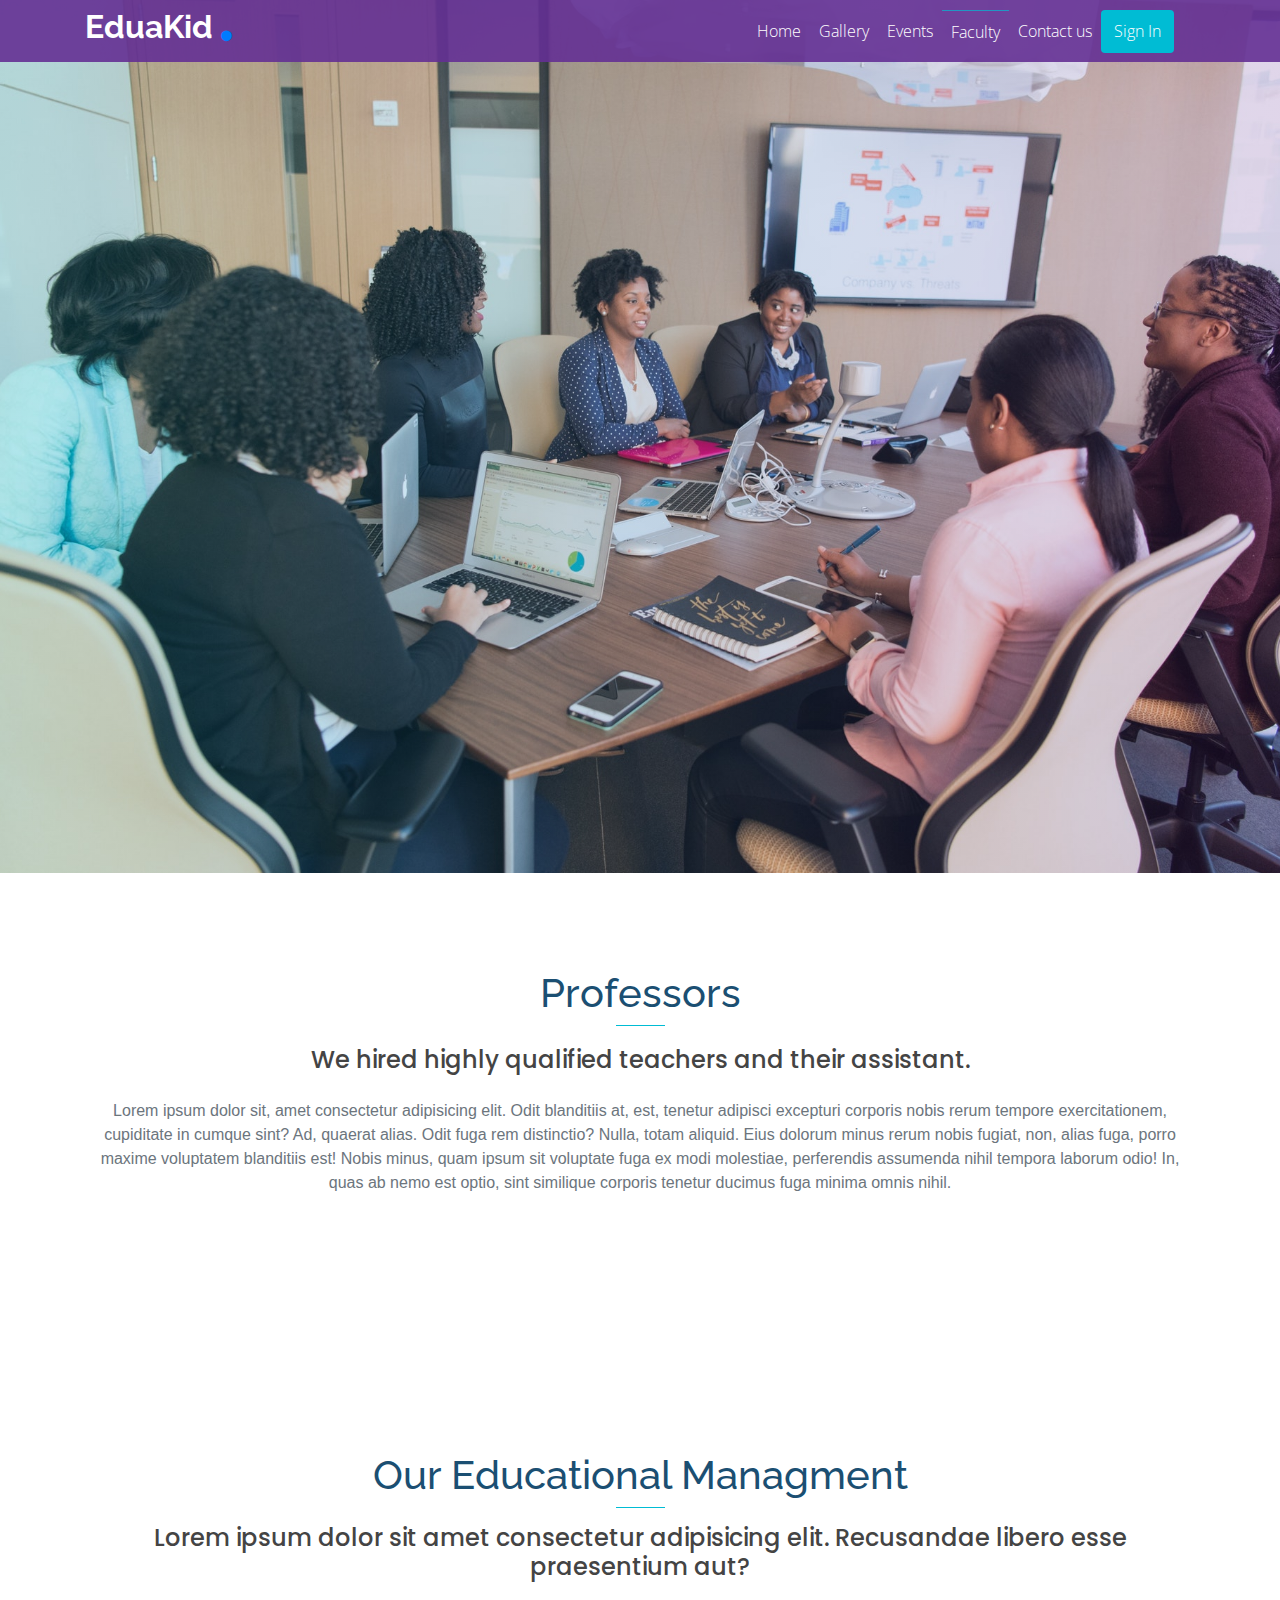
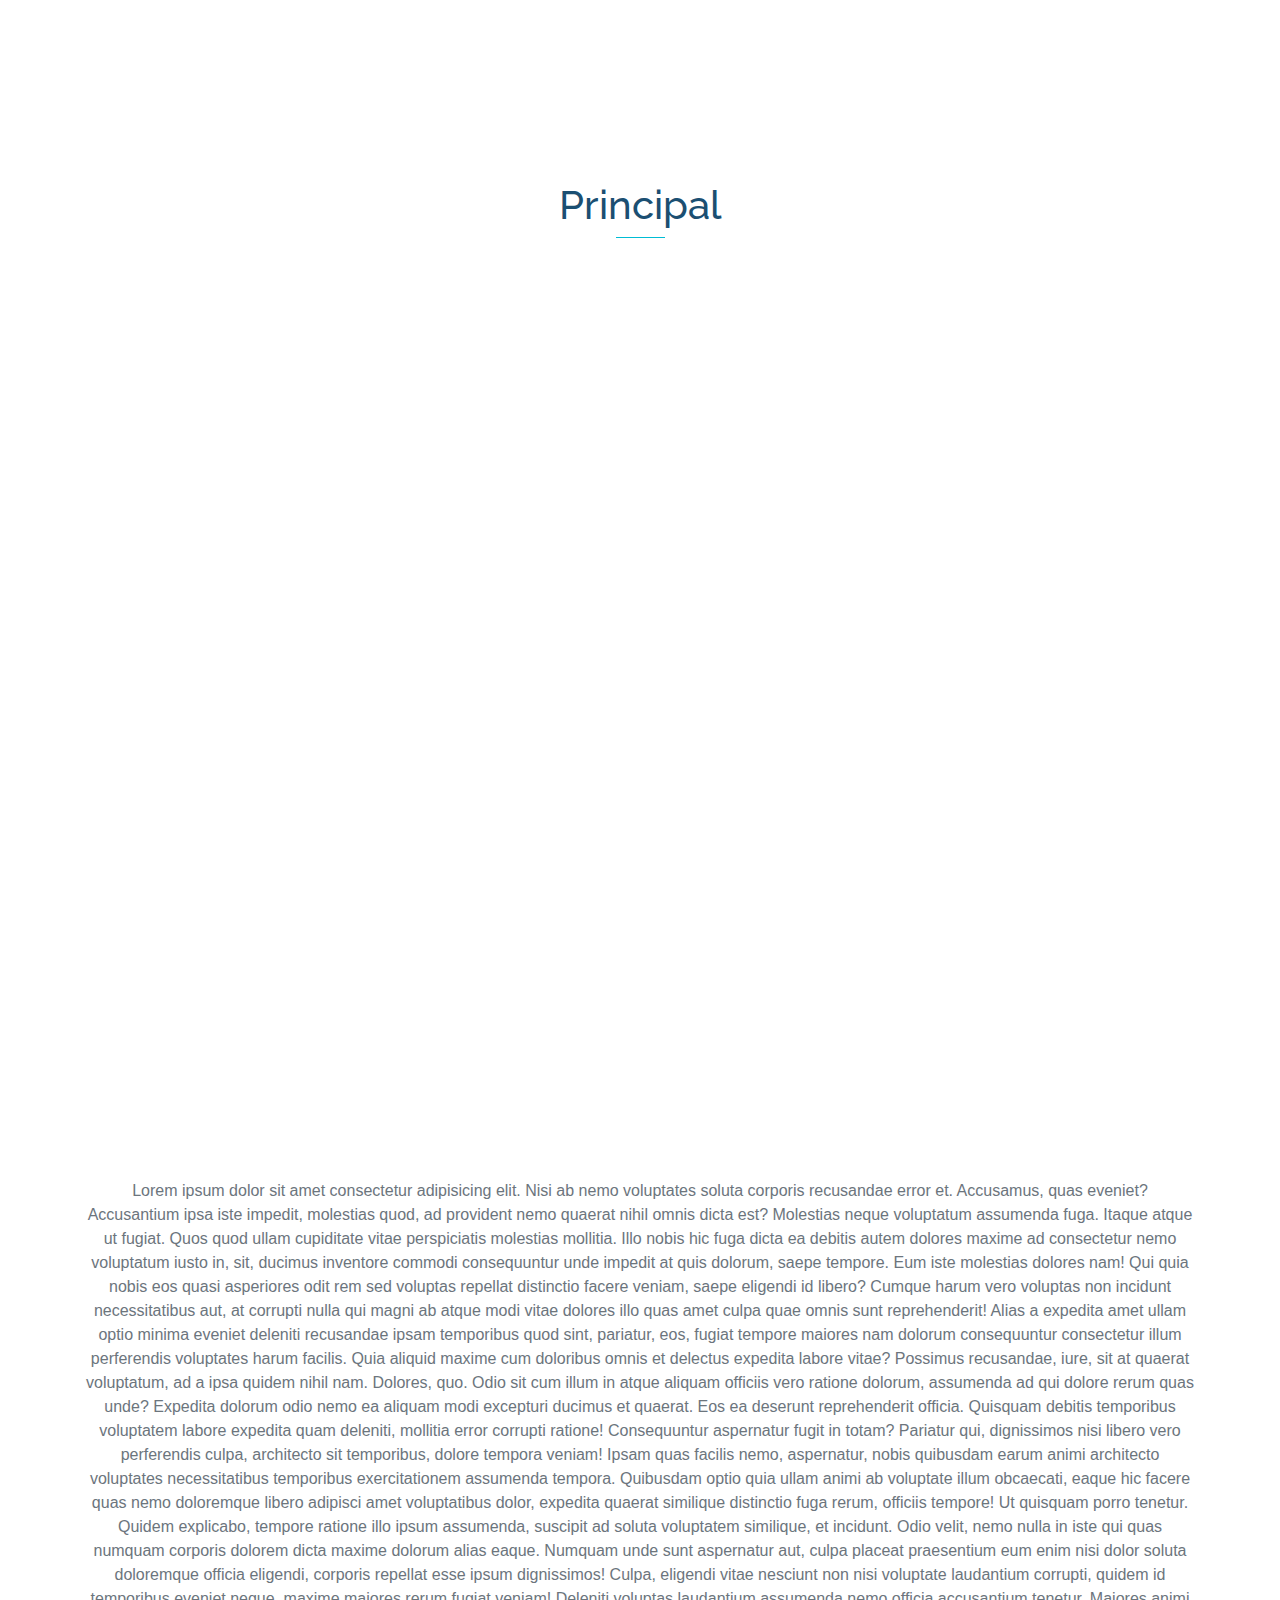
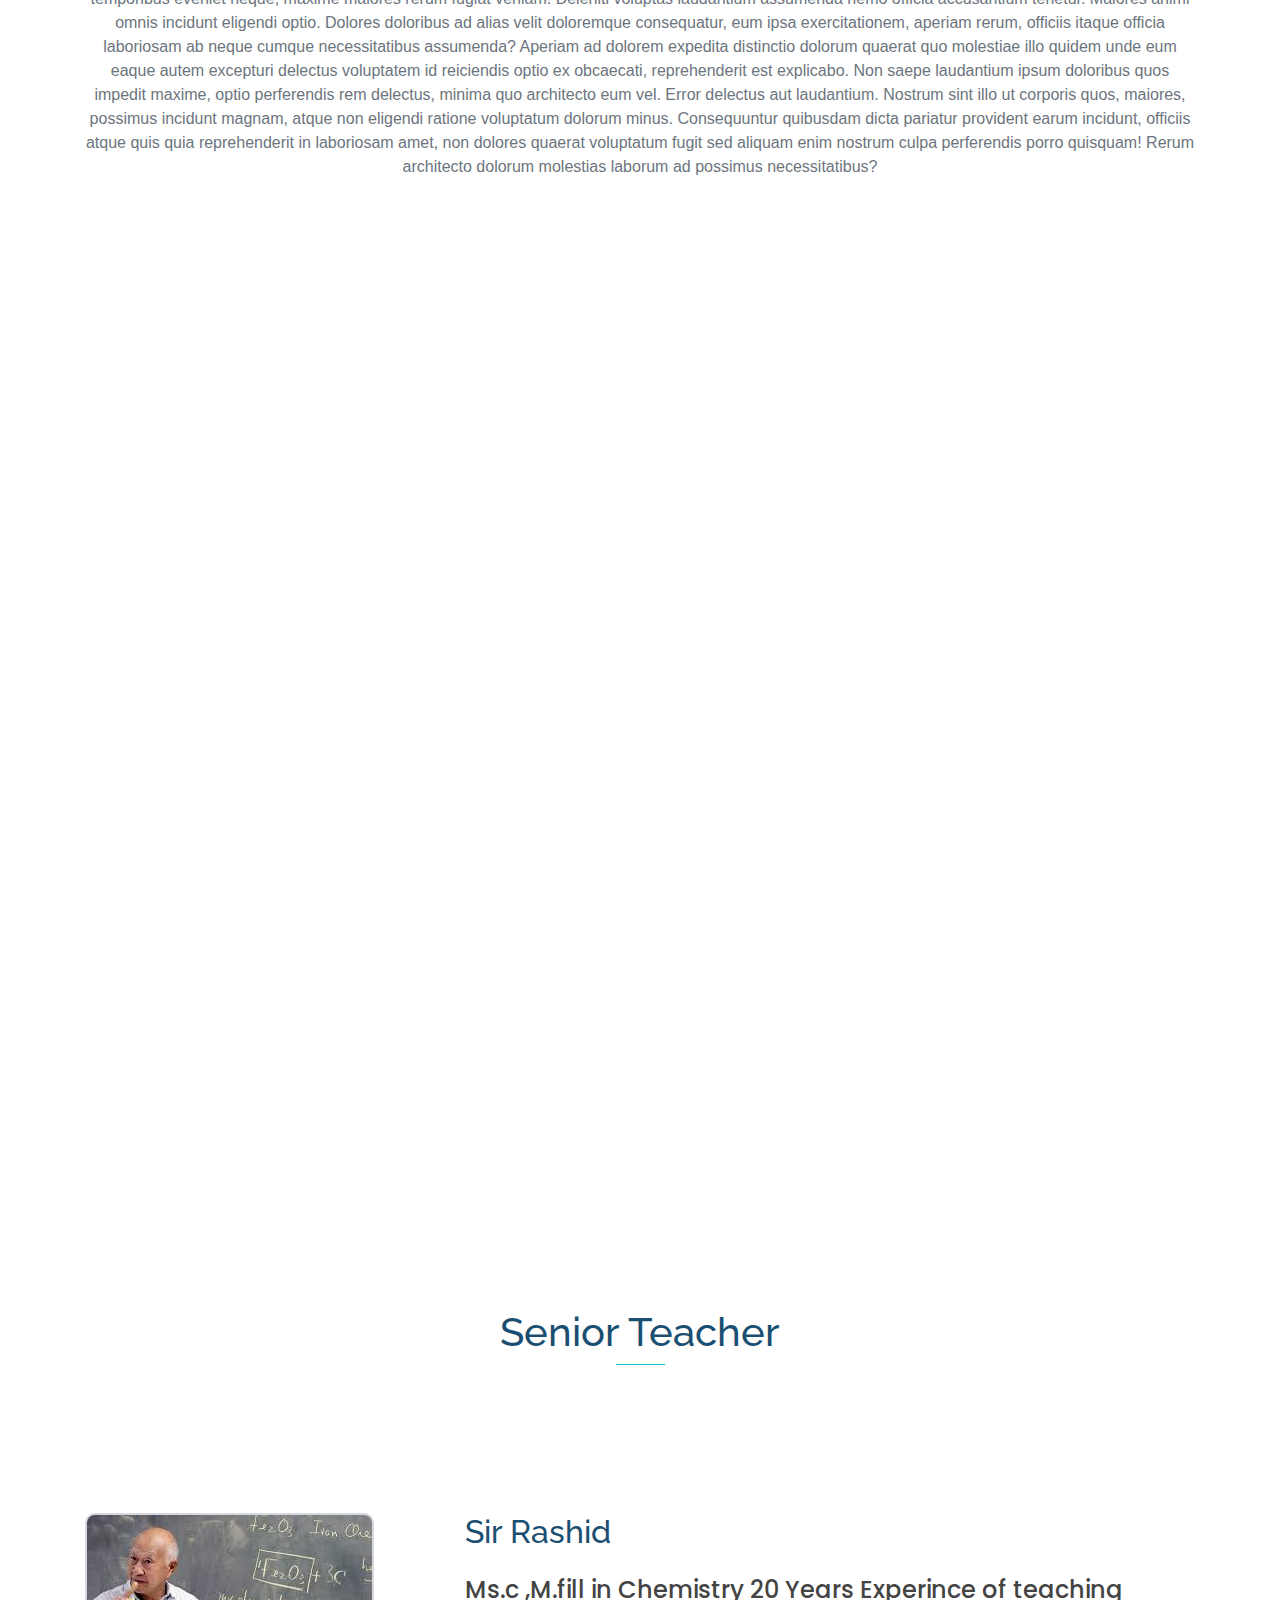
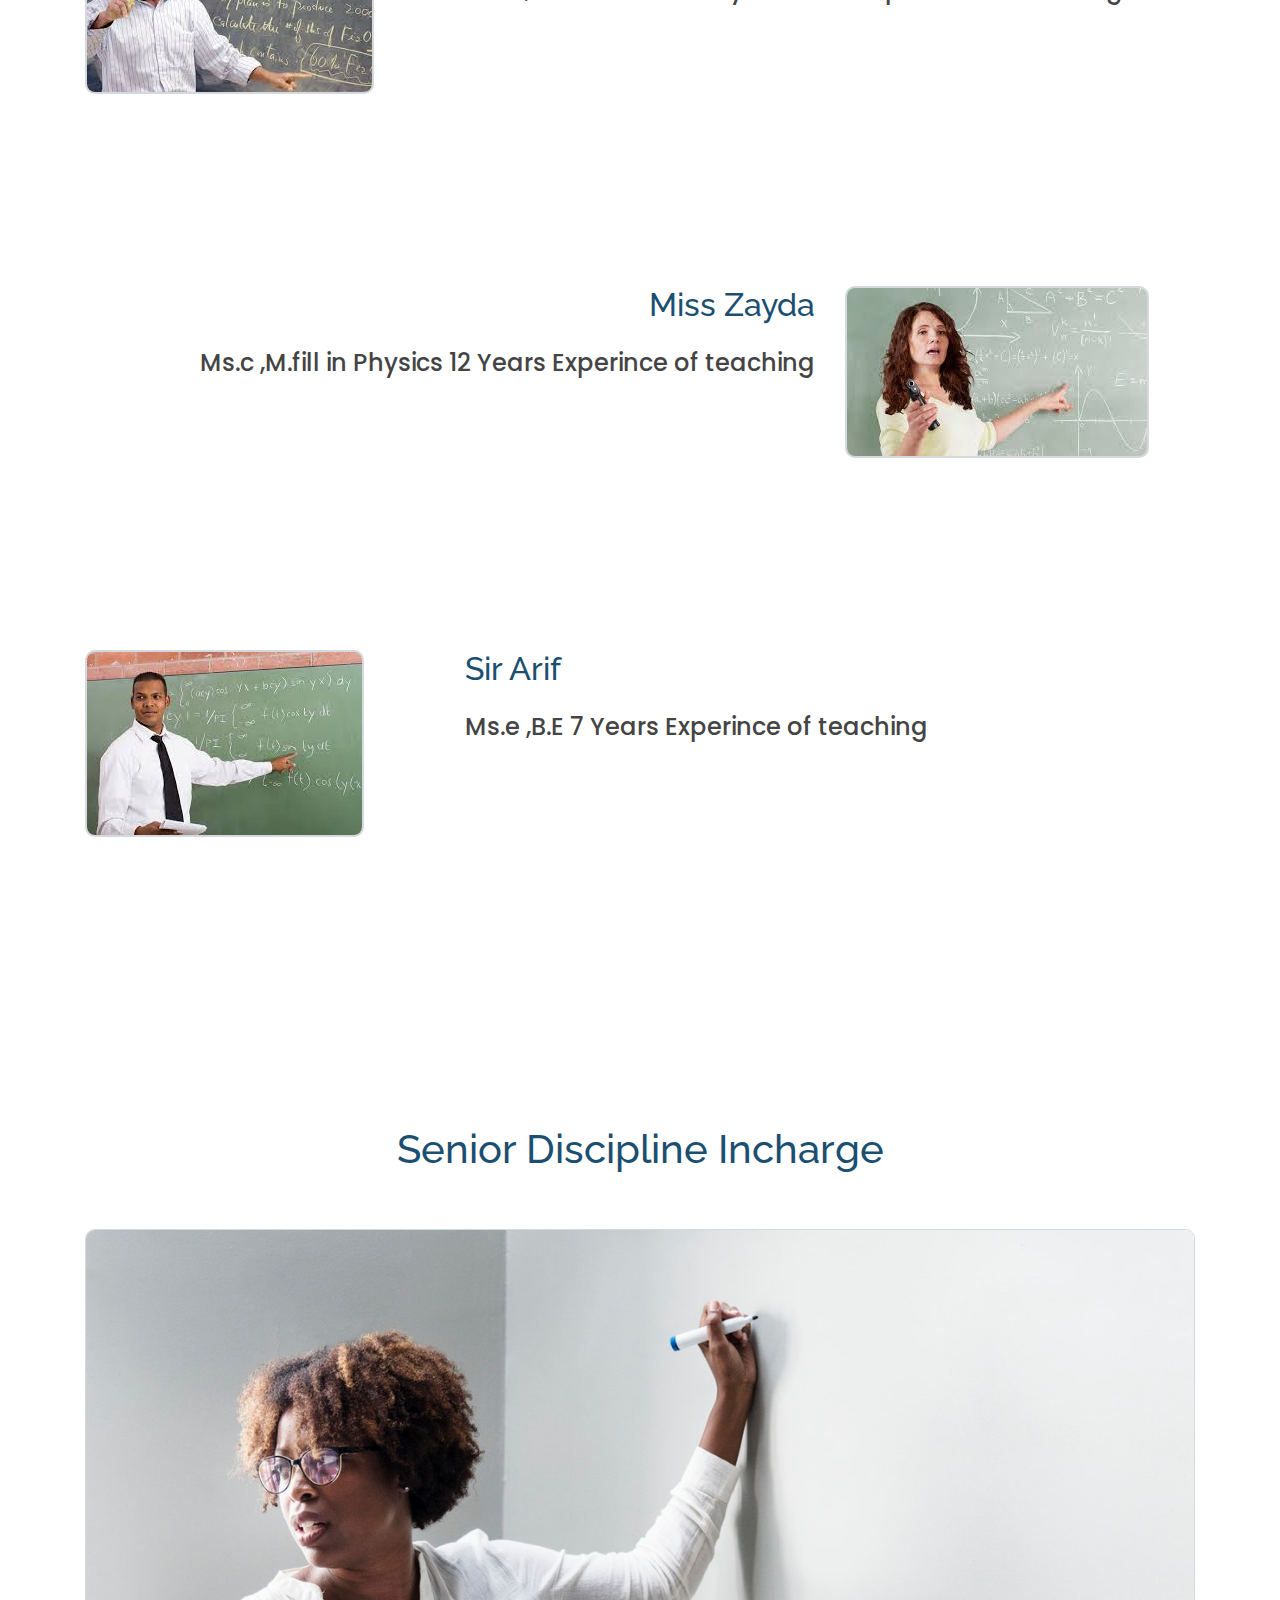
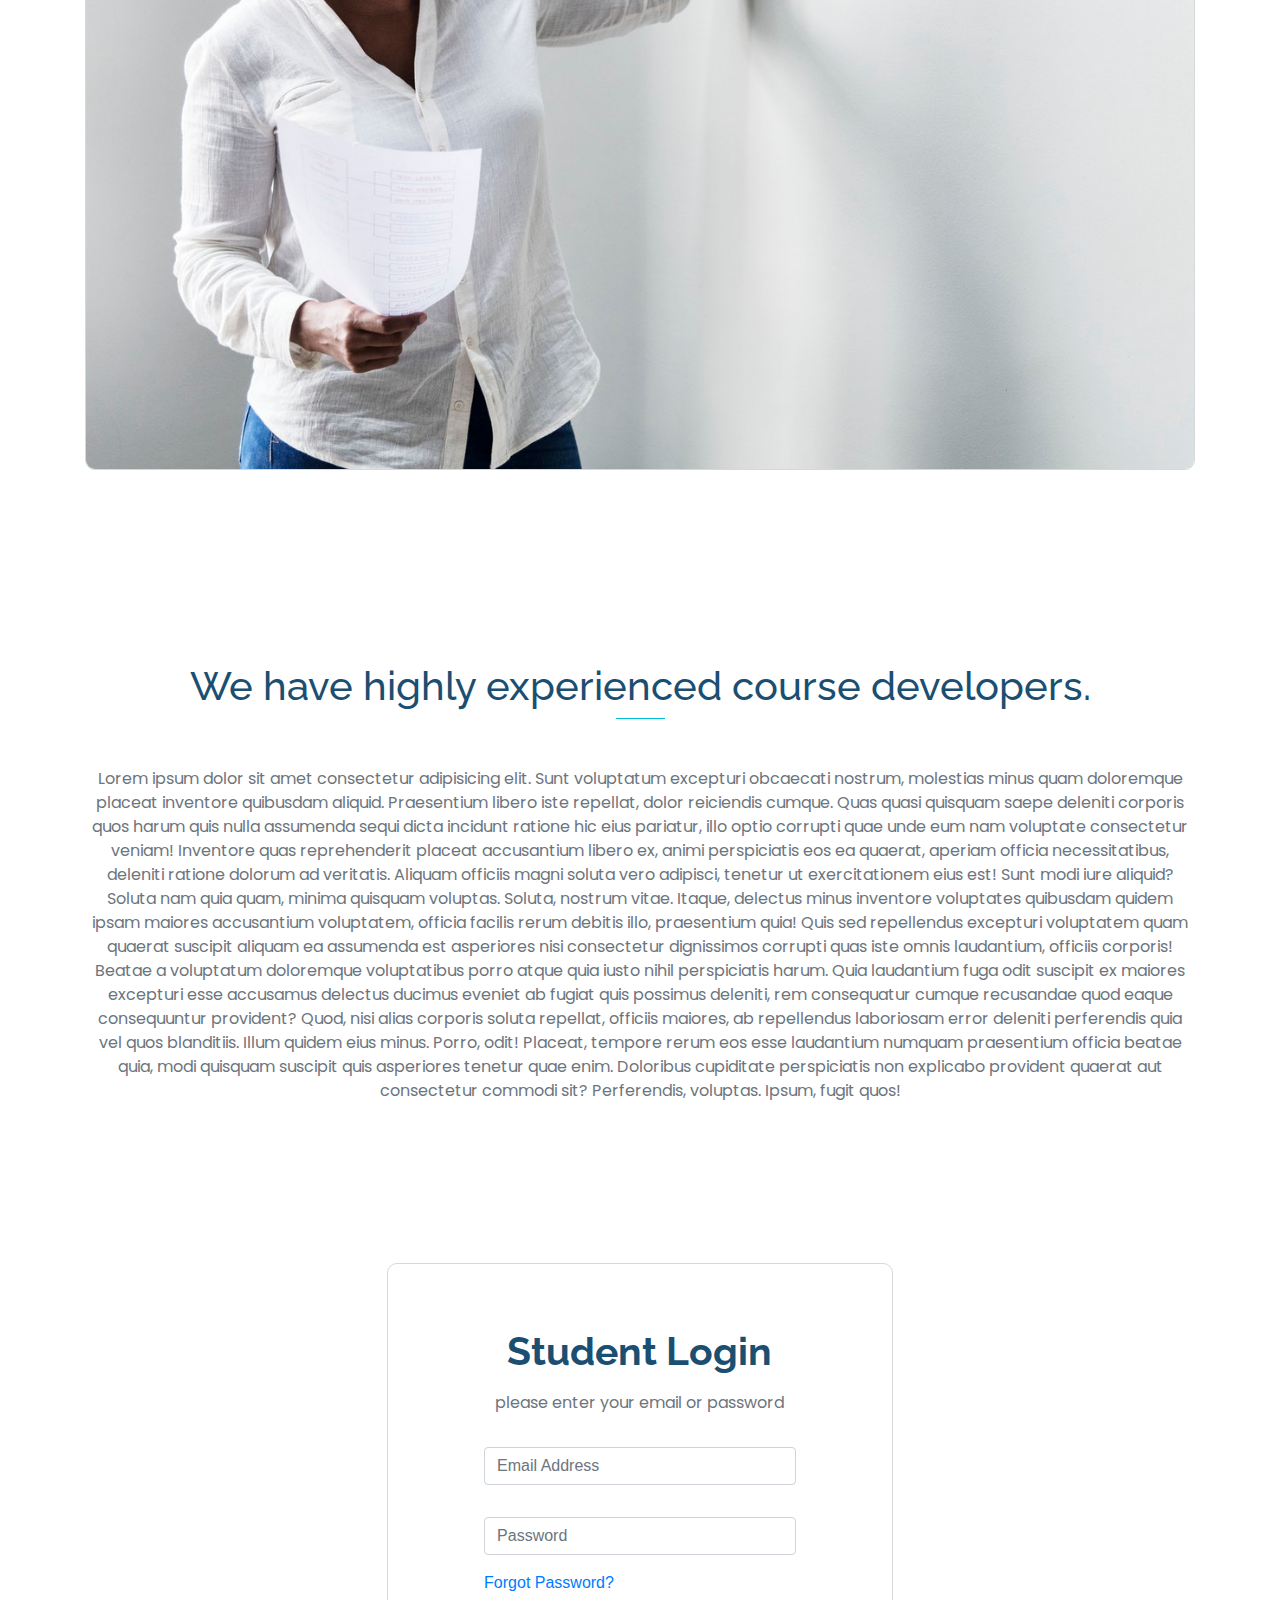
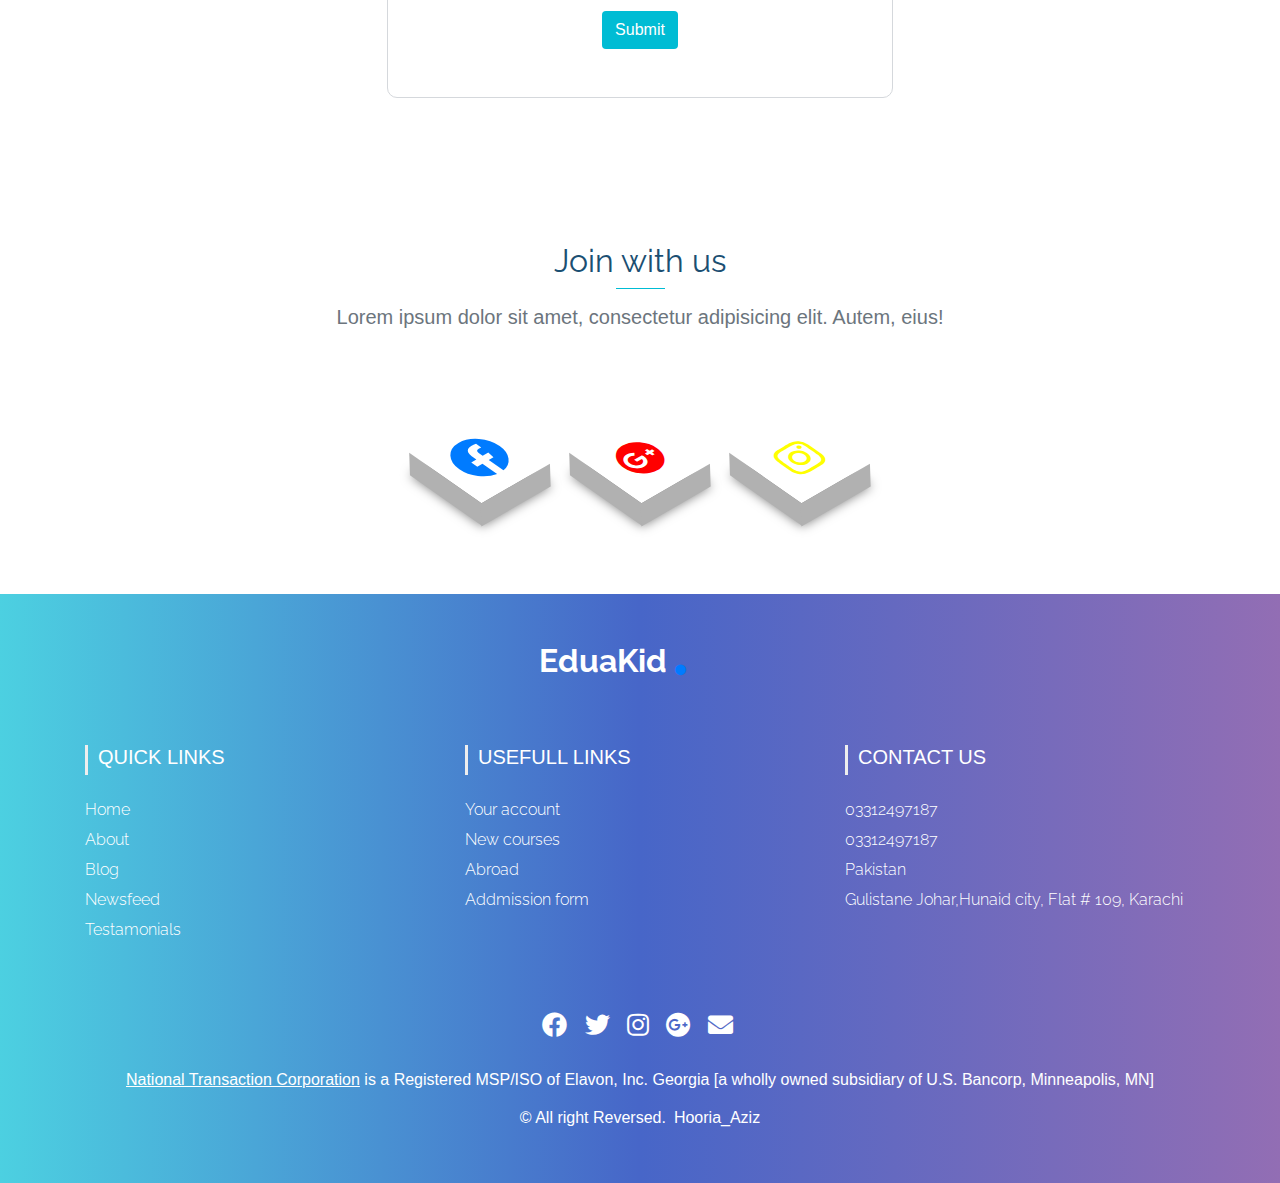
<file: public/faculty.html>
<!DOCTYPE html>
<html lang="en">
<head>
    <meta charset="UTF-8">
    <meta name="viewport" content="width=device-width, initial-scale=1.0">
    <meta http-equiv="X-UA-Compatible" content="ie=edge">
    <title>Faculty</title>
    <!--Bootstrap css-->
    <link rel="stylesheet" href="css/bootstrap.min.css">
    <!--My css-->
    <link rel="stylesheet" href="css/style.css">
    <!--Google font-->
    <link href="https://fonts.googleapis.com/css?family=Open+Sans:300,400|Poppins:300,400|Raleway:200,400" rel="stylesheet">
    <!--fontawesome-->
    <link rel="stylesheet" href="fontawesome-free-5.9.0-web/css/all.css">
</head>
<body>
<!--navigation-->
<section class="back_faculty height">
  <div class="container-fluid">
      <div class="row ">
          <div class="col-sm-12 col-md-12 col-lg-12 col-xl-12 px-0">
              <nav class="navbar navbar-expand-lg navbar-dark bg_nav ">
                  <div class="container">
                    <div class="mr-5 d-flex align-items-center ">  
                      <h2 class="raleway font-weight-bold text-white ">EduaKid</h2> 
                      <i class="fas fa-circle sizes mx-2 mt-2 text-primary"></i>
                    </div>
                    <button class="navbar-toggler" type="button" data-toggle="collapse" data-target="#navbarsExample07" aria-controls="navbarsExample07" aria-expanded="false" aria-label="Toggle navigation">
                      <span class="navbar-toggler-icon"></span>
                    </button>
            
                    <div class="collapse navbar-collapse ml-5 col-xl-5 col-lg-5 col-sm-12 col-lg-7 " id="navbarsExample07">
                      <ul class="navbar-nav ">
                        <li class="nav-item">
                          <a class="nav-link btn btn1  text-white open3" href="index.html">Home </a>
                        </li>
                        <li class="nav-item ">
                          <a class="nav-link btn btn1 text-white open3" href="gallery.html">Gallery</a>
                        </li>
                        <li class="nav-item ">
                          <a class="nav-link btn btn1 text-white open3" href="event.html">Events</a>
                        </li>
                        <li class="nav-item active1">
                          <a class="nav-link btn btn1 text-white open3" href="faculty.html">Faculty<span class="sr-only">(current)</span></a>
                        </li>
                        <li class="nav-item">
                          <a class="nav-link btn btn1 text-white open3" href="contact.html"> Contact us</a>
                        </li>
                                 
                          
                                                       
                            <!-- Large modal -->
                              <button type="button" class="btn btn123 text-white open3" data-toggle="modal" data-target=".bd-example-modal-lg">Sign In</button>

                              <div class="modal fade bd-example-modal-lg" tabindex="-1" role="dialog" aria-labelledby="myLargeModalLabel" aria-hidden="true">
                                <div class="modal-dialog modal-lg ">
                                  <div class="modal-content py-5 px-3">
                                      <div class="text-center">
                                          <h2 class="raleway text1 font-weight-bold my-3">Student Login</h2>
                                          <p class="text-muted popp">please enter your email or password</p>
                                        </div>
                                        <form id="login" class="text-center">
                                          <div class="form-group px-5 py-3">
                                            <input type="email" class="form-control" id="inputEmail" placeholder="Email Address">
                                          </div>
                                          <div class="form-group px-5 ">
                                            <input type="password" class="form-control" id="inputPasswaord" placeholder="Password">
                                          </div>
                                          <div class="forgot px-5 my-3">
                                            <a href="#">Forgot Password?</a>
                                          </div>
                                          <a href="#" class=""><button class="btn btn123">Submit</button></a>
                                        </form>
                                  </div>
                                </div>
                              </div>
                      </ul>
                      
                    </div>
                  </div>
                </nav>
            
          </div>
      </div>
  </div>
</section>
<!--navigation end-->    
<section class="py-5">
  <div class="container">
    <div class="row py-5">
      <div class="col-12 text-center">
        <h1 class="text_color raleway font-weigth-bold">Professors</h1>
        <div class="mb-1 title-undderlines "></div>
        <h4 class="text2 popp py-3">We hired highly qualified teachers and their assistant.</h4>
        <p class="text-muted">Lorem ipsum dolor sit, amet consectetur adipisicing elit. Odit blanditiis at, est, tenetur adipisci excepturi corporis nobis rerum tempore exercitationem, cupiditate in cumque sint? Ad, quaerat alias. Odit fuga rem distinctio? Nulla, totam aliquid. Eius dolorum minus rerum nobis fugiat, non, alias fuga, porro maxime voluptatem blanditiis est! Nobis minus, quam ipsum sit voluptate fuga ex modi molestiae, perferendis assumenda nihil tempora laborum odio! In, quas ab nemo est optio, sint similique corporis tenetur ducimus fuga minima omnis nihil.</p>
      </div>
    </div>
  </div>
</section>
<section class="py-5">
  <div class="container">
    <div class="row py-5">
      <div class="col-12 text-center py-5">
        <h1 class="text_color raleway font-weigth-bold">Our Educational Managment</h1>
        <div class="mb-1 title-undderlines "></div>
        <h4 class="text2 popp mt-3">Lorem ipsum dolor sit amet consectetur adipisicing elit. Recusandae libero esse praesentium aut?</h4>
      </div>
    </div>
  </div>
</section>
<section>
  <div class="container-fluid">
    <div class="row">
      <div class="col-12 text-center py-5">
        <h1 class="text_color raleway font-weigth-bold">Principal</h1>
        <div class="mb-1 title-undderlines "></div>
      </div>
    </div>
    
  </div>
</section>
<section class="height bg12345"></section>
<section class="pb-5 pt-3">
  <div class="container">
    <div class="row">
      <div class="col-12 text-center pb-5">
        <p class="text-muted">Lorem ipsum dolor sit amet consectetur adipisicing elit. Nisi ab nemo voluptates soluta corporis recusandae error et. Accusamus, quas eveniet? Accusantium ipsa iste impedit, molestias quod, ad provident nemo quaerat nihil omnis dicta est? Molestias neque voluptatum assumenda fuga. Itaque atque ut fugiat. Quos quod ullam cupiditate vitae perspiciatis molestias mollitia. Illo nobis hic fuga dicta ea debitis autem dolores maxime ad consectetur nemo voluptatum iusto in, sit, ducimus inventore commodi consequuntur unde impedit at quis dolorum, saepe tempore. Eum iste molestias dolores nam! Qui quia nobis eos quasi asperiores odit rem sed voluptas repellat distinctio facere veniam, saepe eligendi id libero? Cumque harum vero voluptas non incidunt necessitatibus aut, at corrupti nulla qui magni ab atque modi vitae dolores illo quas amet culpa quae omnis sunt reprehenderit! Alias a expedita amet ullam optio minima eveniet deleniti recusandae ipsam temporibus quod sint, pariatur, eos, fugiat tempore maiores nam dolorum consequuntur consectetur illum perferendis voluptates harum facilis. Quia aliquid maxime cum doloribus omnis et delectus expedita labore vitae? Possimus recusandae, iure, sit at quaerat voluptatum, ad a ipsa quidem nihil nam. Dolores, quo. Odio sit cum illum in atque aliquam officiis vero ratione dolorum, assumenda ad qui dolore rerum quas unde? Expedita dolorum odio nemo ea aliquam modi excepturi ducimus et quaerat. Eos ea deserunt reprehenderit officia. Quisquam debitis temporibus voluptatem labore expedita quam deleniti, mollitia error corrupti ratione! Consequuntur aspernatur fugit in totam? Pariatur qui, dignissimos nisi libero vero perferendis culpa, architecto sit temporibus, dolore tempora veniam! Ipsam quas facilis nemo, aspernatur, nobis quibusdam earum animi architecto voluptates necessitatibus temporibus exercitationem assumenda tempora. Quibusdam optio quia ullam animi ab voluptate illum obcaecati, eaque hic facere quas nemo doloremque libero adipisci amet voluptatibus dolor, expedita quaerat similique distinctio fuga rerum, officiis tempore! Ut quisquam porro tenetur. Quidem explicabo, tempore ratione illo ipsum assumenda, suscipit ad soluta voluptatem similique, et incidunt. Odio velit, nemo nulla in iste qui quas numquam corporis dolorem dicta maxime dolorum alias eaque. Numquam unde sunt aspernatur aut, culpa placeat praesentium eum enim nisi dolor soluta doloremque officia eligendi, corporis repellat esse ipsum dignissimos! Culpa, eligendi vitae nesciunt non nisi voluptate laudantium corrupti, quidem id temporibus eveniet neque, maxime maiores rerum fugiat veniam! Deleniti voluptas laudantium assumenda nemo officia accusantium tenetur. Maiores animi omnis incidunt eligendi optio. Dolores doloribus ad alias velit doloremque consequatur, eum ipsa exercitationem, aperiam rerum, officiis itaque officia laboriosam ab neque cumque necessitatibus assumenda? Aperiam ad dolorem expedita distinctio dolorum quaerat quo molestiae illo quidem unde eum eaque autem excepturi delectus voluptatem id reiciendis optio ex obcaecati, reprehenderit est explicabo. Non saepe laudantium ipsum doloribus quos impedit maxime, optio perferendis rem delectus, minima quo architecto eum vel. Error delectus aut laudantium. Nostrum sint illo ut corporis quos, maiores, possimus incidunt magnam, atque non eligendi ratione voluptatum dolorum minus. Consequuntur quibusdam dicta pariatur provident earum incidunt, officiis atque quis quia reprehenderit in laboriosam amet, non dolores quaerat voluptatum fugit sed aliquam enim nostrum culpa perferendis porro quisquam! Rerum architecto dolorum molestias laborum ad possimus necessitatibus?</p>
      </div>
    </div>
  </div>
</section>
<section class="height bg1234"></section>
<section class="py-5">
  <div class="container">
    <div class="row">
      <div class="col-12 text-center py-5">
        <h1 class="text_color raleway font-weigth-bold pt-5">Senior Teacher</h1>
        <div class="mb-1 title-undderlines "></div>
      </div>
    </div>
    <div class="row py-5">
      <div class="col-xl-4 col-lg-4 col-md-12 col-sm-12 py-5">
        <img src="img/images.jpg" alt="" class="img-fluid border1">
      </div>
      <div class="col-xl-8  col-lg-8 col-md-12 col-sm-12 text-left py-5">
        <h2 class="text_color raleway font-weigth-bold">Sir Rashid</h2>
        <h4 class="text2 popp py-3">Ms.c ,M.fill in Chemistry 20 Years Experince of teaching</h4>
      </div>
    </div>
    <div class="row py-5">
      <div class=" col-xl-8  col-lg-8 col-md-12 col-sm-12 text-right py-5">
        <h2 class="text_color raleway font-weigth-bold">Miss Zayda</h2>
        <h4 class="text2 popp py-3">Ms.c ,M.fill in Physics 12 Years Experince of teaching</h4>
      </div>
      <div class="col-xl-4 col-lg-4 col-md-12 col-sm-12 py-5">
        <img src="img/images (2).jpg" alt="" class="img-fluid border1">
      </div>
    </div>
    <div class="row py-5">
      <div class="col-xl-4 col-lg-4 col-md-12 col-sm-12 py-5">
        <img src="img/images (1).jpg" alt="" class="img-fluid border1">
      </div>
      <div class="col-xl-8  col-lg-8 col-md-12 col-sm-12 text-left py-5">
        <h2 class="text_color raleway font-weigth-bold">Sir Arif</h2>
        <h4 class="text2 popp py-3">Ms.e ,B.E  7 Years Experince of teaching</h4>
      </div>
    </div>
  </div>
</section>
<section class="py-5">
  <div class="container">
    <div class="row">
      <div class="col-12 text-center py-5">
        <h1 class="text_color raleway font-weigth-bold pt-5">Senior Discipline Incharge</h1>
      </div>
    </div>
    <div class="row">
      <div class="col-12">
        <img src="img/pexels-photo-1350615.jpeg" alt="" class="img-fluid border12">
      </div>
    </div>
  </div>
</section>
<section class="py-5">
  <div class="container">
    <div class="row">
      <div class="col-12 text-center py-5">
          <h1 class="text_color raleway font-weigth-bold pt-5">We have highly experienced course developers.</h1>
          <div class="mb-1 title-undderlines "></div>
          <p class="text-muted popp mt-5">Lorem ipsum dolor sit amet consectetur adipisicing elit. Sunt voluptatum excepturi obcaecati nostrum, molestias minus quam doloremque placeat inventore quibusdam aliquid. Praesentium libero iste repellat, dolor reiciendis cumque. Quas quasi quisquam saepe deleniti corporis quos harum quis nulla assumenda sequi dicta incidunt ratione hic eius pariatur, illo optio corrupti quae unde eum nam voluptate consectetur veniam! Inventore quas reprehenderit placeat accusantium libero ex, animi perspiciatis eos ea quaerat, aperiam officia necessitatibus, deleniti ratione dolorum ad veritatis. Aliquam officiis magni soluta vero adipisci, tenetur ut exercitationem eius est! Sunt modi iure aliquid? Soluta nam quia quam, minima quisquam voluptas. Soluta, nostrum vitae. Itaque, delectus minus inventore voluptates quibusdam quidem ipsam maiores accusantium voluptatem, officia facilis rerum debitis illo, praesentium quia! Quis sed repellendus excepturi voluptatem quam quaerat suscipit aliquam ea assumenda est asperiores nisi consectetur dignissimos corrupti quas iste omnis laudantium, officiis corporis! Beatae a voluptatum doloremque voluptatibus porro atque quia iusto nihil perspiciatis harum. Quia laudantium fuga odit suscipit ex maiores excepturi esse accusamus delectus ducimus eveniet ab fugiat quis possimus deleniti, rem consequatur cumque recusandae quod eaque consequuntur provident? Quod, nisi alias corporis soluta repellat, officiis maiores, ab repellendus laboriosam error deleniti perferendis quia vel quos blanditiis. Illum quidem eius minus. Porro, odit! Placeat, tempore rerum eos esse laudantium numquam praesentium officia beatae quia, modi quisquam suscipit quis asperiores tenetur quae enim. Doloribus cupiditate perspiciatis non explicabo provident quaerat aut consectetur commodi sit? Perferendis, voluptas. Ipsum, fugit quos!</p>
      </div>
    </div>
  </div>
</section>
    <section class="p-5 form-arka-plan">
      <div class="row  align-items-center justify-content-center">
        <div class="col-sm-12 col-md-12 col-lg-7 col-xl-5 text-center bg-white p-5 border12">
          <div class="text-center">
            <h2 class="raleway text1 font-weight-bold my-3">Student Login</h2>
            <p class="text-muted popp">please enter your email or password</p>
          </div>
          <form id="login">
            <div class="form-group px-5 py-3">
              <input type="email" class="form-control" id="inputEmail" placeholder="Email Address">
            </div>
            <div class="form-group px-5 ">
              <input type="password" class="form-control" id="inputPasswaord" placeholder="Password">
            </div>
            <div class="forgot px-5 my-3">
              <a href="#">Forgot Password?</a>
            </div>
            <a href="#" class=""><button class="btn btn123">Submit</button></a>
          </form>
        </div>
      </div>
    </section>
    <section class="iconss">
  <div class="container">
    <div class="row py-5">
      <div class="col-sm-12 col-md-12 col-lg-12 col-xl-12 text-center py-5">
          <h2 class="text_color raleway4">Join with us</h2>
          <div class="mb-3 title-undderlines "></div>
          <h5 class="text-muted font-weight-light">Lorem ipsum dolor sit amet, consectetur adipisicing elit. Autem, eius!</h5>
      </div>
    </div>
    <div class="row py-5">
      <div class="col-sm-12 col-md-12 col-lg-12 col-xl-12 col-12 d-none d-sm-block mb-3">
          <ul class="pb-5 mb-5">
              <li><a href="https://www.facebook.com/profile.php?id=100012512077239"><i class="fab fa-facebook mt-3 fa-3x fa1" aria-hidden="true"></i></a></li>
            
              <li><a href="#"><i class="fab fa-google-plus  fa2" aria-hidden="true"></i></a></li>
              
              <li><a href="#"><i class="fab fa-instagram  fa3" aria-hidden="true"></i></a></li>
          </ul>
      </div>
      <div class="col-4  d-block d-sm-none text-center">
        <a href="https://www.facebook.com/profile.php?id=100012512077239"><i class="fab fa-facebook text-primary fa1" aria-hidden="true"></i></a>
      </div>
      <div class="col-4 d-block d-sm-none text-center">
        <a href="#"><i class="fab fa-google-plus  fa2" aria-hidden="true"></i></a>
      </div>
      <div class="col-4 d-block d-sm-none text-center">
        <a href="#"><i class="fab fa-instagram  fa3" aria-hidden="true"></i></a>
      </div>
    </div>
  </div>
</section>

<!-- Footer -->
	<section id="footer" class="py-5 mt-5">
		<div class="container">
      <div class="row">
        <div class="col-sm-12 col-md-12 col-lg-12 col-xl-12 pb-5">
            <div class="mr-5 d-flex align-items-center justify-content-center">  
                <h2 class="raleway font-weight-bold text-white ">EduaKid</h2> 
                <i class="fas fa-circle sizes mx-2 mt-2 text-primary"></i>
            </div>
        </div>
      </div>
			<div class="row text-center text-xs-center text-sm-left text-md-left">
				<div class="col-xs-12 col-sm-4 col-md-4 mt-2">
					<h5 class="text-uppercase">Quick links</h5>
					<ul class="list-unstyled quick-links">
						<li><a href="javascript:void();" class="font-weight-light raleway">Home</a></li>
						<li><a href="javascript:void();" class="font-weight-light raleway">About</a></li>
						<li><a href="javascript:void();" class="font-weight-light raleway">Blog</a></li>
						<li><a href="javascript:void();" class="font-weight-light raleway">Newsfeed</a></li>
						<li><a href="javascript:void();" class="font-weight-light raleway">Testamonials</a></li>
					</ul>
				</div>
				<div class="col-xs-12 col-sm-4 col-md-4 ">
            <h5 class="text-uppercase mt-2">Usefull links</h5>
              <ul class="list-unstyled quick-links">
                <li><a href="javascript:void();" class="font-weight-light raleway">Your account</a></li>
                <li><a href="javascript:void();" class="font-weight-light raleway">New courses</a></li>
                <li><a href="javascript:void();" class="font-weight-light raleway">Abroad</a></li>
                <li><a href="javascript:void();" class="font-weight-light raleway">Addmission form</a></li>
                
              </ul>
				</div>
				<div class="col-xs-12 col-sm-4 col-md-4">
					<h5 class="text-uppercase mt-2">Contact us</h5>
					<ul class="list-unstyled quick-links">
						<li><a href="javascript:void();" class="font-weight-light raleway">03312497187</a></li>
						<li><a href="javascript:void();" class="font-weight-light raleway">03312497187</a></li>
						<li><a href="javascript:void();" class="font-weight-light raleway">Pakistan</a></li>
						<li><a href="javascript:void();" class="font-weight-light raleway">Gulistane Johar,Hunaid city, Flat # 109, Karachi</a></li>
						
					</ul>
				</div>
			</div>
			<div class="row">
				<div class="col-xs-12 col-sm-12 col-md-12 mt-2 mt-sm-5">
					<ul class="list-unstyled list-inline social text-center">
						<li class="list-inline-item face_book"><a href="javascript:void();"><i class="fab fa-facebook"></i></a></li>
						<li class="list-inline-item twi_tter"><a href="javascript:void();"><i class="fab fa-twitter"></i></a></li>
						<li class="list-inline-item insta_gram"><a href="javascript:void();"><i class="fab fa-instagram"></i></a></li>
						<li class="list-inline-item goo_gle"><a href="javascript:void();"><i class="fab fa-google-plus"></i></a></li>
						<li class="list-inline-item enve-l"><a href="javascript:void();" target="_blank"><i class="fa fa-envelope"></i></a></li>
					</ul>
				</div>
				</hr>
			</div>	
			<div class="row">
				<div class="col-xs-12 col-sm-12 col-md-12 mt-2 mt-sm-2 text-center text-white">
					<p><u><a href="https://www.nationaltransaction.com/">National Transaction Corporation</a></u> is a Registered MSP/ISO of Elavon, Inc. Georgia [a wholly owned subsidiary of U.S. Bancorp, Minneapolis, MN]</p>
					<p class="h6">&copy All right Reversed.<a class="text-green ml-2" href="#" target="_blank">Hooria_Aziz</a></p>
				</div>
				</hr>
			</div>	
		</div>
	</section>
    
	<!-- ./Footer -->
<!--jquery-3.3.1.min.js-->
<script type="text/javascript" src="js/jquery-3.3.1.min.js"></script>
<!--bootstrap.bundle.min.js-->
<script type="text/javascript" src="js/bootstrap.bundle.min.js"></script>    
</body>
</html>
</file>
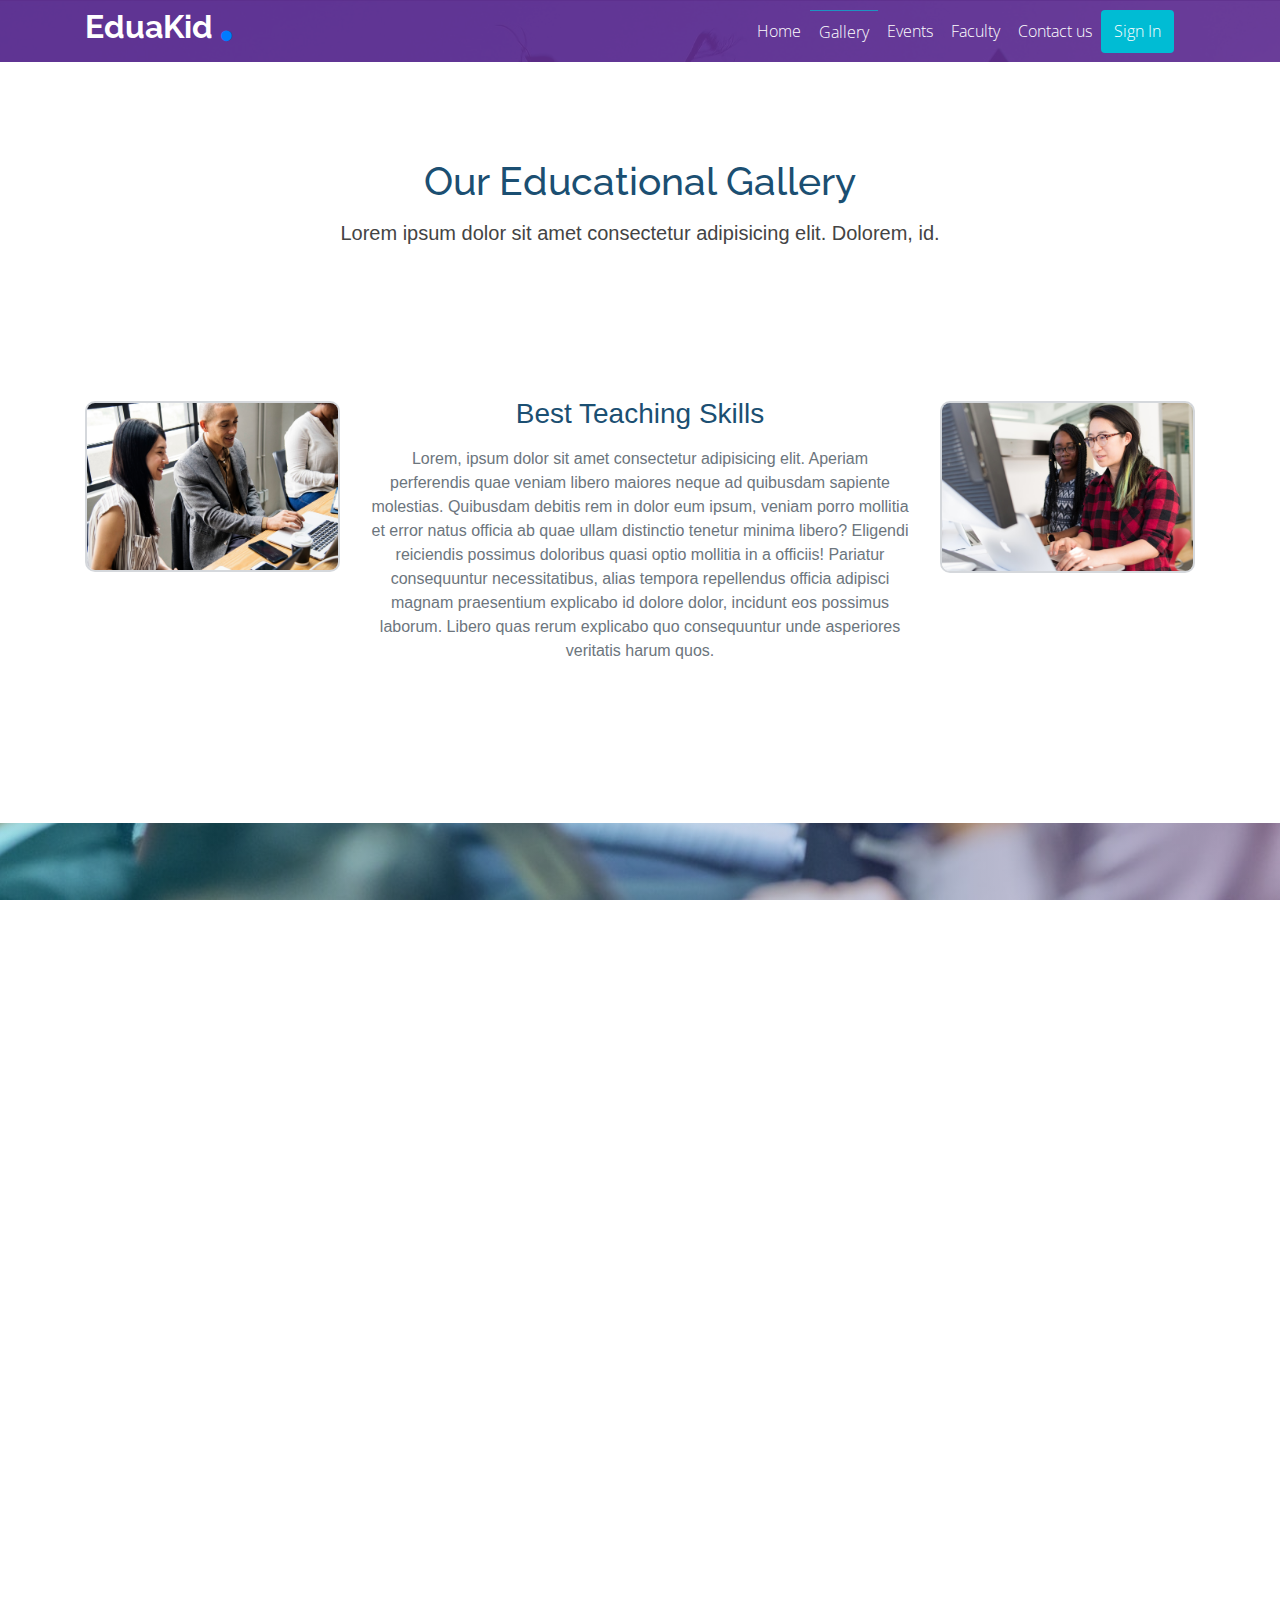
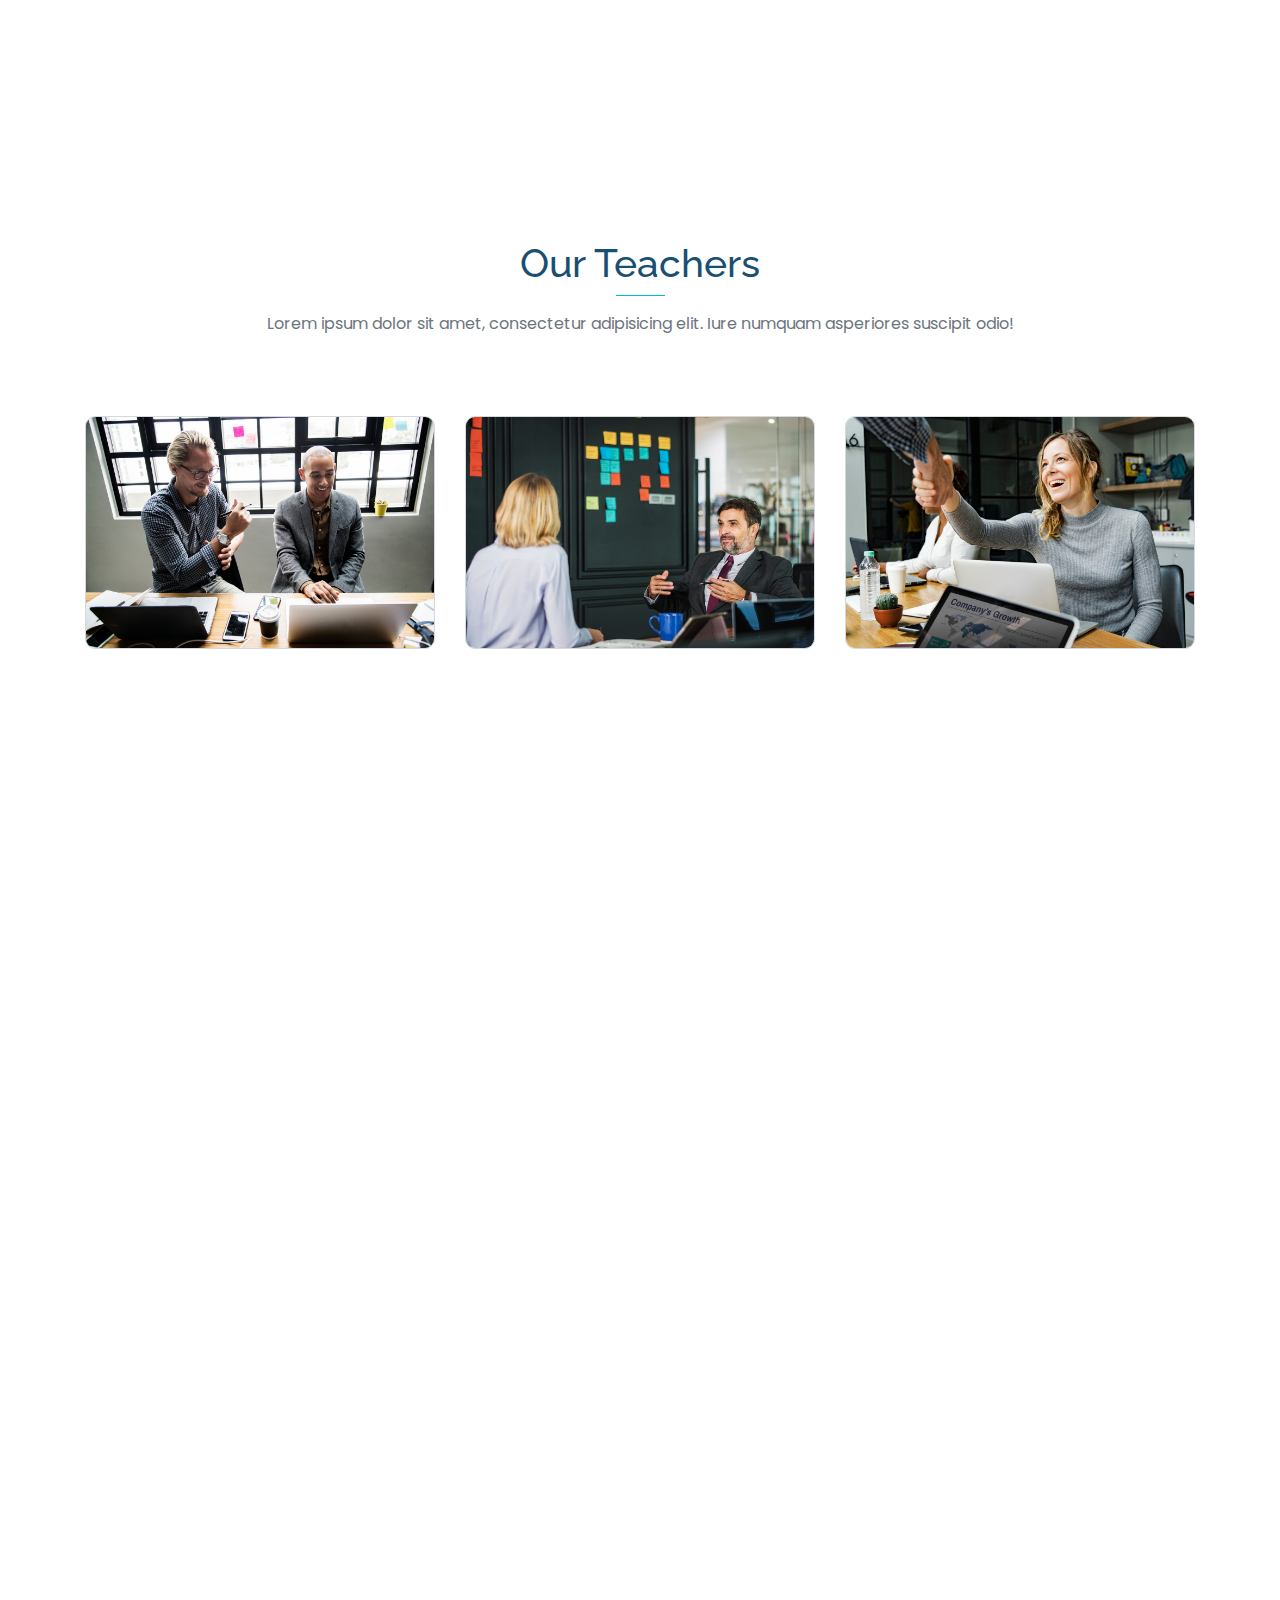
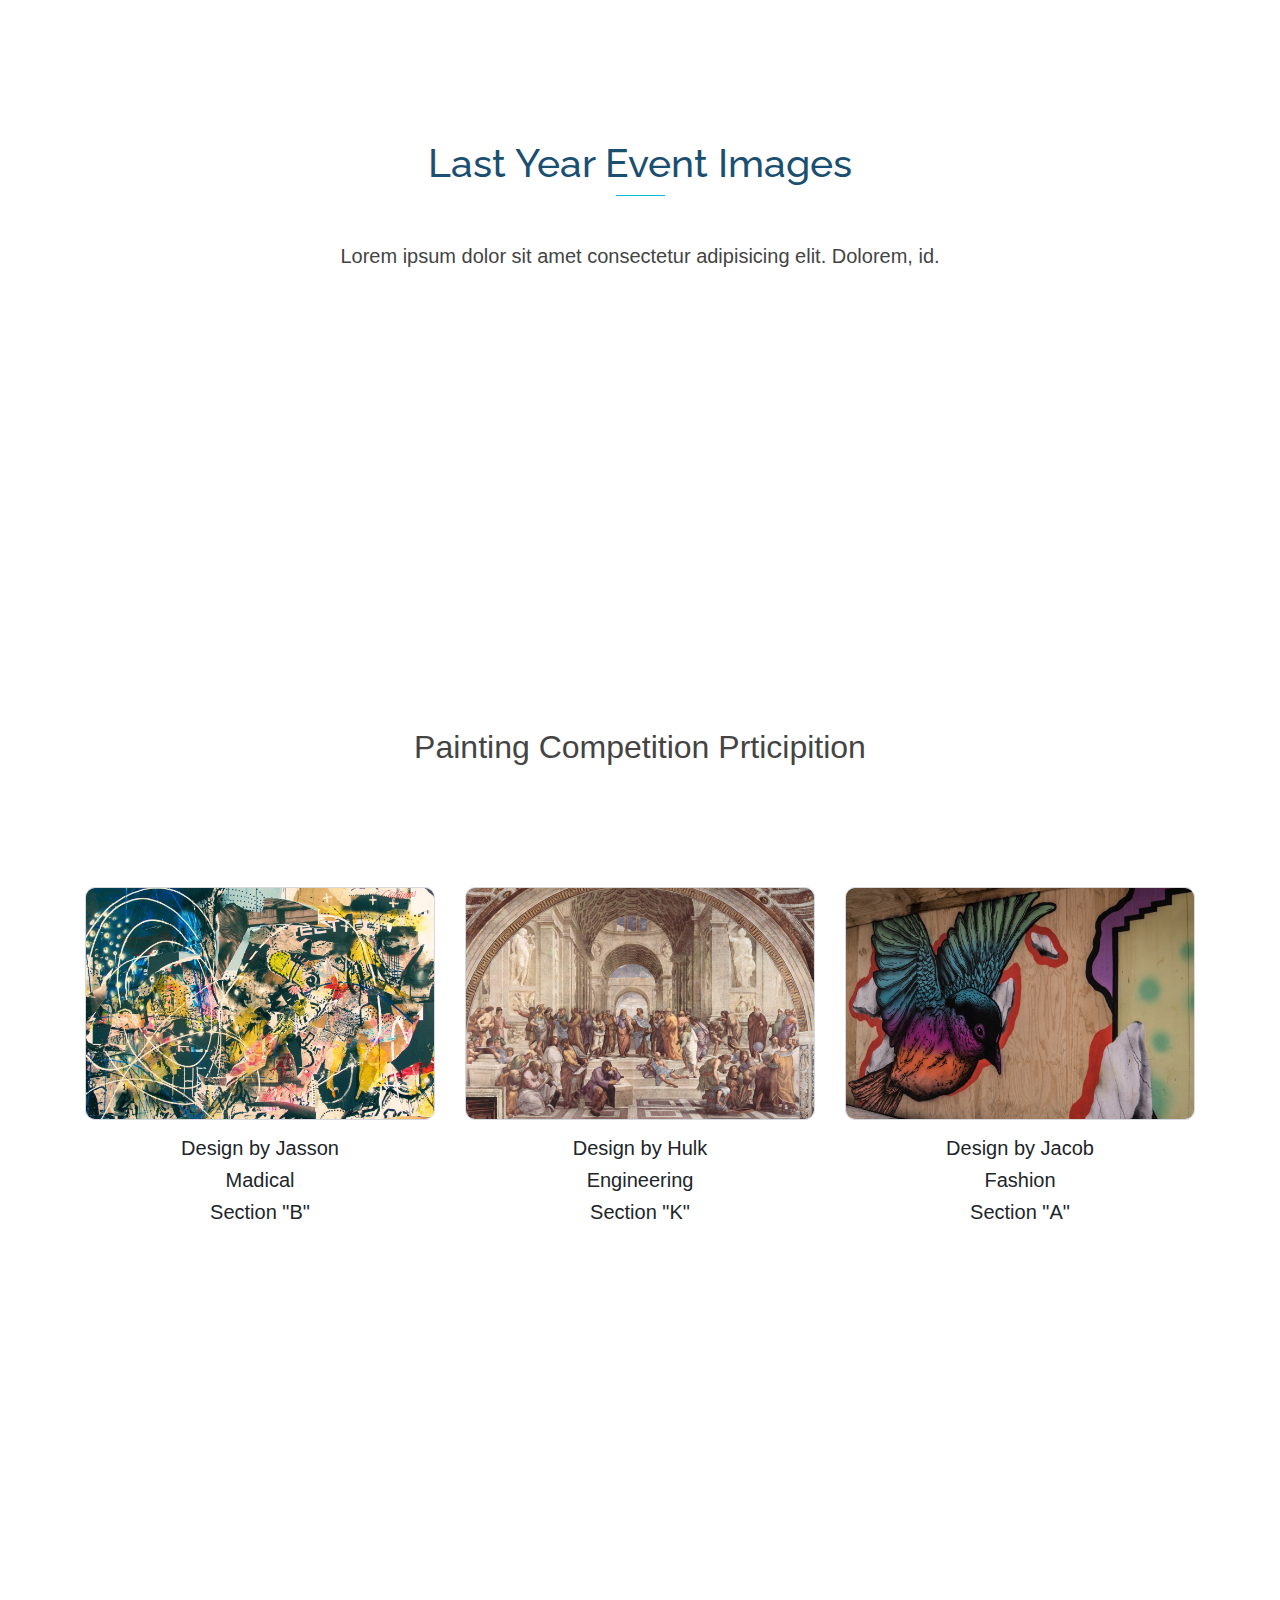
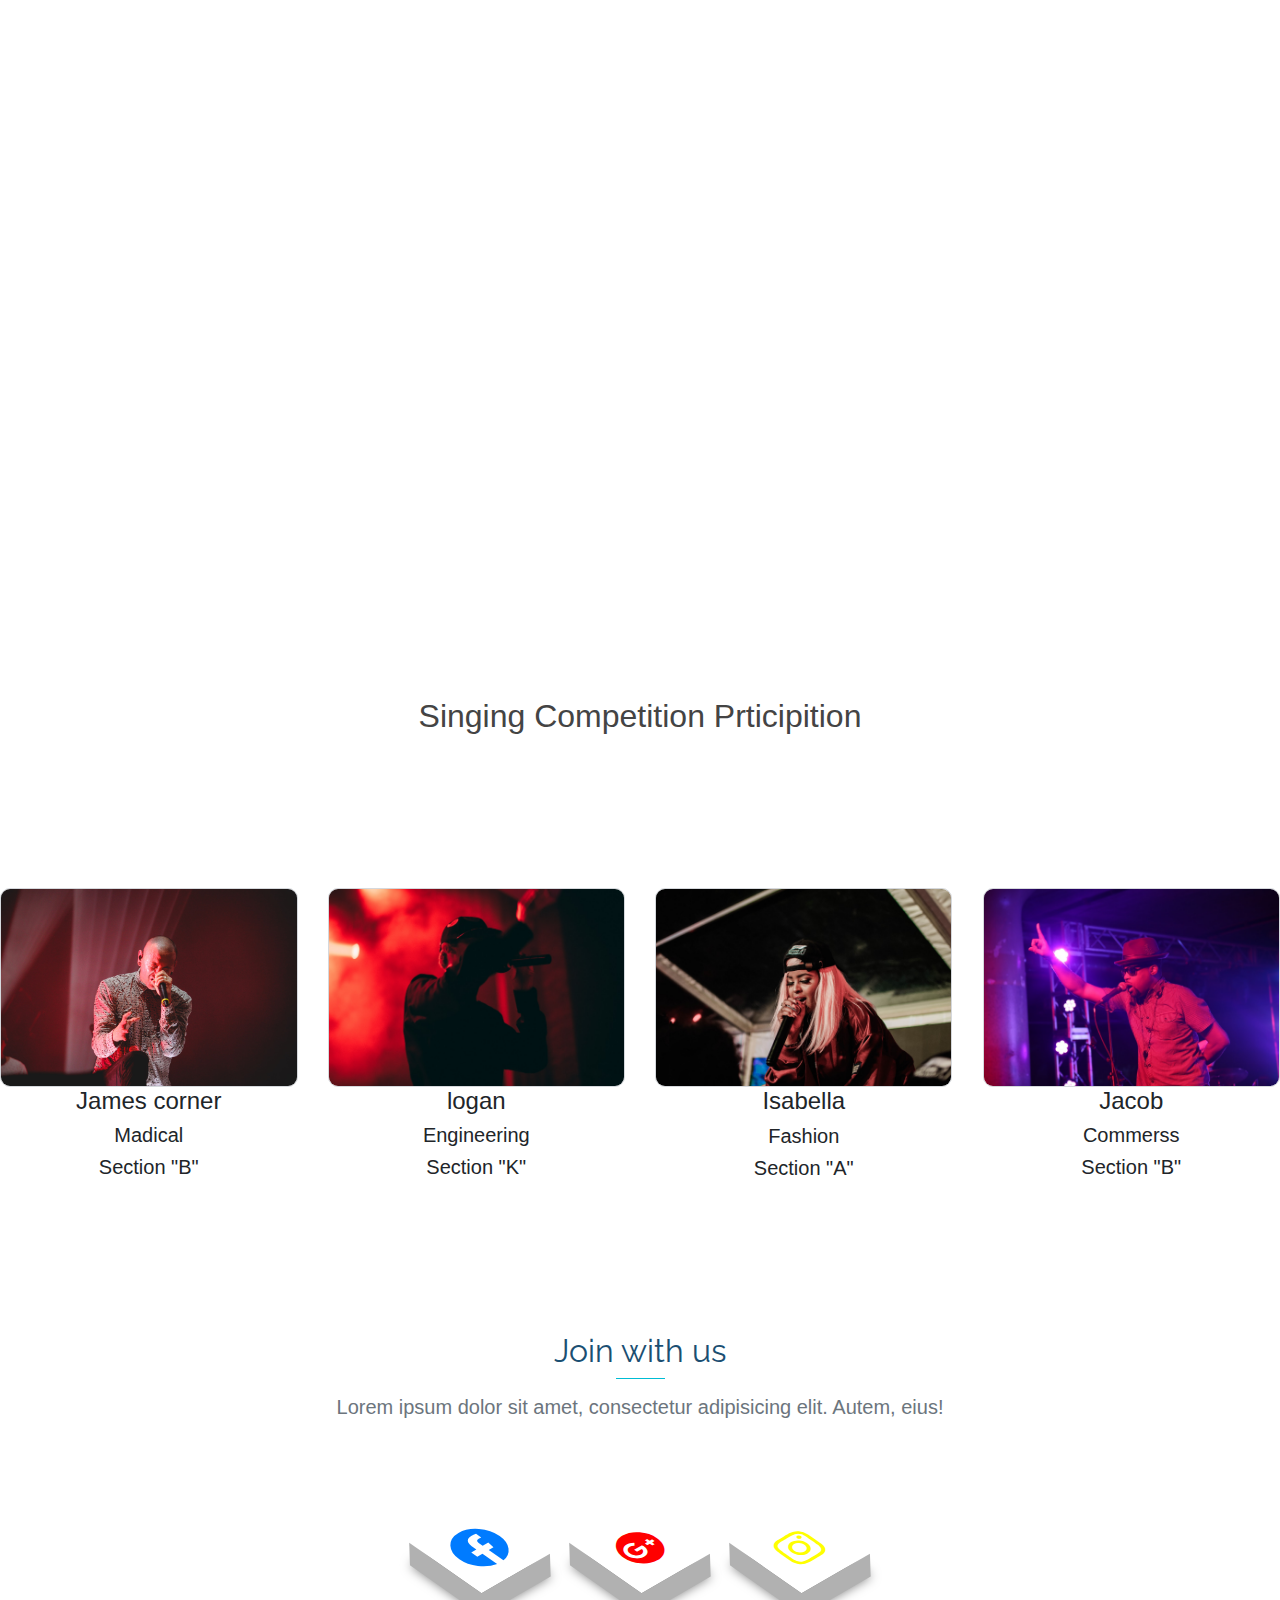
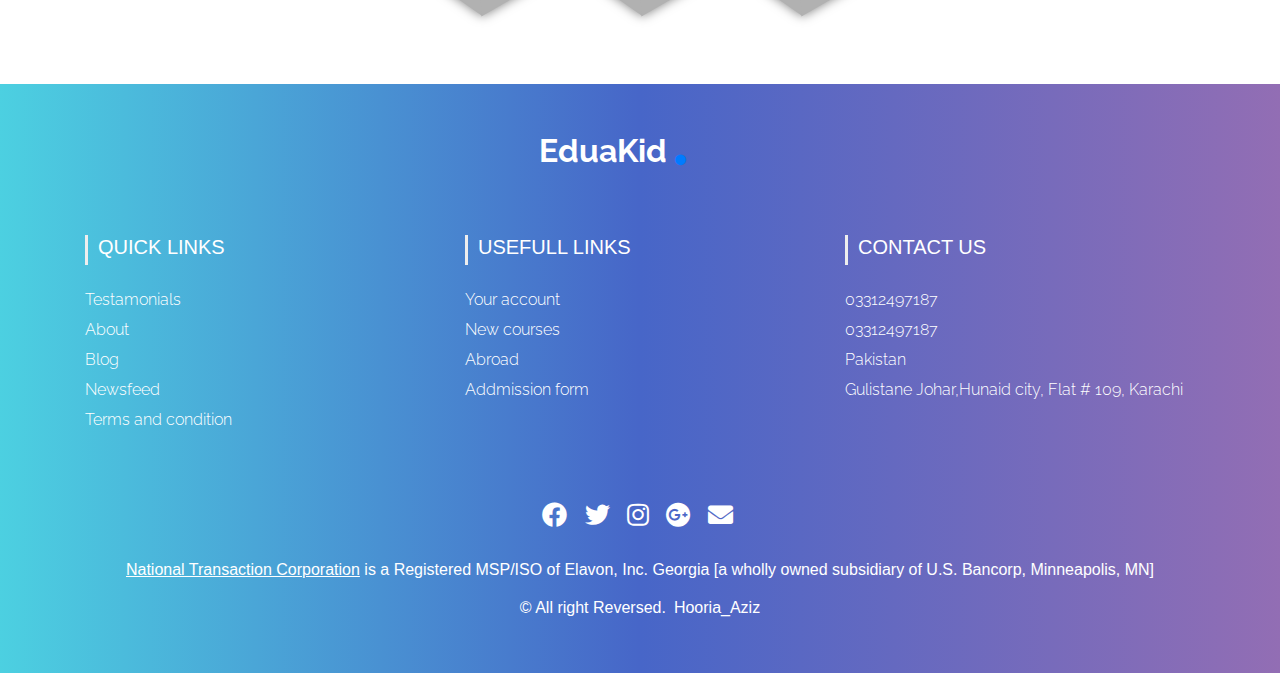
<file: public/gallery.html>
<!DOCTYPE html>
<html lang="en">
<head>
    <meta charset="UTF-8">
    <meta name="viewport" content="width=device-width, initial-scale=1.0">
    <meta http-equiv="X-UA-Compatible" content="ie=edge">
    <title>Gallery</title>
    <!--Bootstrap css-->
    <link rel="stylesheet" href="css/bootstrap.min.css">
    <!--My css-->
    <link rel="stylesheet" href="css/style.css">
    <!--Google font-->
    <link href="https://fonts.googleapis.com/css?family=Open+Sans:300,400|Poppins:300,400|Raleway:200,400" rel="stylesheet">
    <!--fontawesome-->
    <link rel="stylesheet" href="fontawesome-free-5.9.0-web/css/all.css">
</head>
<body>
    <section class="back_gallery ">
        <div class="container-fluid">
            <div class="row ">
                <div class="col-sm-12 col-md-12 col-lg-12 col-xl-12 px-0">
                    <nav class="navbar navbar-expand-lg navbar-dark bg_nav ">
                        <div class="container">
                          <div class="mr-5 d-flex align-items-center ">  
                            <h2 class="raleway font-weight-bold text-white ">EduaKid</h2> 
                            <i class="fas fa-circle sizes mx-2 mt-2 text-primary"></i>
                          </div>
                          <button class="navbar-toggler" type="button" data-toggle="collapse" data-target="#navbarsExample07" aria-controls="navbarsExample07" aria-expanded="false" aria-label="Toggle navigation">
                            <span class="navbar-toggler-icon"></span>
                          </button>
                  
                          <div class="collapse navbar-collapse ml-5 col-xl-5 col-lg-5 col-sm-12 col-lg-7 " id="navbarsExample07">
                            <ul class="navbar-nav ">
                              <li class="nav-item">
                                <a class="nav-link btn btn1  text-white open3" href="index.html">Home </a>
                              </li>
                              <li class="nav-item active1">
                                <a class="nav-link btn btn1 text-white open3" href="gallery.html">Gallery<span class="sr-only">(current)</span></a>
                              </li>
                              <li class="nav-item">
                                <a class="nav-link btn btn1 text-white open3" href="event.html">Events</a>
                              </li>
                              <li class="nav-item">
                                <a class="nav-link btn btn1 text-white open3" href="faculty.html">Faculty</a>
                              </li>
                              <li class="nav-item">
                                <a class="nav-link btn btn1 text-white open3" href="contact.html"> Contact us</a>
                              </li>
                                       
                                
                                                             
                                  <!-- Large modal -->
                                    <button type="button" class="btn btn123 text-white open3" data-toggle="modal" data-target=".bd-example-modal-lg">Sign In</button>

                                    <div class="modal fade bd-example-modal-lg" tabindex="-1" role="dialog" aria-labelledby="myLargeModalLabel" aria-hidden="true">
                                      <div class="modal-dialog modal-lg ">
                                        <div class="modal-content py-5 px-3">
                                            <div class="text-center">
                                                <h2 class="raleway text1 font-weight-bold my-3">Student Login</h2>
                                                <p class="text-muted popp">please enter your email or password</p>
                                              </div>
                                              <form id="login" class="text-center">
                                                <div class="form-group px-5 py-3">
                                                  <input type="email" class="form-control" id="inputEmail" placeholder="Email Address">
                                                </div>
                                                <div class="form-group px-5 ">
                                                  <input type="password" class="form-control" id="inputPasswaord" placeholder="Password">
                                                </div>
                                                <div class="forgot px-5 my-3">
                                                  <a href="#">Forgot Password?</a>
                                                </div>
                                                <a href="#" class=""><button class="btn btn123">Submit</button></a>
                                              </form>
                                        </div>
                                      </div>
                                    </div>
                            </ul>
                            
                          </div>
                        </div>
                      </nav>
                  
                </div>
            </div>
        </div>
    </section>
    <section class="py-5">
      <div class="container">
        <div class="row py-5">
          <div class="col-sm-12 col-md-12 col-lg-12 col-xl-12 text-center">
            <h2 class="text1 raleway mb-3">Our Educational Gallery</h2>
            <h5 class="text2">Lorem ipsum dolor sit amet consectetur adipisicing elit. Dolorem, id.</h5>
          </div>
        </div>
        <div class="row py-5">
          <div class="col-sm-12 col-md-12 col-lg-3 col-xl-3 py-5">
            <img src="img/pexels-photo-1089551.jpeg" alt="" class="img-fluid border1 mt-1">
          </div>
          <div class="col-sm-12 col-md-12 col-lg-6 col-xl-6 text-center py-5">
            <h3 class="text-capitalize text_color mb-3">best teaching skills</h3>
            <p class="text-muted">Lorem, ipsum dolor sit amet consectetur adipisicing elit. Aperiam perferendis quae veniam libero maiores neque ad quibusdam sapiente molestias. Quibusdam debitis rem in dolor eum ipsum, veniam porro mollitia et error natus officia ab quae ullam distinctio tenetur minima libero? Eligendi reiciendis possimus doloribus quasi optio mollitia in a officiis! Pariatur consequuntur necessitatibus, alias tempora repellendus officia adipisci magnam praesentium explicabo id dolore dolor, incidunt eos possimus laborum. Libero quas rerum explicabo quo consequuntur unde asperiores veritatis harum quos.</p>
          </div>
          <div class="col-sm-12 col-md-12 col-lg-3 col-xl-3 py-5">
            <img src="img/pexels-photo-1181472.jpeg" alt="" class="img-fluid border1 mt-1">
          </div>
        </div>
      </div>
    </section>
    <section class="height backg py-5">
      
    </section>
    <section class="py-5">
      <div class="container">
        <div class="row py-5">
          <div class="col-12 text-center pt-5">
            <h2 class="text1 raleway">Our Teachers</h2>
            <div class="mb-3 title-undderlines "></div>
            <p class="popp raleway text-muted">Lorem ipsum dolor sit amet, consectetur adipisicing elit. Iure numquam asperiores suscipit odio!</p>
          </div>
        </div>
        <div class="row">
          <div class="col-sm-12 col-md-6 col-lg-4 col-xl-4 mt-3">
            <img src="img/pexels-photo-1076809.jpeg" class="img-fluid border12" alt="">
          </div>
          <div class="col-sm-12 col-md-6 col-lg-4 col-xl-4 mt-3">
            <img src="img/pexels-photo-1059111 (1).jpeg" class="img-fluid border12" alt="">
          </div>
          <div class="col-sm-12 col-md-6 col-lg-4 col-xl-4 mx-auto mt-3">
            <img src="img/pexels-photo-1331971.jpeg" class="img-fluid border12" alt="">
          </div>
        </div>
      </div>
    </section>
    <section class="height70 back_gallery2 mt-3"></section>
    <section class="py-5">
      <div class="container">
        <div class="row py-5 height align-items-center">
          <div class="col-12 text-center ">
            <h2 class="text1 raleway ">Last Year Event Images</h2>
            <div class=" title-undderlines "></div>
            <h5 class="text2 my-5">Lorem ipsum dolor sit amet consectetur adipisicing elit. Dolorem, id.</h5>
          </div>
        </div>
        <div class="row mt-3">
          <div class="col-12 text-center text2 py-5">
            <h2>Painting Competition Prticipition</h2>
          </div>
        </div>
        <div class="row py-5">
          <div class="col-sm-12 col-md-6 col-lg-4 col-xl-4 text-center">
            <img src="img/art-graffiti-abstract-vintage.jpg" class="img-fluid border12 mt-3" alt="">
            <h5 class="mt-3">Design by Jasson</h5>
            <h5>Madical</h5>
            <h5>Section "B"</h5>
          </div>
          <div class="col-sm-12 col-md-6 col-lg-4 col-xl-4 text-center">
            <img src="img/art-school-of-athens-raphael-italian-painter-fresco-159862.jpeg" class="img-fluid border12 mt-3" alt="">
            <h5 class="mt-3">Design by Hulk</h5>
            <h5>Engineering</h5>
            <h5>Section "K"</h5>
          </div>
          <div class="col-sm-12 col-md-6 col-lg-4 col-xl-4 mx-auto text-center">
            <img src="img/pexels-photo.jpg" class="img-fluid border12 mt-3" alt="">
            <h5 class="mt-3">Design by Jacob</h5>
            <h5>Fashion</h5>
            <h5>Section "A"</h5>
          </div>
        </div>
      </section>
      <section class="height back_gallery1"></section>
      <section>
        <div class="row py-5">
          <div class="col-12 text-center text2 py-5">
            <h2>Singing Competition Prticipition</h2>
          </div>
        </div>
        <div class="row py-5">
          <div class="col-sm-12 col-md-6 col-lg-3 col-xl-3 text-center">
            <img src="img/pexels-photo-756244.jpeg" class="img-fluid border12" alt="">
            <h4>James corner</h4>
            <h5>Madical</h5>
            <h5>Section "B"</h5>
          </div>
          <div class="col-sm-12 col-md-6 col-lg-3 col-xl-3 text-center">
            <img src="img/pexels-photo-1047938.jpeg" class="img-fluid border12" alt="">
            <h4>logan</h4>
            <h5>Engineering</h5>
            <h5>Section "K"</h5>
          </div>
          <div class="col-sm-12 col-md-6 col-lg-3 col-xl-3 text-center">
            <img src="img/pexels-photo-1460037.jpeg" class="img-fluid border12" alt="">
            <h4>Isabella</h4>
            <h5>Fashion</h5>
            <h5>Section "A"</h5>
          </div>
          <div class="col-sm-12 col-md-6 col-lg-3 col-xl-3 text-center">
            <img src="img/pexels-photo-274406.jpeg" class="img-fluid border12" alt="">
            <h4>Jacob</h4>
            <h5>Commerss</h5>
            <h5>Section "B"</h5>
          </div>
        </div>
      </div>
    </section>
    
    <section class="iconss">
      <div class="container">
        <div class="row py-5">
          <div class="col-sm-12 col-md-12 col-lg-12 col-xl-12 text-center py-5">
              <h2 class="text_color raleway4">Join with us</h2>
              <div class="mb-3 title-undderlines "></div>
              <h5 class="text-muted font-weight-light">Lorem ipsum dolor sit amet, consectetur adipisicing elit. Autem, eius!</h5>
          </div>
        </div>
        <div class="row py-5">
          <div class="col-sm-12 col-md-12 col-lg-12 col-xl-12 col-12 d-none d-sm-block mb-3">
              <ul class="pb-5 mb-5">
                  <li><a href="https://www.facebook.com/profile.php?id=100012512077239"><i class="fab fa-facebook mt-3 fa-3x fa1" aria-hidden="true"></i></a></li>
                
                  <li><a href="#"><i class="fab fa-google-plus  fa2" aria-hidden="true"></i></a></li>
                  
                  <li><a href="#"><i class="fab fa-instagram  fa3" aria-hidden="true"></i></a></li>
              </ul>
          </div>
          <div class="col-4  d-block d-sm-none text-center">
            <a href="https://www.facebook.com/profile.php?id=100012512077239"><i class="fab fa-facebook text-primary fa1" aria-hidden="true"></i></a>
          </div>
          <div class="col-4 d-block d-sm-none text-center">
            <a href="#"><i class="fab fa-google-plus  fa2" aria-hidden="true"></i></a>
          </div>
          <div class="col-4 d-block d-sm-none text-center">
            <a href="#"><i class="fab fa-instagram  fa3" aria-hidden="true"></i></a>
          </div>
        </div>
      </div>
    </section>

<!-- Footer -->
	<section id="footer" class="py-5 mt-5">
		<div class="container">
      <div class="row">
        <div class="col-sm-12 col-md-12 col-lg-12 col-xl-12 pb-5">
            <div class="mr-5 d-flex align-items-center justify-content-center">  
                <h2 class="raleway font-weight-bold text-white ">EduaKid</h2> 
                <i class="fas fa-circle sizes mx-2 mt-2 text-primary"></i>
            </div>
        </div>
      </div>
			<div class="row text-center text-xs-center text-sm-left text-md-left">
				<div class="col-xs-12 col-sm-4 col-md-4 mt-2">
					<h5 class="text-uppercase">Quick links</h5>
					<ul class="list-unstyled quick-links">
						<li><a href="testamonialsindex.html" class="font-weight-light raleway">Testamonials</a></li>
						<li><a href="about.html" class="font-weight-light raleway">About</a></li>
						<li><a href="blogindex.html" class="font-weight-light raleway">Blog</a></li>
						<li><a href="newsfeedindex.html" class="font-weight-light raleway">Newsfeed</a></li>
						<li><a href="termandconditionindex.html" class="font-weight-light raleway">Terms and condition</a></li>
					</ul>
				</div>
				<div class="col-xs-12 col-sm-4 col-md-4 ">
            <h5 class="text-uppercase mt-2">Usefull links</h5>
              <ul class="list-unstyled quick-links">
                <li><a href="javascript:void();" class="font-weight-light raleway">Your account</a></li>
                <li><a href="javascript:void();" class="font-weight-light raleway">New courses</a></li>
                <li><a href="javascript:void();" class="font-weight-light raleway">Abroad</a></li>
                <li><a href="javascript:void();" class="font-weight-light raleway">Addmission form</a></li>
                
              </ul>
				</div>
				<div class="col-xs-12 col-sm-4 col-md-4">
					<h5 class="text-uppercase mt-2">Contact us</h5>
					<ul class="list-unstyled quick-links">
						<li><a href="javascript:void();" class="font-weight-light raleway">03312497187</a></li>
						<li><a href="javascript:void();" class="font-weight-light raleway">03312497187</a></li>
						<li><a href="javascript:void();" class="font-weight-light raleway">Pakistan</a></li>
						<li><a href="javascript:void();" class="font-weight-light raleway">Gulistane Johar,Hunaid city, Flat # 109, Karachi</a></li>
						
					</ul>
				</div>
			</div>
			<div class="row">
				<div class="col-xs-12 col-sm-12 col-md-12 mt-2 mt-sm-5">
					<ul class="list-unstyled list-inline social text-center">
						<li class="list-inline-item face_book"><a href="javascript:void();"><i class="fab fa-facebook"></i></a></li>
						<li class="list-inline-item twi_tter"><a href="javascript:void();"><i class="fab fa-twitter"></i></a></li>
						<li class="list-inline-item insta_gram"><a href="javascript:void();"><i class="fab fa-instagram"></i></a></li>
						<li class="list-inline-item goo_gle"><a href="javascript:void();"><i class="fab fa-google-plus"></i></a></li>
						<li class="list-inline-item enve-l"><a href="javascript:void();" target="_blank"><i class="fa fa-envelope"></i></a></li>
					</ul>
				</div>
				</hr>
			</div>	
			<div class="row">
				<div class="col-xs-12 col-sm-12 col-md-12 mt-2 mt-sm-2 text-center text-white">
					<p><u><a href="https://www.nationaltransaction.com/">National Transaction Corporation</a></u> is a Registered MSP/ISO of Elavon, Inc. Georgia [a wholly owned subsidiary of U.S. Bancorp, Minneapolis, MN]</p>
					<p class="h6">&copy All right Reversed.<a class="text-green ml-2" href="#" target="_blank">Hooria_Aziz</a></p>
				</div>
				</hr>
			</div>	
		</div>
	</section>
    
	<!-- ./Footer -->
<!--jquery-3.3.1.min.js-->
<script type="text/javascript" src="js/jquery-3.3.1.min.js"></script>
<!--bootstrap.bundle.min.js-->
<script type="text/javascript" src="js/bootstrap.bundle.min.js"></script>    
</body>
</html>
</file>
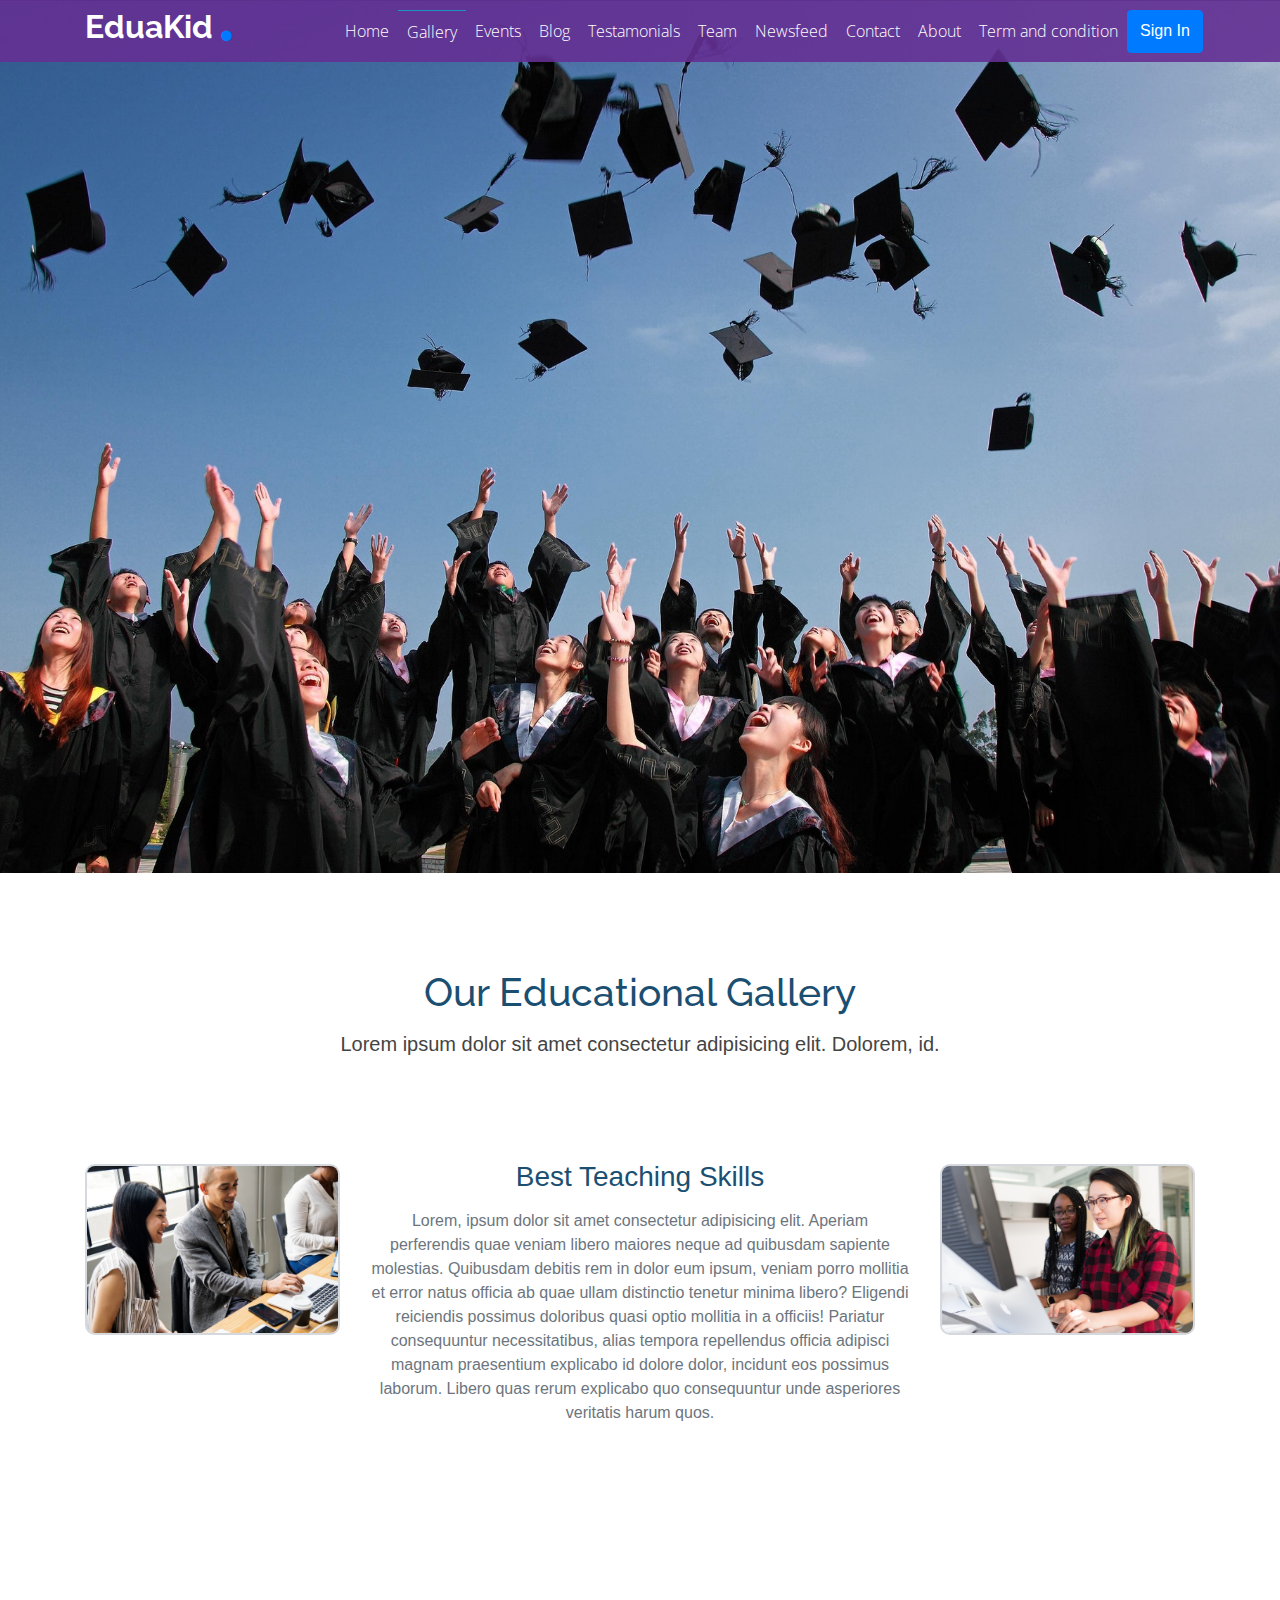
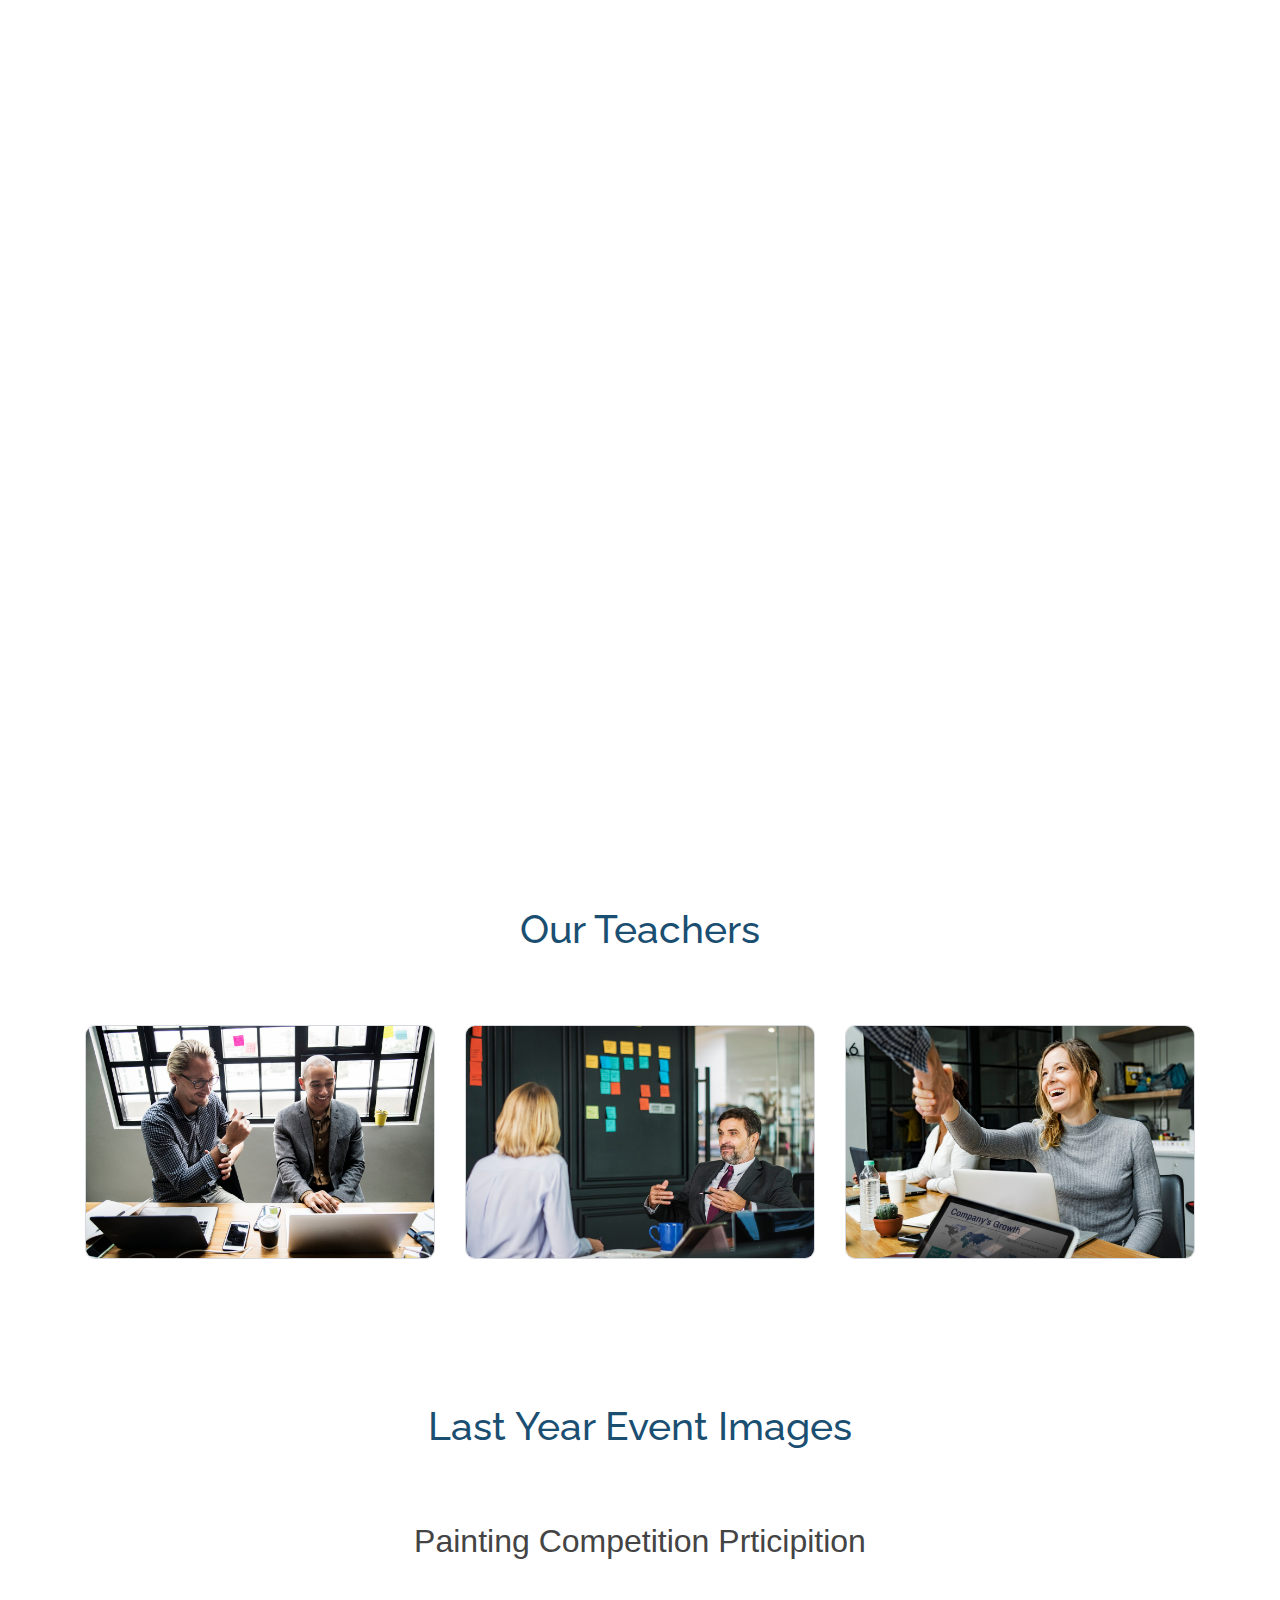
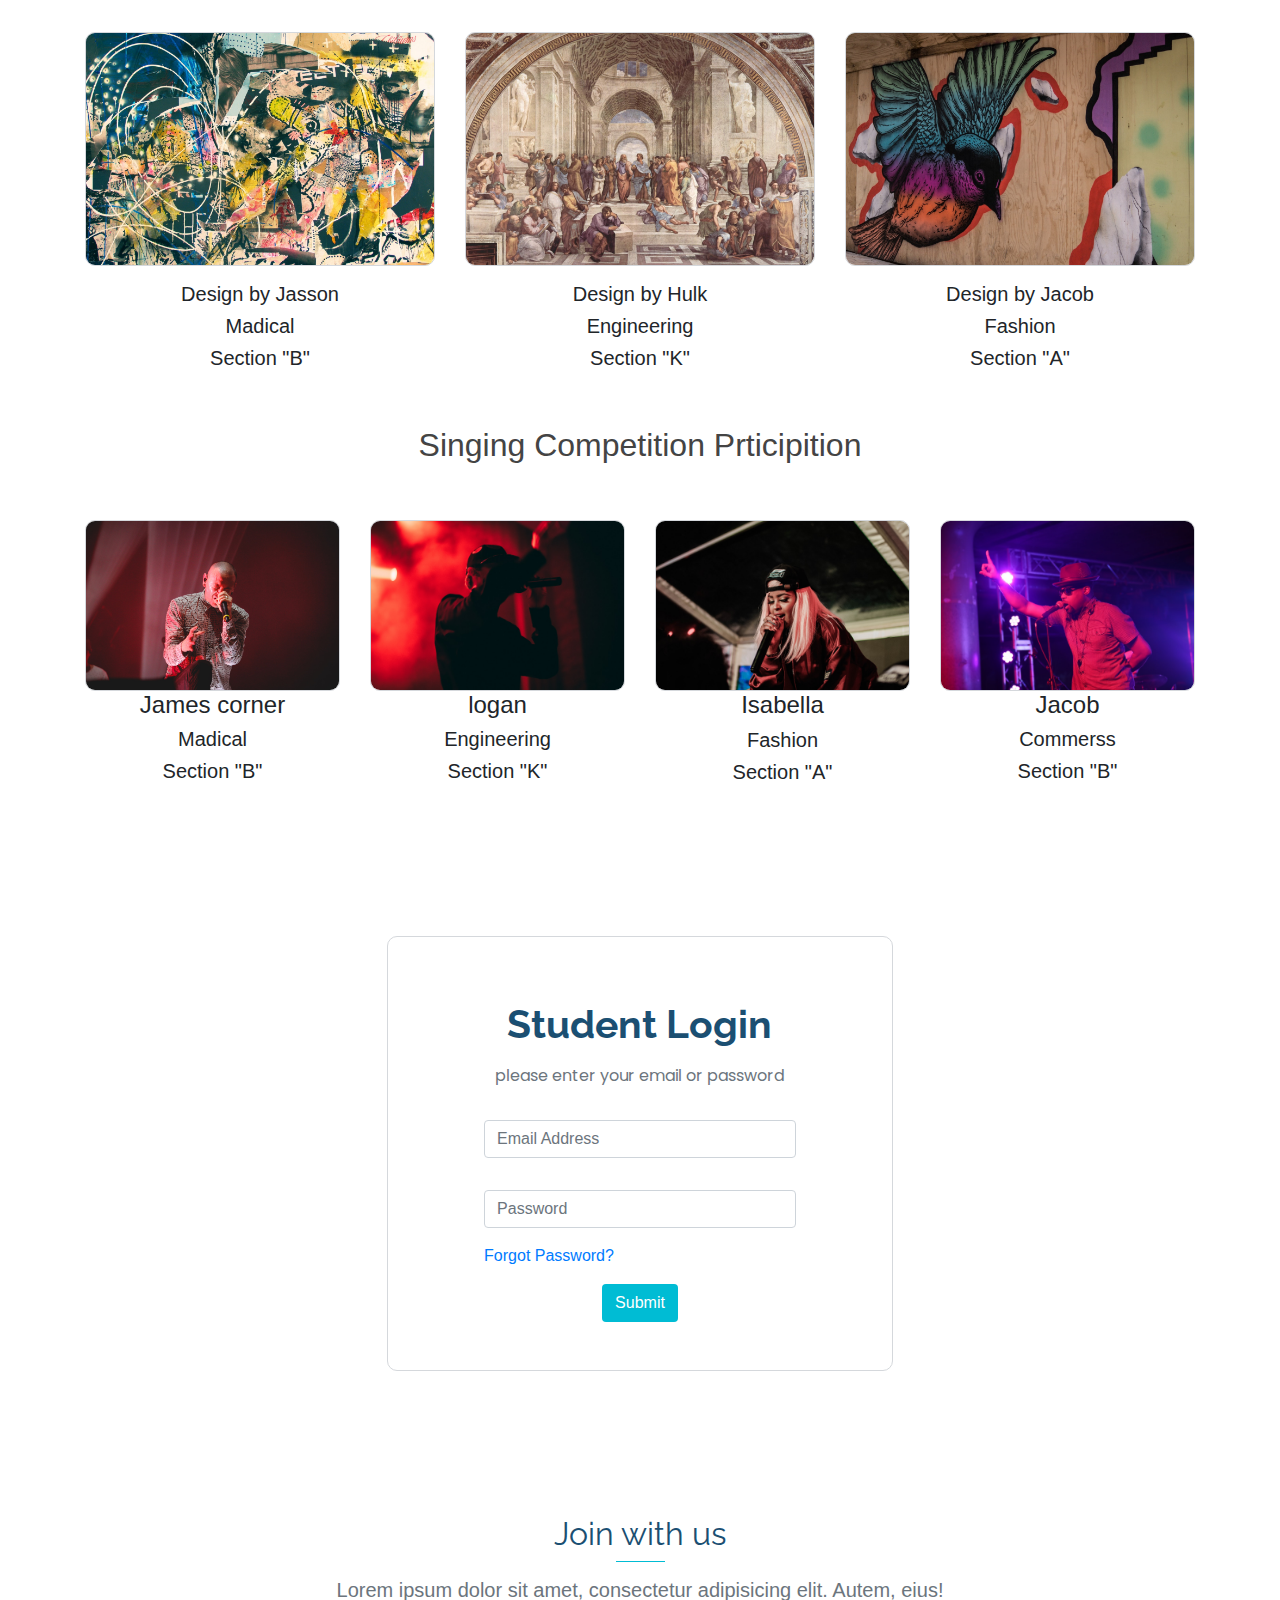
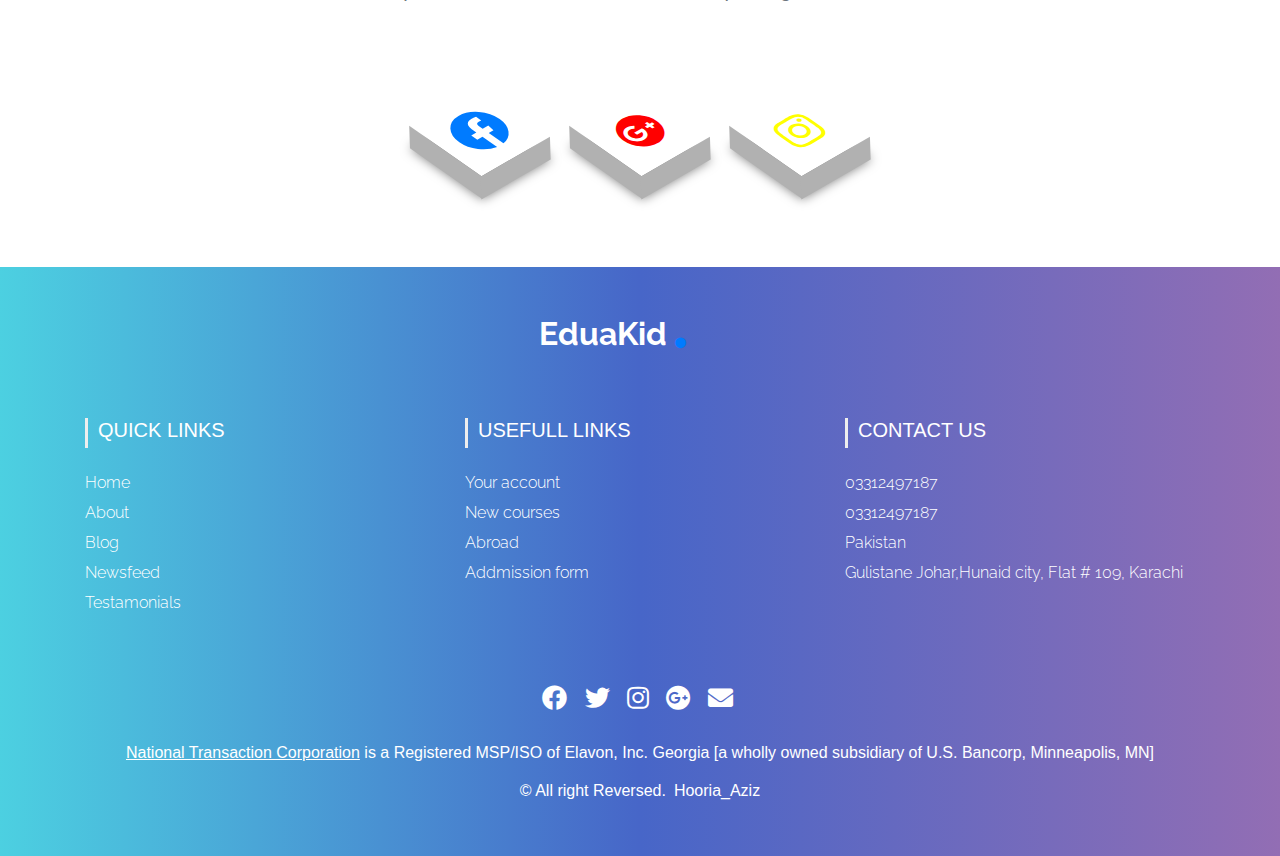
<file: public/newsfeed.html>
<!DOCTYPE html>
<html lang="en">
<head>
    <meta charset="UTF-8">
    <meta name="viewport" content="width=device-width, initial-scale=1.0">
    <meta http-equiv="X-UA-Compatible" content="ie=edge">
    <title>Document</title>
    <!--Bootstrap css-->
    <link rel="stylesheet" href="css/bootstrap.min.css">
    <!--My css-->
    <link rel="stylesheet" href="css/style.css">
    <!--Google font-->
    <link href="https://fonts.googleapis.com/css?family=Open+Sans:300,400|Poppins:300,400|Raleway:200,400" rel="stylesheet">
    <!--fontawesome-->
    <link rel="stylesheet" href="fontawesome-free-5.9.0-web/css/all.css">
</head>
<body>
    <section class="back_gallery height">
        <div class="container-fluid">
            <div class="row">
                <div class="col-sm-12 col-md-12 col-lg-12 col-xl-12 px-0">
                    <nav class="navbar navbar-expand-lg navbar-dark bg_nav ">
                        <div class="container">
                          <div class="mr-5 d-flex align-items-center">  
                            <h2 class="raleway font-weight-bold text-white ">EduaKid</h2> 
                            <i class="fas fa-circle sizes mx-2 mt-2 text-primary"></i>
                          </div>
                          <button class="navbar-toggler" type="button" data-toggle="collapse" data-target="#navbarsExample07" aria-controls="navbarsExample07" aria-expanded="false" aria-label="Toggle navigation">
                            <span class="navbar-toggler-icon"></span>
                          </button>
                  
                          <div class="collapse navbar-collapse ml-5" id="navbarsExample07">
                            <ul class="navbar-nav mr-auto">
                              <li class="nav-item">
                                <a class="nav-link btn btn1  text-white open3" href="index.html">Home </a>
                              </li>
                              <li class="nav-item active1">
                                <a class="nav-link btn btn1 text-white open3" href="#">Gallery<span class="sr-only">(current)</span></a>
                              </li>
                              <li class="nav-item">
                                <a class="nav-link btn btn1 text-white open3" href="#">Events</a>
                              </li>
                              <li class="nav-item">
                                <a class="nav-link btn btn1 text-white open3" href="#">Blog</a>
                              </li>
                              <li class="nav-item">
                                <a class="nav-link btn btn1 text-white open3" href="#">Testamonials</a>
                              </li>
                              <li class="nav-item">
                                <a class="nav-link btn btn1 text-white open3" href="#">Team</a>
                              </li>
                              <li class="nav-item">
                                <a class="nav-link btn btn1 text-white open3" href="#">Newsfeed</a>
                              </li>
                              <li class="nav-item">
                                <a class="nav-link btn btn1 text-white open3" href="Contact.html">Contact</a>
                              </li>
                              <li class="nav-item">
                                <a class="nav-link btn btn1 text-white open3" href="about.html">About</a>
                              </li>
                              <li class="nav-item">
                                <a class="nav-link btn btn1 text-white open3" href="#">Term and condition</a>
                              </li>                                  
                                  <!-- Large modal -->
                                    <button type="button" class="btn btn-primary" data-toggle="modal" data-target=".bd-example-modal-lg">Sign In</button>

                                    <div class="modal fade bd-example-modal-lg" tabindex="-1" role="dialog" aria-labelledby="myLargeModalLabel" aria-hidden="true">
                                      <div class="modal-dialog modal-lg ">
                                        <div class="modal-content py-5 px-3">
                                            <div class="text-center">
                                                <h2 class="raleway text1 font-weight-bold my-3">Student Login</h2>
                                                <p class="text-muted popp">please enter your email or password</p>
                                              </div>
                                              <form id="login" class="text-center">
                                                <div class="form-group px-5 py-3">
                                                  <input type="email" class="form-control" id="inputEmail" placeholder="Email Address">
                                                </div>
                                                <div class="form-group px-5 ">
                                                  <input type="password" class="form-control" id="inputPasswaord" placeholder="Password">
                                                </div>
                                                <div class="forgot px-5 my-3">
                                                  <a href="#">Forgot Password?</a>
                                                </div>
                                                <a href="#" class=""><button class="btn btn123">Submit</button></a>
                                              </form>
                                        </div>
                                      </div>
                                    </div>
                            </ul>
                            
                          </div>
                        </div>
                      </nav>
                  
                </div>
            </div>
        </div>
    </section>
    <section class="py-5">
      <div class="container">
        <div class="row py-5">
          <div class="col-sm-12 col-md-12 col-lg-12 col-xl-12 text-center">
            <h2 class="text1 raleway mb-3">Our Educational Gallery</h2>
            <h5 class="text2">Lorem ipsum dolor sit amet consectetur adipisicing elit. Dolorem, id.</h5>
          </div>
        </div>
        <div class="row py-5">
          <div class="col-sm-12 col-md-12 col-lg-3 col-xl-3">
            <img src="img/pexels-photo-1089551.jpeg" alt="" class="img-fluid border1 mt-1">
          </div>
          <div class="col-sm-12 col-md-12 col-lg-6 col-xl-6 text-center">
            <h3 class="text-capitalize text_color mb-3">best teaching skills</h3>
            <p class="text-muted">Lorem, ipsum dolor sit amet consectetur adipisicing elit. Aperiam perferendis quae veniam libero maiores neque ad quibusdam sapiente molestias. Quibusdam debitis rem in dolor eum ipsum, veniam porro mollitia et error natus officia ab quae ullam distinctio tenetur minima libero? Eligendi reiciendis possimus doloribus quasi optio mollitia in a officiis! Pariatur consequuntur necessitatibus, alias tempora repellendus officia adipisci magnam praesentium explicabo id dolore dolor, incidunt eos possimus laborum. Libero quas rerum explicabo quo consequuntur unde asperiores veritatis harum quos.</p>
          </div>
          <div class="col-sm-12 col-md-12 col-lg-3 col-xl-3">
            <img src="img/pexels-photo-1181472.jpeg" alt="" class="img-fluid border1 mt-1">
          </div>
        </div>
      </div>
    </section>
    <section class="height backg py-5">
      <div class="container">
        <div class="row">
          <div class="col-12 text-center">
            
          </div>
        </div>
      </div>
    </section>
    <section class="py-5">
      <div class="container">
        <div class="row py-5">
          <div class="col-12 text-center">
            <h2 class="text1 raleway">Our Teachers</h2>
          </div>
        </div>
        <div class="row">
          <div class="col-sm-12 col-md-6 col-lg-4 col-xl-4 mt-3">
            <img src="img/pexels-photo-1076809.jpeg" class="img-fluid border12" alt="">
          </div>
          <div class="col-sm-12 col-md-6 col-lg-4 col-xl-4 mt-3">
            <img src="img/pexels-photo-1059111 (1).jpeg" class="img-fluid border12" alt="">
          </div>
          <div class="col-sm-12 col-md-6 col-lg-4 col-xl-4 mx-auto mt-3">
            <img src="img/pexels-photo-1331971.jpeg" class="img-fluid border12" alt="">
          </div>
        </div>
      </div>
    </section>
    <section class="py-5">
      <div class="container">
        <div class="row py-5">
          <div class="col-12 text-center">
            <h2 class="text1 raleway">Last Year Event Images</h2>
          </div>
        </div>
        <div class="row mt-3">
          <div class="col-12 text-center text2">
            <h2>Painting Competition Prticipition</h2>
          </div>
        </div>
        <div class="row py-5">
          <div class="col-sm-12 col-md-6 col-lg-4 col-xl-4 text-center">
            <img src="img/art-graffiti-abstract-vintage.jpg" class="img-fluid border12 mt-3" alt="">
            <h5 class="mt-3">Design by Jasson</h5>
            <h5>Madical</h5>
            <h5>Section "B"</h5>
          </div>
          <div class="col-sm-12 col-md-6 col-lg-4 col-xl-4 text-center">
            <img src="img/art-school-of-athens-raphael-italian-painter-fresco-159862.jpeg" class="img-fluid border12 mt-3" alt="">
            <h5 class="mt-3">Design by Hulk</h5>
            <h5>Engineering</h5>
            <h5>Section "K"</h5>
          </div>
          <div class="col-sm-12 col-md-6 col-lg-4 col-xl-4 mx-auto text-center">
            <img src="img/pexels-photo.jpg" class="img-fluid border12 mt-3" alt="">
            <h5 class="mt-3">Design by Jacob</h5>
            <h5>Fashion</h5>
            <h5>Section "A"</h5>
          </div>
        </div>
        <div class="row">
          <div class="col-12 text-center text2">
            <h2>Singing Competition Prticipition</h2>
          </div>
        </div>
        <div class="row py-5">
          <div class="col-sm-12 col-md-6 col-lg-3 col-xl-3 text-center">
            <img src="img/pexels-photo-756244.jpeg" class="img-fluid border12" alt="">
            <h4>James corner</h4>
            <h5>Madical</h5>
            <h5>Section "B"</h5>
          </div>
          <div class="col-sm-12 col-md-6 col-lg-3 col-xl-3 text-center">
            <img src="img/pexels-photo-1047938.jpeg" class="img-fluid border12" alt="">
            <h4>logan</h4>
            <h5>Engineering</h5>
            <h5>Section "K"</h5>
          </div>
          <div class="col-sm-12 col-md-6 col-lg-3 col-xl-3 text-center">
            <img src="img/pexels-photo-1460037.jpeg" class="img-fluid border12" alt="">
            <h4>Isabella</h4>
            <h5>Fashion</h5>
            <h5>Section "A"</h5>
          </div>
          <div class="col-sm-12 col-md-6 col-lg-3 col-xl-3 text-center">
            <img src="img/pexels-photo-274406.jpeg" class="img-fluid border12" alt="">
            <h4>Jacob</h4>
            <h5>Commerss</h5>
            <h5>Section "B"</h5>
          </div>
        </div>
      </div>
    </section>
    <section class="p-5 form-arka-plan">
      <div class="row  align-items-center justify-content-center">
        <div class="col-5 text-center bg-white p-5 border12">
          <div class="text-center">
            <h2 class="raleway text1 font-weight-bold my-3">Student Login</h2>
            <p class="text-muted popp">please enter your email or password</p>
          </div>
          <form id="login">
            <div class="form-group px-5 py-3">
              <input type="email" class="form-control" id="inputEmail" placeholder="Email Address">
            </div>
            <div class="form-group px-5 ">
              <input type="password" class="form-control" id="inputPasswaord" placeholder="Password">
            </div>
            <div class="forgot px-5 my-3">
              <a href="#">Forgot Password?</a>
            </div>
            <a href="#" class=""><button class="btn btn123">Submit</button></a>
          </form>
        </div>
      </div>
    </section>
    <section class="iconss">
  <div class="container">
    <div class="row py-5">
      <div class="col-sm-12 col-md-12 col-lg-12 col-xl-12 text-center py-5">
          <h2 class="text_color raleway4">Join with us</h2>
          <div class="mb-3 title-undderlines "></div>
          <h5 class="text-muted font-weight-light">Lorem ipsum dolor sit amet, consectetur adipisicing elit. Autem, eius!</h5>
      </div>
    </div>
    <div class="row py-5">
      <div class="col-sm-12 col-md-12 col-lg-12 col-xl-12 mb-3">
          <ul class="pb-5 mb-5">
              <li><a href="https://www.facebook.com/profile.php?id=100012512077239"><i class="fab fa-facebook mt-3 fa-3x fa1" aria-hidden="true"></i></a></li>
            
              <li><a href="#"><i class="fab fa-google-plus  fa2" aria-hidden="true"></i></a></li>
              
              <li><a href="#"><i class="fab fa-instagram  fa3" aria-hidden="true"></i></a></li>
          </ul>
      </div>
    </div>
  </div>
</section>

<!-- Footer -->
	<section id="footer" class="py-5 mt-5">
		<div class="container">
      <div class="row">
        <div class="col-sm-12 col-md-12 col-lg-12 col-xl-12 pb-5">
            <div class="mr-5 d-flex align-items-center justify-content-center">  
                <h2 class="raleway font-weight-bold text-white ">EduaKid</h2> 
                <i class="fas fa-circle sizes mx-2 mt-2 text-primary"></i>
            </div>
        </div>
      </div>
			<div class="row text-center text-xs-center text-sm-left text-md-left">
				<div class="col-xs-12 col-sm-4 col-md-4 mt-2">
					<h5 class="text-uppercase">Quick links</h5>
					<ul class="list-unstyled quick-links">
						<li><a href="javascript:void();" class="font-weight-light raleway">Home</a></li>
						<li><a href="javascript:void();" class="font-weight-light raleway">About</a></li>
						<li><a href="javascript:void();" class="font-weight-light raleway">Blog</a></li>
						<li><a href="javascript:void();" class="font-weight-light raleway">Newsfeed</a></li>
						<li><a href="javascript:void();" class="font-weight-light raleway">Testamonials</a></li>
					</ul>
				</div>
				<div class="col-xs-12 col-sm-4 col-md-4 ">
            <h5 class="text-uppercase mt-2">Usefull links</h5>
              <ul class="list-unstyled quick-links">
                <li><a href="javascript:void();" class="font-weight-light raleway">Your account</a></li>
                <li><a href="javascript:void();" class="font-weight-light raleway">New courses</a></li>
                <li><a href="javascript:void();" class="font-weight-light raleway">Abroad</a></li>
                <li><a href="javascript:void();" class="font-weight-light raleway">Addmission form</a></li>
                
              </ul>
				</div>
				<div class="col-xs-12 col-sm-4 col-md-4">
					<h5 class="text-uppercase mt-2">Contact us</h5>
					<ul class="list-unstyled quick-links">
						<li><a href="javascript:void();" class="font-weight-light raleway">03312497187</a></li>
						<li><a href="javascript:void();" class="font-weight-light raleway">03312497187</a></li>
						<li><a href="javascript:void();" class="font-weight-light raleway">Pakistan</a></li>
						<li><a href="javascript:void();" class="font-weight-light raleway">Gulistane Johar,Hunaid city, Flat # 109, Karachi</a></li>
						
					</ul>
				</div>
			</div>
			<div class="row">
				<div class="col-xs-12 col-sm-12 col-md-12 mt-2 mt-sm-5">
					<ul class="list-unstyled list-inline social text-center">
						<li class="list-inline-item face_book"><a href="javascript:void();"><i class="fab fa-facebook"></i></a></li>
						<li class="list-inline-item twi_tter"><a href="javascript:void();"><i class="fab fa-twitter"></i></a></li>
						<li class="list-inline-item insta_gram"><a href="javascript:void();"><i class="fab fa-instagram"></i></a></li>
						<li class="list-inline-item goo_gle"><a href="javascript:void();"><i class="fab fa-google-plus"></i></a></li>
						<li class="list-inline-item enve-l"><a href="javascript:void();" target="_blank"><i class="fa fa-envelope"></i></a></li>
					</ul>
				</div>
				</hr>
			</div>	
			<div class="row">
				<div class="col-xs-12 col-sm-12 col-md-12 mt-2 mt-sm-2 text-center text-white">
					<p><u><a href="https://www.nationaltransaction.com/">National Transaction Corporation</a></u> is a Registered MSP/ISO of Elavon, Inc. Georgia [a wholly owned subsidiary of U.S. Bancorp, Minneapolis, MN]</p>
					<p class="h6">&copy All right Reversed.<a class="text-green ml-2" href="#" target="_blank">Hooria_Aziz</a></p>
				</div>
				</hr>
			</div>	
		</div>
	</section>
    
	<!-- ./Footer -->
<!--jquery-3.3.1.min.js-->
<script type="text/javascript" src="js/jquery-3.3.1.min.js"></script>
<!--bootstrap.bundle.min.js-->
<script type="text/javascript" src="js/bootstrap.bundle.min.js"></script>    
</body>
</html>
</file>
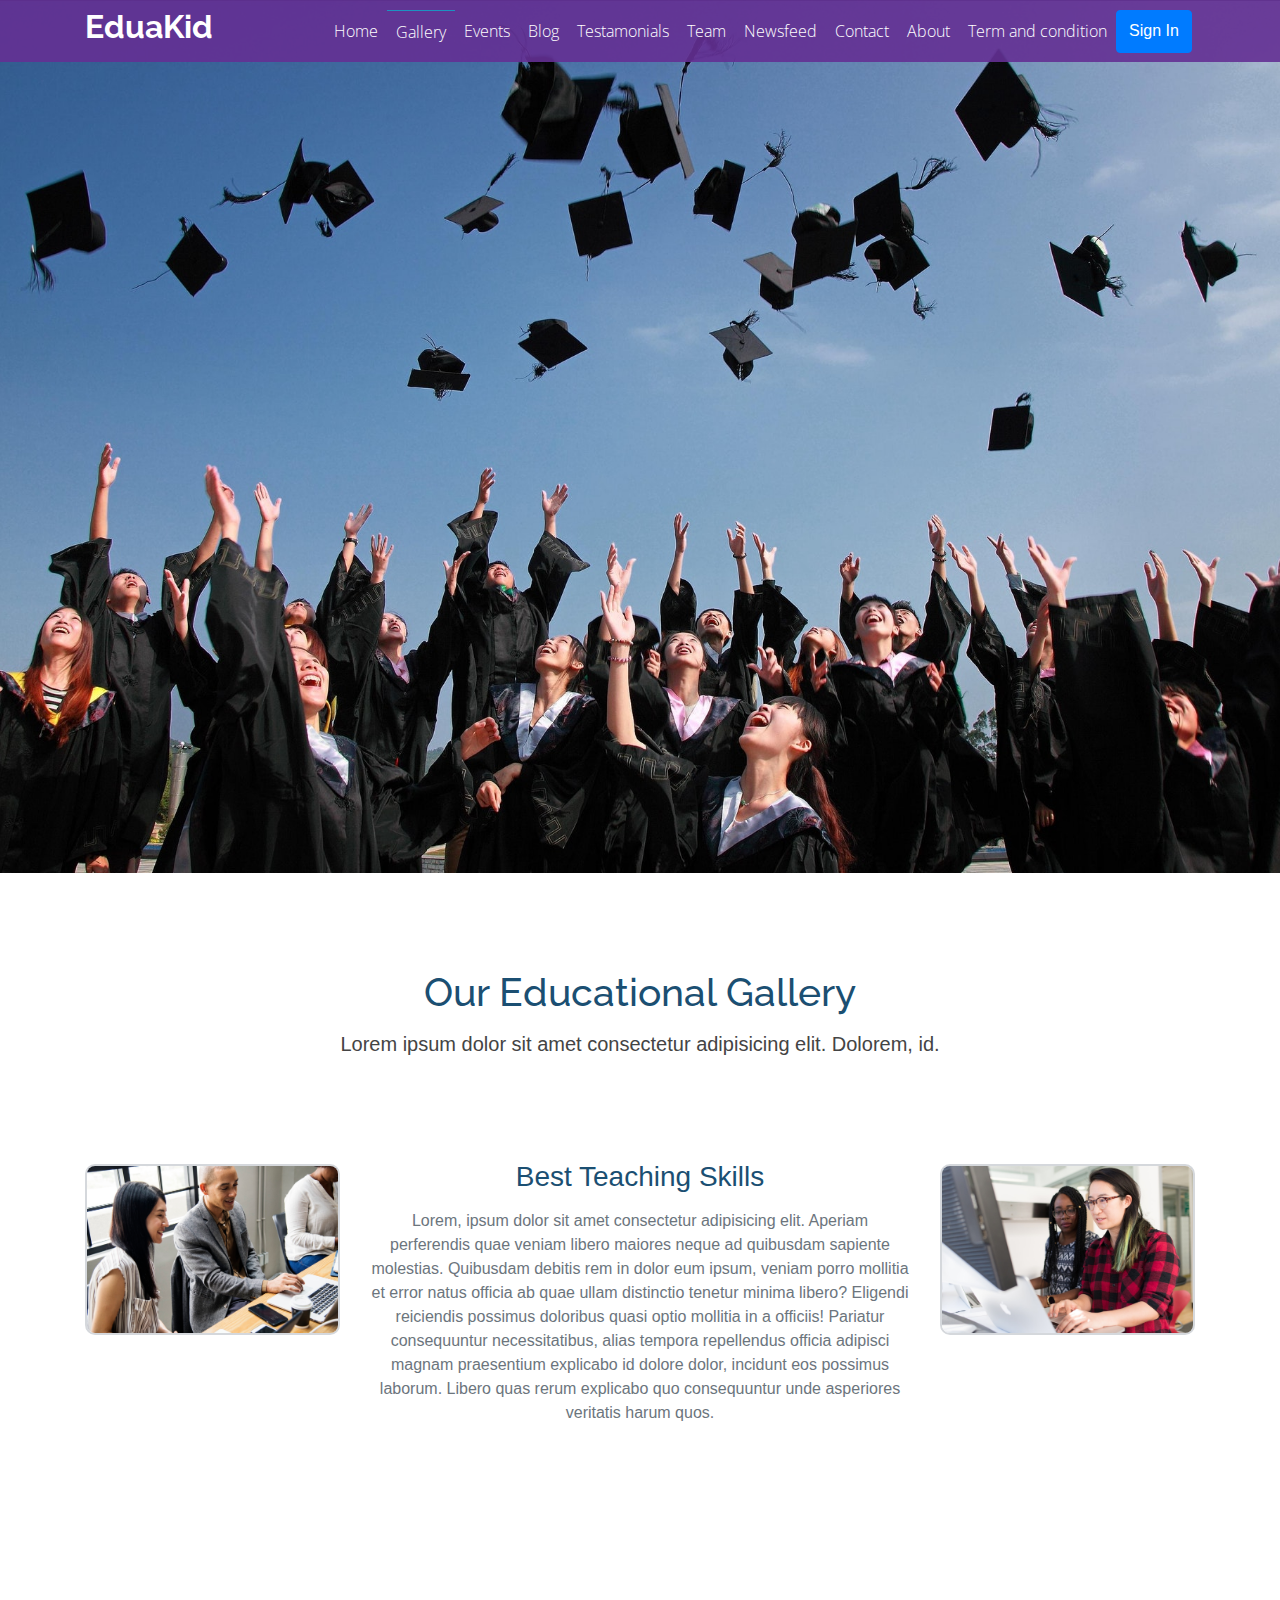
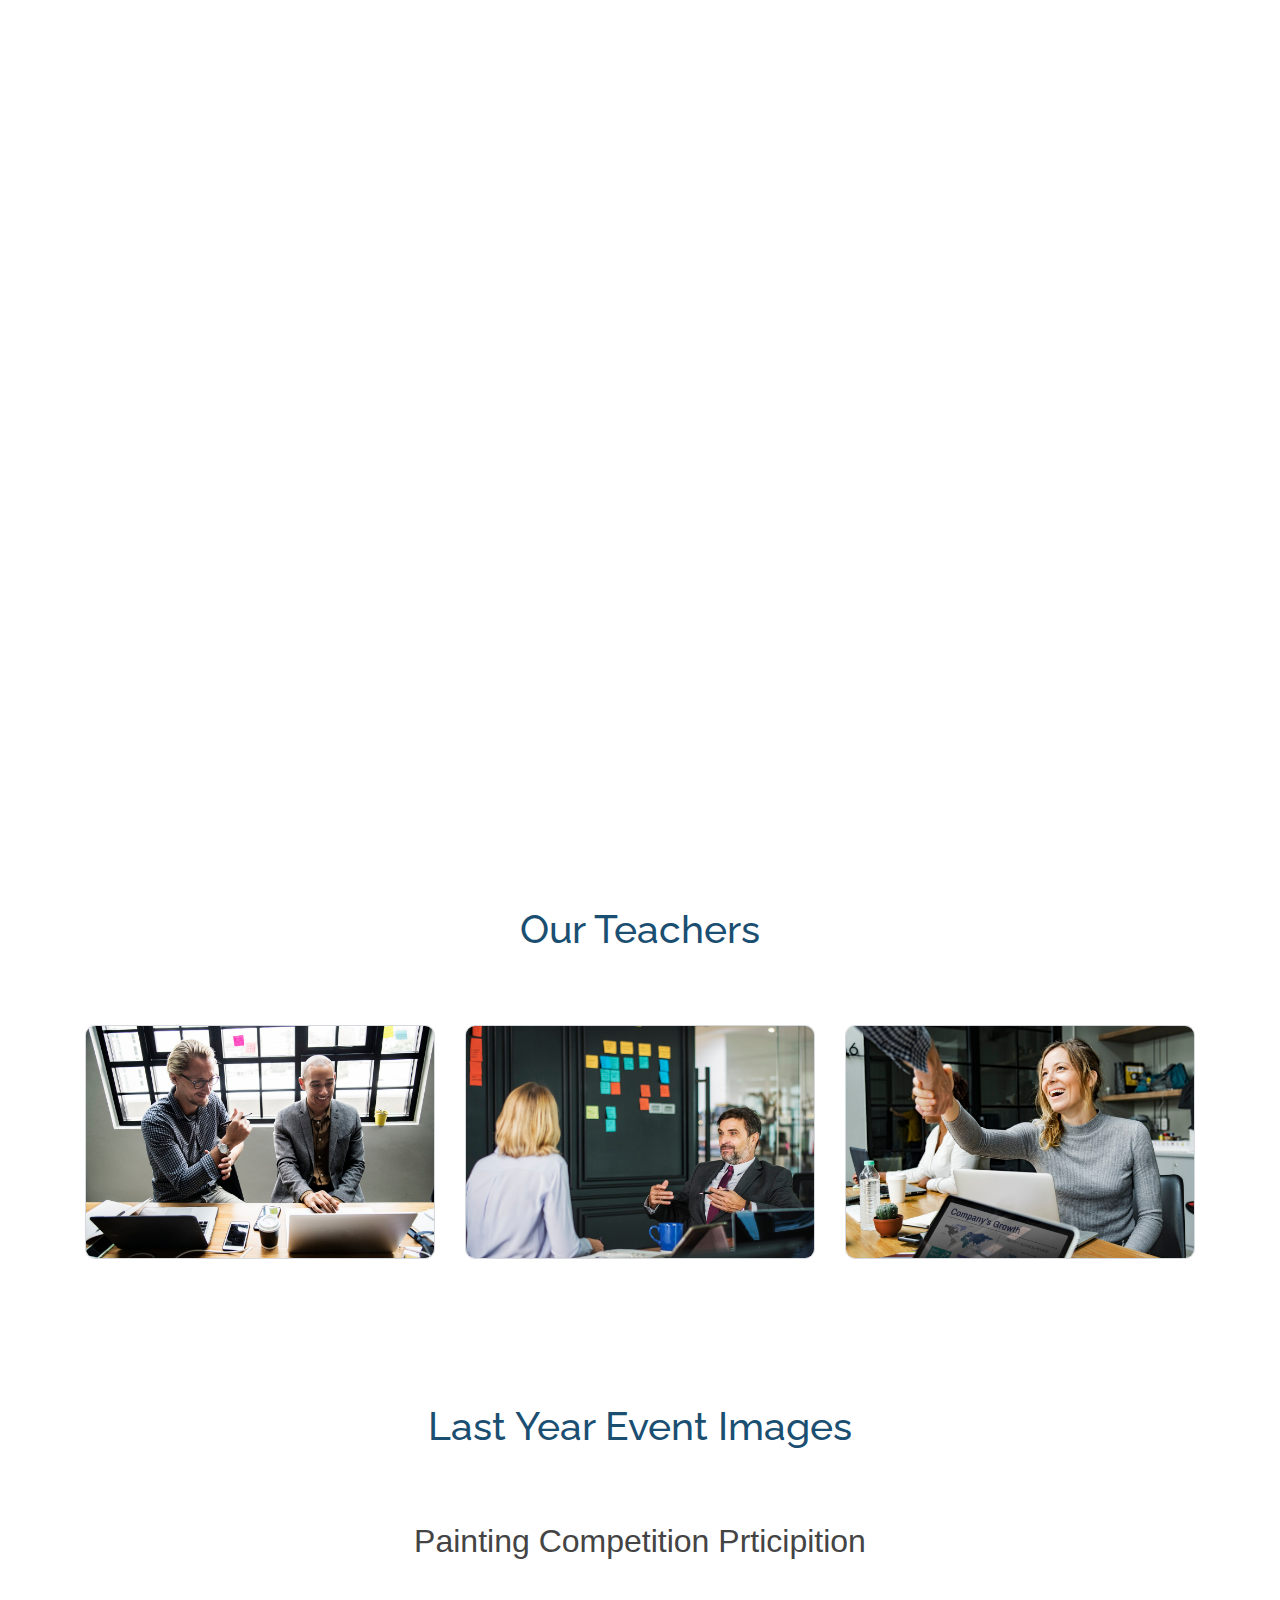
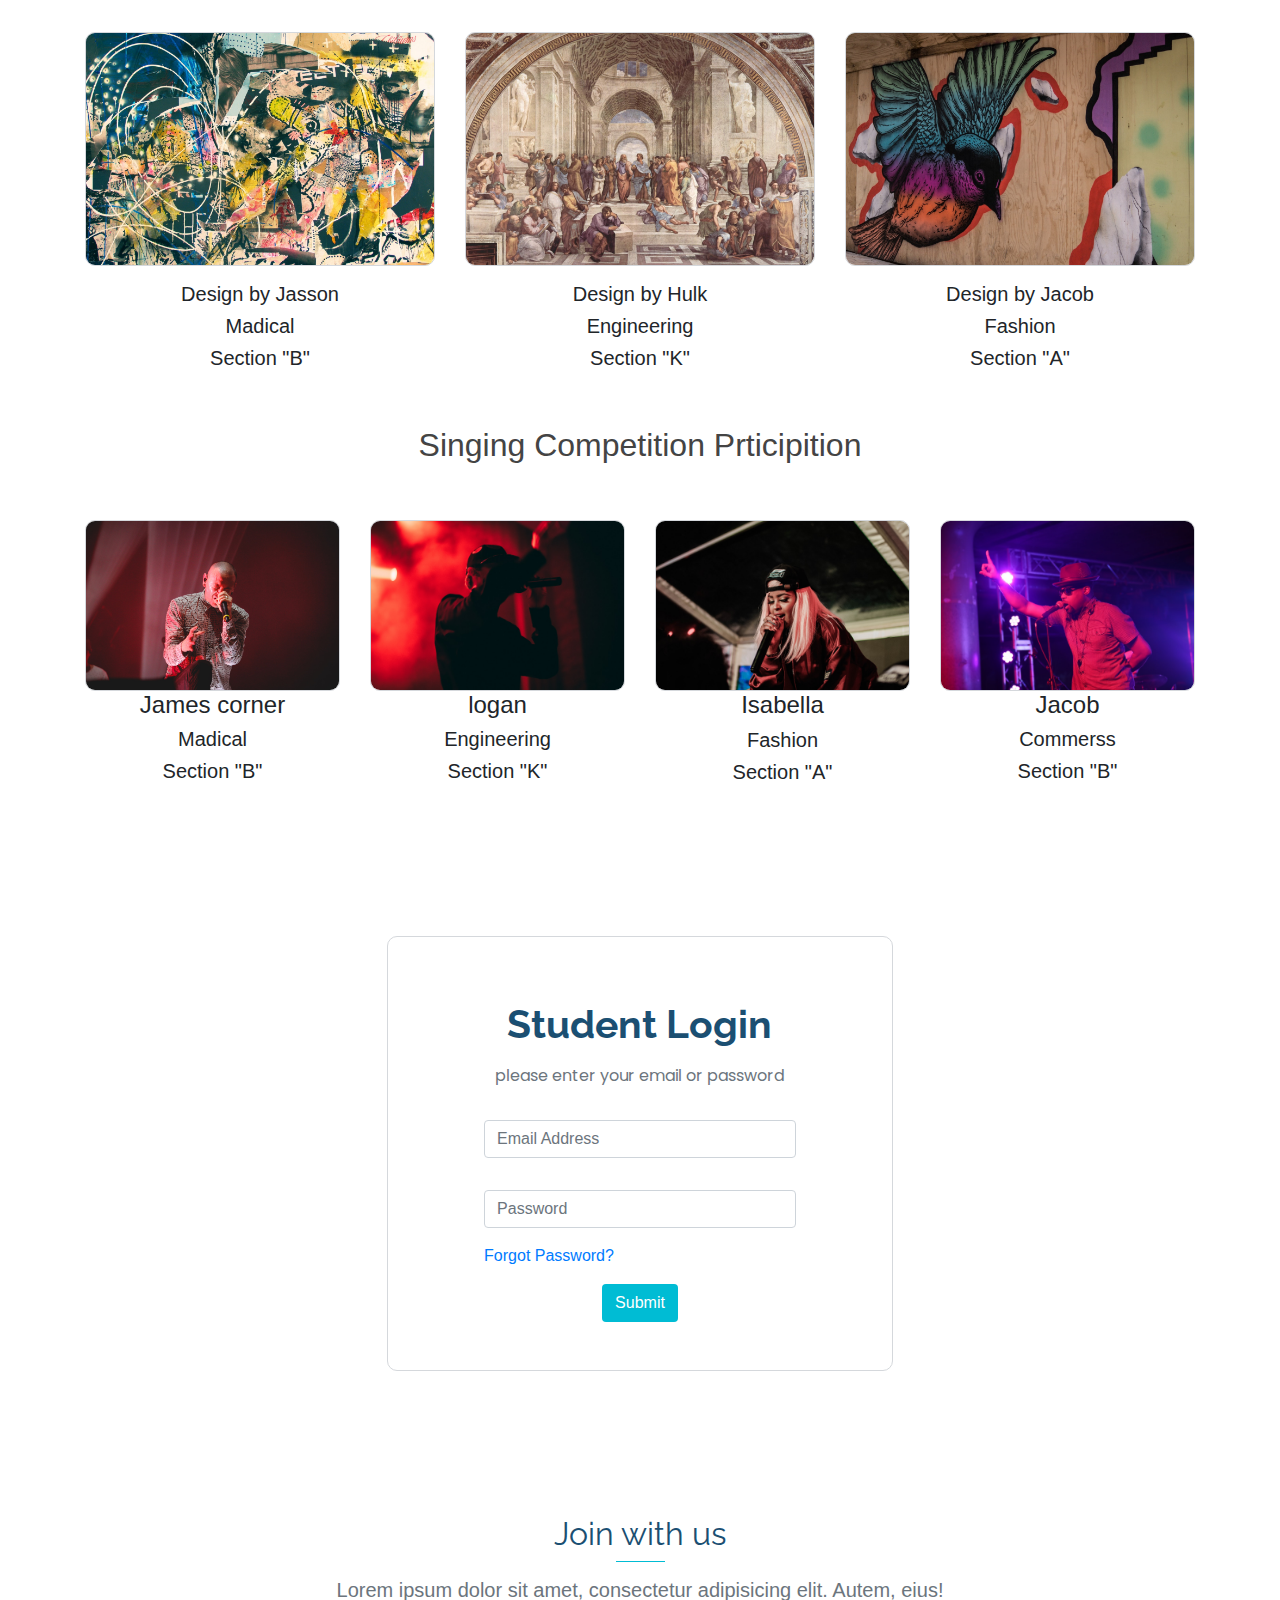
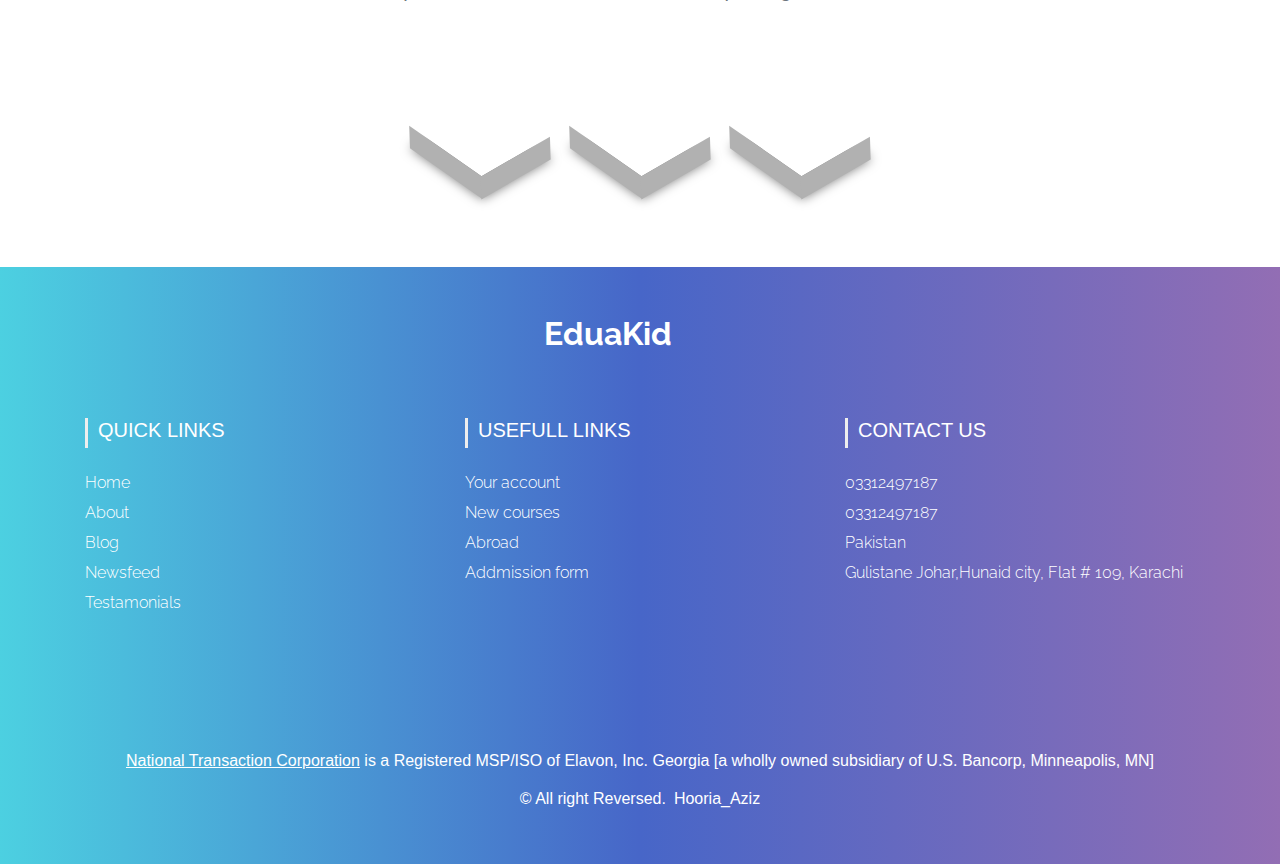
<file: public/termandcondition.html>
<!DOCTYPE html>
<html lang="en">
<head>
    <meta charset="UTF-8">
    <meta name="viewport" content="width=device-width, initial-scale=1.0">
    <meta http-equiv="X-UA-Compatible" content="ie=edge">
    <title>Document</title>
    <!--Bootstrap css-->
    <link rel="stylesheet" href="css/bootstrap.min.css">
    <!--My css-->
    <link rel="stylesheet" href="css/style.css">
    <!--Google font-->
    <link href="https://fonts.googleapis.com/css?family=Open+Sans:300,400|Poppins:300,400|Raleway:200,400" rel="stylesheet">
    <!--fontawesome-->
    <link rel="stylesheet" href="https://use.fontawesome.com/releases/v5.6.3/css/all.css" integrity="sha384-UHRtZLI+pbxtHCWp1t77Bi1L4ZtiqrqD80Kn4Z8NTSRyMA2Fd33n5dQ8lWUE00s/" crossorigin="anonymous">
</head>
<body>
    <section class="back_gallery height">
        <div class="container-fluid">
            <div class="row">
                <div class="col-sm-12 col-md-12 col-lg-12 col-xl-12 px-0">
                    <nav class="navbar navbar-expand-lg navbar-dark bg_nav ">
                        <div class="container">
                          <div class="mr-5 d-flex align-items-center">  
                            <h2 class="raleway font-weight-bold text-white ">EduaKid</h2> 
                            <i class="fas fa-circle sizes mx-2 mt-2 text-primary"></i>
                          </div>
                          <button class="navbar-toggler" type="button" data-toggle="collapse" data-target="#navbarsExample07" aria-controls="navbarsExample07" aria-expanded="false" aria-label="Toggle navigation">
                            <span class="navbar-toggler-icon"></span>
                          </button>
                  
                          <div class="collapse navbar-collapse ml-5" id="navbarsExample07">
                            <ul class="navbar-nav mr-auto">
                              <li class="nav-item">
                                <a class="nav-link btn btn1  text-white open3" href="D:\web class1\big project.1\index.html">Home </a>
                              </li>
                              <li class="nav-item active1">
                                <a class="nav-link btn btn1 text-white open3" href="#">Gallery<span class="sr-only">(current)</span></a>
                              </li>
                              <li class="nav-item">
                                <a class="nav-link btn btn1 text-white open3" href="#">Events</a>
                              </li>
                              <li class="nav-item">
                                <a class="nav-link btn btn1 text-white open3" href="#">Blog</a>
                              </li>
                              <li class="nav-item">
                                <a class="nav-link btn btn1 text-white open3" href="#">Testamonials</a>
                              </li>
                              <li class="nav-item">
                                <a class="nav-link btn btn1 text-white open3" href="#">Team</a>
                              </li>
                              <li class="nav-item">
                                <a class="nav-link btn btn1 text-white open3" href="#">Newsfeed</a>
                              </li>
                              <li class="nav-item">
                                <a class="nav-link btn btn1 text-white open3" href="#">Contact</a>
                              </li>
                              <li class="nav-item">
                                <a class="nav-link btn btn1 text-white open3" href="#">About</a>
                              </li>
                              <li class="nav-item">
                                <a class="nav-link btn btn1 text-white open3" href="#">Term and condition</a>
                              </li>                                  
                                  <!-- Large modal -->
                                    <button type="button" class="btn btn-primary" data-toggle="modal" data-target=".bd-example-modal-lg">Sign In</button>

                                    <div class="modal fade bd-example-modal-lg" tabindex="-1" role="dialog" aria-labelledby="myLargeModalLabel" aria-hidden="true">
                                      <div class="modal-dialog modal-lg ">
                                        <div class="modal-content py-5 px-3">
                                            <div class="text-center">
                                                <h2 class="raleway text1 font-weight-bold my-3">Student Login</h2>
                                                <p class="text-muted popp">please enter your email or password</p>
                                              </div>
                                              <form id="login" class="text-center">
                                                <div class="form-group px-5 py-3">
                                                  <input type="email" class="form-control" id="inputEmail" placeholder="Email Address">
                                                </div>
                                                <div class="form-group px-5 ">
                                                  <input type="password" class="form-control" id="inputPasswaord" placeholder="Password">
                                                </div>
                                                <div class="forgot px-5 my-3">
                                                  <a href="#">Forgot Password?</a>
                                                </div>
                                                <a href="#" class=""><button class="btn btn123">Submit</button></a>
                                              </form>
                                        </div>
                                      </div>
                                    </div>
                            </ul>
                            
                          </div>
                        </div>
                      </nav>
                  
                </div>
            </div>
        </div>
    </section>
    <section class="py-5">
      <div class="container">
        <div class="row py-5">
          <div class="col-sm-12 col-md-12 col-lg-12 col-xl-12 text-center">
            <h2 class="text1 raleway mb-3">Our Educational Gallery</h2>
            <h5 class="text2">Lorem ipsum dolor sit amet consectetur adipisicing elit. Dolorem, id.</h5>
          </div>
        </div>
        <div class="row py-5">
          <div class="col-sm-12 col-md-12 col-lg-3 col-xl-3">
            <img src="img/pexels-photo-1089551.jpeg" alt="" class="img-fluid border1 mt-1">
          </div>
          <div class="col-sm-12 col-md-12 col-lg-6 col-xl-6 text-center">
            <h3 class="text-capitalize text_color mb-3">best teaching skills</h3>
            <p class="text-muted">Lorem, ipsum dolor sit amet consectetur adipisicing elit. Aperiam perferendis quae veniam libero maiores neque ad quibusdam sapiente molestias. Quibusdam debitis rem in dolor eum ipsum, veniam porro mollitia et error natus officia ab quae ullam distinctio tenetur minima libero? Eligendi reiciendis possimus doloribus quasi optio mollitia in a officiis! Pariatur consequuntur necessitatibus, alias tempora repellendus officia adipisci magnam praesentium explicabo id dolore dolor, incidunt eos possimus laborum. Libero quas rerum explicabo quo consequuntur unde asperiores veritatis harum quos.</p>
          </div>
          <div class="col-sm-12 col-md-12 col-lg-3 col-xl-3">
            <img src="img/pexels-photo-1181472.jpeg" alt="" class="img-fluid border1 mt-1">
          </div>
        </div>
      </div>
    </section>
    <section class="height backg py-5">
      <div class="container">
        <div class="row">
          <div class="col-12 text-center">
            
          </div>
        </div>
      </div>
    </section>
    <section class="py-5">
      <div class="container">
        <div class="row py-5">
          <div class="col-12 text-center">
            <h2 class="text1 raleway">Our Teachers</h2>
          </div>
        </div>
        <div class="row">
          <div class="col-sm-12 col-md-6 col-lg-4 col-xl-4 mt-3">
            <img src="img/pexels-photo-1076809.jpeg" class="img-fluid border12" alt="">
          </div>
          <div class="col-sm-12 col-md-6 col-lg-4 col-xl-4 mt-3">
            <img src="img/pexels-photo-1059111 (1).jpeg" class="img-fluid border12" alt="">
          </div>
          <div class="col-sm-12 col-md-6 col-lg-4 col-xl-4 mx-auto mt-3">
            <img src="img/pexels-photo-1331971.jpeg" class="img-fluid border12" alt="">
          </div>
        </div>
      </div>
    </section>
    <section class="py-5">
      <div class="container">
        <div class="row py-5">
          <div class="col-12 text-center">
            <h2 class="text1 raleway">Last Year Event Images</h2>
          </div>
        </div>
        <div class="row mt-3">
          <div class="col-12 text-center text2">
            <h2>Painting Competition Prticipition</h2>
          </div>
        </div>
        <div class="row py-5">
          <div class="col-sm-12 col-md-6 col-lg-4 col-xl-4 text-center">
            <img src="img/art-graffiti-abstract-vintage.jpg" class="img-fluid border12 mt-3" alt="">
            <h5 class="mt-3">Design by Jasson</h5>
            <h5>Madical</h5>
            <h5>Section "B"</h5>
          </div>
          <div class="col-sm-12 col-md-6 col-lg-4 col-xl-4 text-center">
            <img src="img/art-school-of-athens-raphael-italian-painter-fresco-159862.jpeg" class="img-fluid border12 mt-3" alt="">
            <h5 class="mt-3">Design by Hulk</h5>
            <h5>Engineering</h5>
            <h5>Section "K"</h5>
          </div>
          <div class="col-sm-12 col-md-6 col-lg-4 col-xl-4 mx-auto text-center">
            <img src="img/pexels-photo.jpg" class="img-fluid border12 mt-3" alt="">
            <h5 class="mt-3">Design by Jacob</h5>
            <h5>Fashion</h5>
            <h5>Section "A"</h5>
          </div>
        </div>
        <div class="row">
          <div class="col-12 text-center text2">
            <h2>Singing Competition Prticipition</h2>
          </div>
        </div>
        <div class="row py-5">
          <div class="col-sm-12 col-md-6 col-lg-3 col-xl-3 text-center">
            <img src="img/pexels-photo-756244.jpeg" class="img-fluid border12" alt="">
            <h4>James corner</h4>
            <h5>Madical</h5>
            <h5>Section "B"</h5>
          </div>
          <div class="col-sm-12 col-md-6 col-lg-3 col-xl-3 text-center">
            <img src="img/pexels-photo-1047938.jpeg" class="img-fluid border12" alt="">
            <h4>logan</h4>
            <h5>Engineering</h5>
            <h5>Section "K"</h5>
          </div>
          <div class="col-sm-12 col-md-6 col-lg-3 col-xl-3 text-center">
            <img src="img/pexels-photo-1460037.jpeg" class="img-fluid border12" alt="">
            <h4>Isabella</h4>
            <h5>Fashion</h5>
            <h5>Section "A"</h5>
          </div>
          <div class="col-sm-12 col-md-6 col-lg-3 col-xl-3 text-center">
            <img src="img/pexels-photo-274406.jpeg" class="img-fluid border12" alt="">
            <h4>Jacob</h4>
            <h5>Commerss</h5>
            <h5>Section "B"</h5>
          </div>
        </div>
      </div>
    </section>
    <section class="p-5 form-arka-plan">
      <div class="row  align-items-center justify-content-center">
        <div class="col-5 text-center bg-white p-5 border12">
          <div class="text-center">
            <h2 class="raleway text1 font-weight-bold my-3">Student Login</h2>
            <p class="text-muted popp">please enter your email or password</p>
          </div>
          <form id="login">
            <div class="form-group px-5 py-3">
              <input type="email" class="form-control" id="inputEmail" placeholder="Email Address">
            </div>
            <div class="form-group px-5 ">
              <input type="password" class="form-control" id="inputPasswaord" placeholder="Password">
            </div>
            <div class="forgot px-5 my-3">
              <a href="#">Forgot Password?</a>
            </div>
            <a href="#" class=""><button class="btn btn123">Submit</button></a>
          </form>
        </div>
      </div>
    </section>
    <section class="iconss">
  <div class="container">
    <div class="row py-5">
      <div class="col-sm-12 col-md-12 col-lg-12 col-xl-12 text-center py-5">
          <h2 class="text_color raleway4">Join with us</h2>
          <div class="mb-3 title-undderlines "></div>
          <h5 class="text-muted font-weight-light">Lorem ipsum dolor sit amet, consectetur adipisicing elit. Autem, eius!</h5>
      </div>
    </div>
    <div class="row py-5">
      <div class="col-sm-12 col-md-12 col-lg-12 col-xl-12 mb-3">
          <ul class="pb-5 mb-5">
              <li><a href="https://www.facebook.com/profile.php?id=100012512077239"><i class="fab fa-facebook mt-3 fa-3x fa1" aria-hidden="true"></i></a></li>
            
              <li><a href="#"><i class="fab fa-google-plus  fa2" aria-hidden="true"></i></a></li>
              
              <li><a href="#"><i class="fab fa-instagram  fa3" aria-hidden="true"></i></a></li>
          </ul>
      </div>
    </div>
  </div>
</section>

<!-- Footer -->
	<section id="footer" class="py-5 mt-5">
		<div class="container">
      <div class="row">
        <div class="col-sm-12 col-md-12 col-lg-12 col-xl-12 pb-5">
            <div class="mr-5 d-flex align-items-center justify-content-center">  
                <h2 class="raleway font-weight-bold text-white ">EduaKid</h2> 
                <i class="fas fa-circle sizes mx-2 mt-2 text-primary"></i>
            </div>
        </div>
      </div>
			<div class="row text-center text-xs-center text-sm-left text-md-left">
				<div class="col-xs-12 col-sm-4 col-md-4 mt-2">
					<h5 class="text-uppercase">Quick links</h5>
					<ul class="list-unstyled quick-links">
						<li><a href="javascript:void();" class="font-weight-light raleway">Home</a></li>
						<li><a href="javascript:void();" class="font-weight-light raleway">About</a></li>
						<li><a href="javascript:void();" class="font-weight-light raleway">Blog</a></li>
						<li><a href="javascript:void();" class="font-weight-light raleway">Newsfeed</a></li>
						<li><a href="javascript:void();" class="font-weight-light raleway">Testamonials</a></li>
					</ul>
				</div>
				<div class="col-xs-12 col-sm-4 col-md-4 ">
            <h5 class="text-uppercase mt-2">Usefull links</h5>
              <ul class="list-unstyled quick-links">
                <li><a href="javascript:void();" class="font-weight-light raleway">Your account</a></li>
                <li><a href="javascript:void();" class="font-weight-light raleway">New courses</a></li>
                <li><a href="javascript:void();" class="font-weight-light raleway">Abroad</a></li>
                <li><a href="javascript:void();" class="font-weight-light raleway">Addmission form</a></li>
                
              </ul>
				</div>
				<div class="col-xs-12 col-sm-4 col-md-4">
					<h5 class="text-uppercase mt-2">Contact us</h5>
					<ul class="list-unstyled quick-links">
						<li><a href="javascript:void();" class="font-weight-light raleway">03312497187</a></li>
						<li><a href="javascript:void();" class="font-weight-light raleway">03312497187</a></li>
						<li><a href="javascript:void();" class="font-weight-light raleway">Pakistan</a></li>
						<li><a href="javascript:void();" class="font-weight-light raleway">Gulistane Johar,Hunaid city, Flat # 109, Karachi</a></li>
						
					</ul>
				</div>
			</div>
			<div class="row">
				<div class="col-xs-12 col-sm-12 col-md-12 mt-2 mt-sm-5">
					<ul class="list-unstyled list-inline social text-center">
						<li class="list-inline-item face_book"><a href="javascript:void();"><i class="fab fa-facebook"></i></a></li>
						<li class="list-inline-item twi_tter"><a href="javascript:void();"><i class="fab fa-twitter"></i></a></li>
						<li class="list-inline-item insta_gram"><a href="javascript:void();"><i class="fab fa-instagram"></i></a></li>
						<li class="list-inline-item goo_gle"><a href="javascript:void();"><i class="fab fa-google-plus"></i></a></li>
						<li class="list-inline-item enve-l"><a href="javascript:void();" target="_blank"><i class="fa fa-envelope"></i></a></li>
					</ul>
				</div>
				</hr>
			</div>	
			<div class="row">
				<div class="col-xs-12 col-sm-12 col-md-12 mt-2 mt-sm-2 text-center text-white">
					<p><u><a href="https://www.nationaltransaction.com/">National Transaction Corporation</a></u> is a Registered MSP/ISO of Elavon, Inc. Georgia [a wholly owned subsidiary of U.S. Bancorp, Minneapolis, MN]</p>
					<p class="h6">&copy All right Reversed.<a class="text-green ml-2" href="#" target="_blank">Hooria_Aziz</a></p>
				</div>
				</hr>
			</div>	
		</div>
	</section>
    
	<!-- ./Footer -->
<!--jquery-3.3.1.min.js-->
<script type="text/javascript" src="js/jquery-3.3.1.min.js"></script>
<!--bootstrap.bundle.min.js-->
<script type="text/javascript" src="js/bootstrap.bundle.min.js"></script>    
</body>
</html>
</file>
<file: public/css/style.css>
/**
font-family: 'Raleway', sans-serif;
font-family: 'Open Sans', sans-serif;
font-family: 'Poppins', sans-serif;
**/
.raleway{
    font-family: 'Raleway', sans-serif;
}
.open{
    font-family: 'Open Sans', sans-serif;
}
.popp{
    font-family: 'Poppins', sans-serif;
}
.raleway2{
    font-family: 'Raleway', sans-serif;
    font-weight: 200;
}
.raleway4{
    font-family: 'Raleway', sans-serif;
    font-weight: 400;
}
.open4{
    font-family: 'Open Sans', sans-serif;
    font-weight: 400;
}
.open3{
    font-family: 'Open Sans', sans-serif;
    font-weight: 300;
}
.popp3{
    font-family: 'Poppins', sans-serif;
    font-weight: 300;
}
.popp4{
    font-family: 'Poppins', sans-serif;
    font-weight: 400;
}
.sizes{
    font-size: 11px;
}
.height{
    min-height: 97vh;
}
.height70{
    min-height: 70vh;
}
.height_form{
    min-height: 30vh;
}
.btn1{
    text-decoration: none; 
    background: none;
    color: #fff;   
}
.btn1:hover{
    text-decoration-line: none;
    color: #fff;
    background-color: rgba(0, 188, 212);
    border: 1px solid rgba(0, 188, 212);
}
.active1{
    border-top: rgba(0, 188, 212, .70) solid 1px;
}
.active1:hover{
    border-top: none;
}


.back_home{
    background: url(../img/pexels-photo-1448258.jpeg);
    background-position: center;
    background-size: cover;
    background-repeat: no-repeat;
    background-attachment: fixed;
}
.backg1{
    background: url(../img/books-education-school-literature-48126.jpeg);
    background-position: center;
    background-size: cover;
    background-repeat: no-repeat;
    background-attachment: fixed;
}
.back_gallery{
    background: url(../img/pexels-photo-267885.jpeg);
    background-position: center;
    background-size: cover;
    background-repeat: no-repeat;
    background-attachment: fixed;
}
.back_gallery1{
    background: url(../img/pexels-photo-820673.jpeg);
    background-position: center;
    background-size: cover;
    background-repeat: no-repeat;
    background-attachment: fixed;
}
.back_gallery2{
    background: url(../img/education-a-good-idea-an-array-of-school-40382.jpeg);
    background-position: center;
    background-size: cover;
    background-repeat: no-repeat;
    background-attachment: fixed;
}
.backg{
    background: linear-gradient(to right,rgba(0, 188, 212, .3), rgba(100, 48, 148, .3)) ,url(../img/pexels-photo-1708988.jpeg);
    background-position: center;
    background-size: cover;
    background-repeat: no-repeat;
    background-attachment: fixed;
}
.back_event{
    background: linear-gradient(to right,rgba(0, 188, 212, .2), rgba(100, 48, 148, .2)) ,url(../img/pexels-photo-279222.jpeg);
    background-position: center;
    background-size: cover;
    background-repeat: no-repeat;
    background-attachment: fixed;
}
.back_faculty{
    background: linear-gradient(to right,rgba(0, 188, 212, .2), rgba(100, 48, 148, .2)) ,url(../img/pexels-photo-1181355.jpeg);
    background-position: center;
    background-size: cover;
    background-repeat: no-repeat;
    background-attachment: fixed;
}
.back_contact{
    background: linear-gradient(to right,rgba(0, 188, 212, .2), rgba(100, 48, 148, .2)) ,url(../img/pexels-photo-1331971.jpeg);
    background-position: center;
    background-size: cover;
    background-repeat: no-repeat;
    background-attachment: fixed;
}
.bg12{
    background: linear-gradient(to right,rgba(0, 188, 212, .1), rgba(100, 48, 148, .1)) ,url(../img/pexels-photo-1152500.jpeg);
    background-position: center;
    background-size: cover;
    background-repeat: no-repeat;
    background-attachment: fixed;
}
.bg123{
    background: linear-gradient(to right,rgba(0, 188, 212, .1), rgba(100, 48, 148, .1)) ,url(../img/pexels-photo-1628095.jpeg);
    background-position: center;
    background-size: cover;
    background-repeat: no-repeat;
    background-attachment: fixed;
}
.bg1234{
    background: linear-gradient(to right,rgba(0, 188, 212, .1), rgba(100, 48, 148, .1)) ,url(../img/pexels-photo-346885.jpeg);
    background-position: center;
    background-size: cover;
    background-repeat: no-repeat;
    background-attachment: fixed;
}
.bg1234{
    background: linear-gradient(to right,rgba(0, 188, 212, .1), rgba(100, 48, 148, .1)) ,url(../img/pexels-photo-1181406.jpeg);
    background-position: center;
    background-size: cover;
    background-repeat: no-repeat;
    background-attachment: fixed;
}
.bg12345{
    background: url(../img/CirqRh3t1r.jpg);
    background-position: center;
    background-size: cover;
    background-repeat: no-repeat;
    background-attachment: fixed;
}
.bg_nav{
    background-color: rgba(100, 48, 148,.9);
}

.text1{
    color: #1B4F72;
    font-size: 39px;
}
.text2{
    color: #444444;
}
.text_color{
    color: #1B4F72;
}
.text3{
    color: rgba(0, 188, 212);
}
.border1{
    border: 2px solid  #D5D8DC ; 
    border-radius: 10px 10px;
}
.border12{
    border: 1px solid  #D5D8DC ; 
    border-radius: 10px 10px;
}
.firma-ara{
    padding-bottom: 100px;
    padding-top: 100px;
}
.form-arka-plan{
    background:linear-gradient(to right,rgba(0, 188, 212, .70), #4766c8, rgba(100, 48, 148, .70)) ,url(../img/pexels-photo-356086.jpeg);
        background-position: center;
        background-repeat: no-repeat;
        background-size: cover;
        background-attachment: fixed;
}
.acik-renk-form{
    background: rgba(255, 255, 255, 0.58);
}
.siyah-cerceve{
    -webkit-text-fill-color: white;
    -webkit-text-stroke-width: 1px;
    -webkit-text-stroke-color: black;
}
.title-undderlines{
    width: 49px;
    height: 1px;
    margin: 0 auto;
    background-color: rgba(0, 188, 212);
}
.btn12{
    background-color: #fff;
    border: #00BCD4 1px solid !important;
    color: #00BCD4;
}
.btn12:hover{
    background-color: #00BCD4;
    color: #fff;

}
.btn123:hover{
    text-decoration: none; 
    background: none;
    color: #00BCD4 ;
}
.btn123{
    background-color: #00BCD4 ;
    color: #fff;

}
.iconss ul
 {
position: absolute;
top: 50%;
left: 50%;
transform: translate(-50%, -50%);
margin: 0;
padding: 0;
display: flex;

}
.iconss ul li{
list-style: none;
margin: 0 40px;

}
.iconss ul li .fa2{
font-size: 40px;
color: red;
line-height: 80px;
transition: .5s;

}
.fa1{
font-size: 40px;

line-height: 80px;
transition: .5s;

}
.fa2{
font-size: 40px;
color: red;
line-height: 80px;
transition: .5s;

}
.fa3{
font-size: 40px;
color: yellow;
line-height: 80px;
transition: .5s;

}
.iconss ul li .fa3{
font-size: 40px;
color: yellow;
line-height: 80px;
transition: .5s;

}
.iconss ul li a{
position: relative;
display: block;
width: 80px;
height: 80px;
background-color: #fff;
text-align: center;
transform: perspective(100px) rotate(-30deg) skew(25deg) translate(0,0);
transition: .5s;
box-shadow: -20px 20px 10px rgb(0, 0, 0, 0.5);
}
.iconss ul li a::before{
content: "";
position: absolute;
top: 10px;
left: -20px;
height: 100%;
width: 20px;
background: #b1b1b1;
transition: .5s;
transform: rotate(0deg) skewY(-45deg);
}
.iconss ul li a::after{
content: "";
position: absolute;
top: 80px;
left: -11px;
height: 20px;
width: 100%;
background: #b1b1b1;
transition: .5s;
transform: rotate(0deg) skewX(-45deg);
}
.iconss ul li a:hover{
transform: perspective(1000px) rotate(-30deg) skew(25deg) translate(20px, -20px);
box-shadow: -50px 50px 50px rgb(0, 0, 0, 0.5);
}
.iconss ul li:hover .fab{
color: #fff;
}
.iconss ul li a:hover{
transform: perspective(1000px) rotate(-30deg) skew(25deg) translate(20px, -20px);
box-shadow: -50px 50px 50px rgb(0, 0, 0, 0.5);
}
.iconss ul li:hover:nth-child(1) a{
background: #3b5999;
}

.iconss ul li:hover:nth-child(1) a:before{
background: #2e4a86;
}
.iconss ul li:hover:nth-child(1) a:after{
background: #4a69ad;
}

.iconss ul li:hover:nth-child(2) a{
background: #dd4b39;
}

.iconss ul li:hover:nth-child(2) a:before{
background: #c13929;
}
.iconss ul li:hover:nth-child(2) a:after{
background: #e83322;
}


.iconss ul li:hover:nth-child(3) a{
background: linear-gradient(#400080, transparent), linear-gradient(200deg, #d047d1, #ff0000, #ffff00);
}

.iconss ul li:hover:nth-child(3) a:before{
background: linear-gradient(#400080, transparent), linear-gradient(200deg, #d047d1, #ff0000, #ffff00);
}
.iconss ul li:hover:nth-child(3) a:after{
background: linear-gradient(#400080, transparent), linear-gradient(200deg, #d047d1, #ff0000, #ffff00);
}
section .section-title {
    text-align: center;
    color: #007b5e;
    margin-bottom: 50px;
    text-transform: uppercase;
}
#footer {
    background:linear-gradient(to right,rgba(0, 188, 212, .70), #4766c8, rgba(100, 48, 148, .70)) !important;
}
#footer h5{
	padding-left: 10px;
    border-left: 3px solid #eeeeee;
    padding-bottom: 6px;
    margin-bottom: 20px;
    color:#ffffff;
}
#footer a {
    color: #ffffff;
    text-decoration: none !important;
    background-color: transparent;
    -webkit-text-decoration-skip: objects;
}
#footer ul.social li{
	padding: 3px 0;
}
#footer ul.social li a i {
    margin-right: 5px;
	font-size:25px;
	-webkit-transition: .5s all ease;
	-moz-transition: .5s all ease;
	transition: .5s all ease;
}
#footer ul.social li:hover a i {
	font-size:30px;
    margin-top:-10px;
    
}
#footer ul.social li a,
#footer ul.quick-links li a{
	color:#ffffff;
}

#footer ul.quick-links li{
	padding: 3px 0;
	-webkit-transition: .5s all ease;
	-moz-transition: .5s all ease;
	transition: .5s all ease;
}
#footer ul.quick-links li:hover{
	padding: 3px 0;
    margin-left:5px;
	font-weight:700;
}

#footer ul.quick-links li a i{
	margin-right: 5px;
}
#footer ul.quick-links li:hover a i {
    font-weight: 700;
    
}

@media (max-width:767px){
	#footer h5 {
    padding-left: 0;
    border-left: transparent;
    padding-bottom: 0px;
    margin-bottom: 10px;
}
}
.face_book i:hover{
    color: #1A5276;
}
.twi_tter i:hover{
    color: #38A1F3;
}
.insta_gram i:hover{
    color: #fb3958;
}
.goo_gle i:hover{
    color: #dd4b39;
}
.enve-l i:hover{
    color: #f1d592;
}
.forgot{
    text-align: left;
}
input:focus{
    outline: none;
}

.rform {
    width: 35%;
    margin-left:auto;
    margin-right:auto;
    padding:50px;
    background:orange;
    border-radius:5px;
    position:relative;
    
}

.rform > div {
    float:left;margin-bottom:30px;
}
.rform > div > p{
    font-size: 12px;margin-bottom: 3px;
}
.rform > div > input{
    font-size:12px;letter-spacing:1px;padding:  5px;;width: 100%;color: gray;
}

.rform > p:last-of-type{
    text-align: center;display:  table;width: 100%;
}

.rform > p:last-of-type > a{
    cursor:pointer;border:0;
    
    
    border-radius:  28px;
    font-size: 12px; 
}



/* delete */
.rform > a:last-of-type{
    position:absolute;
    bottom: 10px;
    right: 15px;
    font-size:  10px;
    letter-spacing:  1px;
    font-style: italic;
}
</file>
